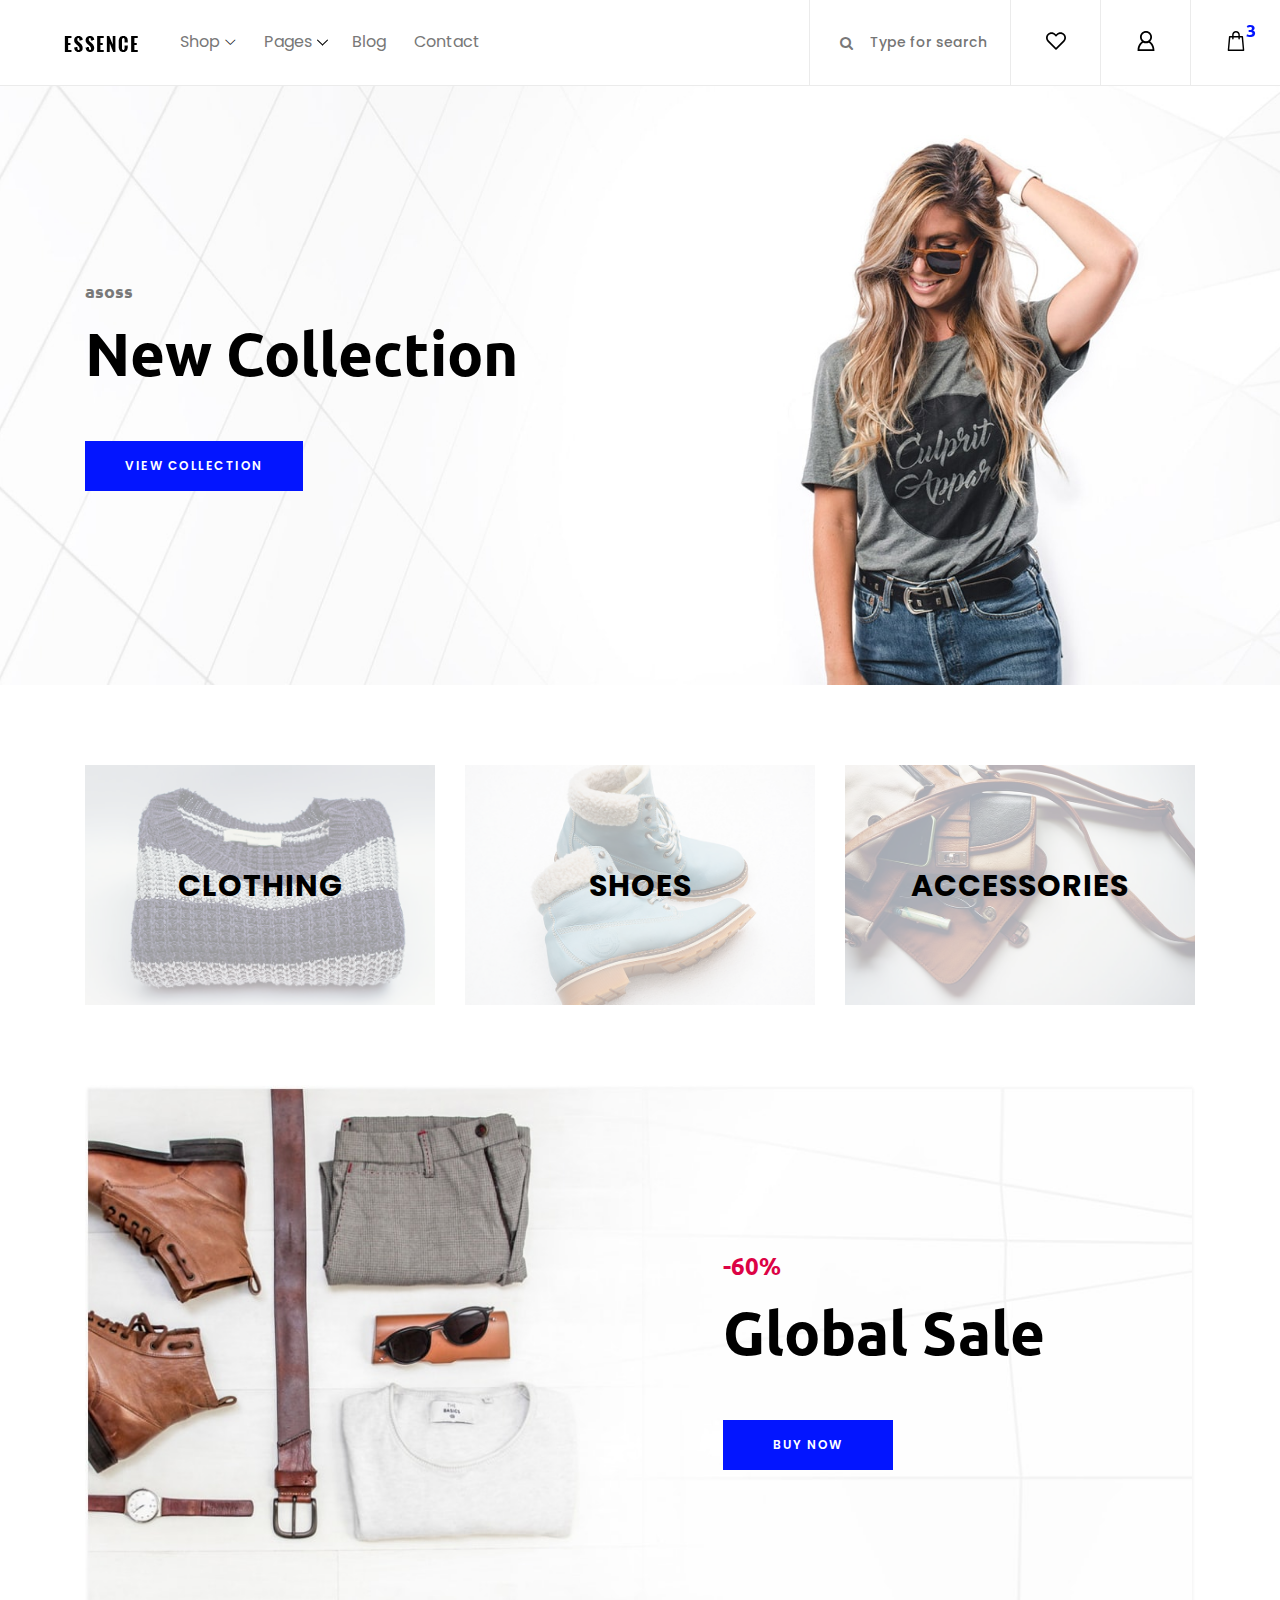
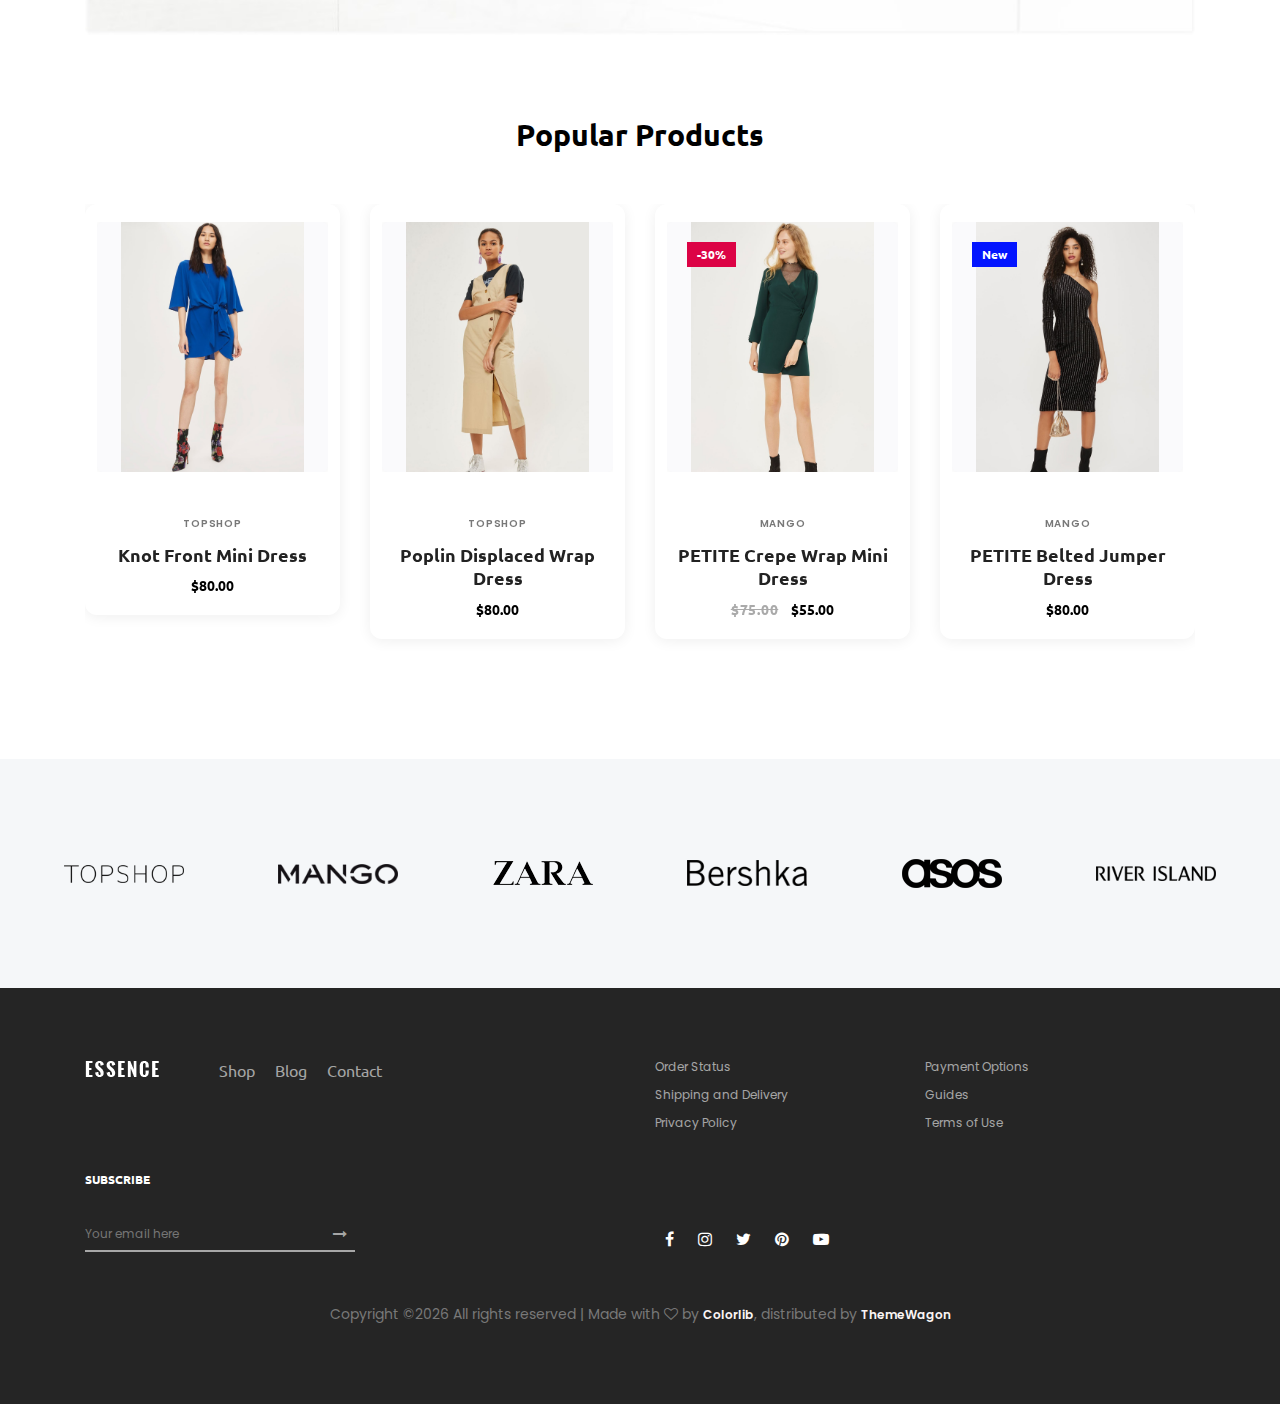
<file: index.html>
<!DOCTYPE html>
<html lang="en">

<head>
    <meta charset="UTF-8">
    <meta name="description" content="">
    <meta http-equiv="X-UA-Compatible" content="IE=edge">
    <meta name="viewport" content="width=device-width, initial-scale=1, shrink-to-fit=no">
    <!-- The above 4 meta tags *must* come first in the head; any other head content must come *after* these tags -->

    <!-- Title  -->
    <title>Essence - Fashion Ecommerce Template</title>

    <!-- Favicon  -->
    <link rel="icon" href="img/core-img/favicon.ico">

    <!-- Core Style CSS -->
    <link rel="stylesheet" href="css/core-style.css">
    <link rel="stylesheet" href="style.css">

</head>

<body>
    <!-- ##### Header Area Start ##### -->
    <header class="header_area">
        <div class="classy-nav-container breakpoint-off d-flex align-items-center justify-content-between">
            <!-- Classy Menu -->
            <nav class="classy-navbar" id="essenceNav">
                <!-- Logo -->
                <a class="nav-brand" href="index.html"><img src="img/core-img/logo.png" alt=""></a>
                <!-- Navbar Toggler -->
                <div class="classy-navbar-toggler">
                    <span class="navbarToggler"><span></span><span></span><span></span></span>
                </div>
                <!-- Menu -->
                <div class="classy-menu">
                    <!-- close btn -->
                    <div class="classycloseIcon">
                        <div class="cross-wrap"><span class="top"></span><span class="bottom"></span></div>
                    </div>
                    <!-- Nav Start -->
                    <div class="classynav">
                        <ul>
                            <li><a href="#">Shop</a>
                                <div class="megamenu">
                                    <ul class="single-mega cn-col-4">
                                        <li class="title">Women's Collection</li>
                                        <li><a href="shop.html">Dresses</a></li>
                                        <li><a href="shop.html">Blouses &amp; Shirts</a></li>
                                        <li><a href="shop.html">T-shirts</a></li>
                                        <li><a href="shop.html">Rompers</a></li>
                                        <li><a href="shop.html">Bras &amp; Panties</a></li>
                                    </ul>
                                    <ul class="single-mega cn-col-4">
                                        <li class="title">Men's Collection</li>
                                        <li><a href="shop.html">T-Shirts</a></li>
                                        <li><a href="shop.html">Polo</a></li>
                                        <li><a href="shop.html">Shirts</a></li>
                                        <li><a href="shop.html">Jackets</a></li>
                                        <li><a href="shop.html">Trench</a></li>
                                    </ul>
                                    <ul class="single-mega cn-col-4">
                                        <li class="title">Kid's Collection</li>
                                        <li><a href="shop.html">Dresses</a></li>
                                        <li><a href="shop.html">Shirts</a></li>
                                        <li><a href="shop.html">T-shirts</a></li>
                                        <li><a href="shop.html">Jackets</a></li>
                                        <li><a href="shop.html">Trench</a></li>
                                    </ul>
                                    <div class="single-mega cn-col-4">
                                        <img src="img/bg-img/bg-6.jpg" alt="">
                                    </div>
                                </div>
                            </li>
                            <li><a href="#">Pages</a>
                                <ul class="dropdown">
                                    <li><a href="index.html">Home</a></li>
                                    <li><a href="shop.html">Shop</a></li>
                                    <li><a href="single-product-details.html">Product Details</a></li>
                                    <li><a href="checkout.html">Checkout</a></li>
                                    <li><a href="blog.html">Blog</a></li>
                                    <li><a href="single-blog.html">Single Blog</a></li>
                                    <li><a href="regular-page.html">Regular Page</a></li>
                                    <li><a href="contact.html">Contact</a></li>
                                </ul>
                            </li>
                            <li><a href="blog.html">Blog</a></li>
                            <li><a href="contact.html">Contact</a></li>
                        </ul>
                    </div>
                    <!-- Nav End -->
                </div>
            </nav>

            <!-- Header Meta Data -->
            <div class="header-meta d-flex clearfix justify-content-end">
                <!-- Search Area -->
                <div class="search-area">
                    <form action="#" method="post">
                        <input type="search" name="search" id="headerSearch" placeholder="Type for search">
                        <button type="submit"><i class="fa fa-search" aria-hidden="true"></i></button>
                    </form>
                </div>
                <!-- Favourite Area -->
                <div class="favourite-area">
                    <a href="#"><img src="img/core-img/heart.svg" alt=""></a>
                </div>
                <!-- User Login Info -->
                <div class="user-login-info">
                    <a href="#"><img src="img/core-img/user.svg" alt=""></a>
                </div>
                <!-- Cart Area -->
                <div class="cart-area">
                    <a href="#" id="essenceCartBtn"><img src="img/core-img/bag.svg" alt=""> <span>3</span></a>
                </div>
            </div>

        </div>
    </header>
    <!-- ##### Header Area End ##### -->

    <!-- ##### Right Side Cart Area ##### -->
    <div class="cart-bg-overlay"></div>

    <div class="right-side-cart-area">

        <!-- Cart Button -->
        <div class="cart-button">
            <a href="#" id="rightSideCart"><img src="img/core-img/bag.svg" alt=""> <span>3</span></a>
        </div>

        <div class="cart-content d-flex">

            <!-- Cart List Area -->
            <div class="cart-list">
                <!-- Single Cart Item -->
                <div class="single-cart-item">
                    <a href="#" class="product-image">
                        <img src="img/product-img/product-1.jpg" class="cart-thumb" alt="">
                        <!-- Cart Item Desc -->
                        <div class="cart-item-desc">
                          <span class="product-remove"><i class="fa fa-close" aria-hidden="true"></i></span>
                            <span class="badge">Mango</span>
                            <h6>Button Through Strap Mini Dress</h6>
                            <p class="size">Size: S</p>
                            <p class="color">Color: Red</p>
                            <p class="price">$45.00</p>
                        </div>
                    </a>
                </div>

                <!-- Single Cart Item -->
                <div class="single-cart-item">
                    <a href="#" class="product-image">
                        <img src="img/product-img/product-2.jpg" class="cart-thumb" alt="">
                        <!-- Cart Item Desc -->
                        <div class="cart-item-desc">
                          <span class="product-remove"><i class="fa fa-close" aria-hidden="true"></i></span>
                            <span class="badge">Mango</span>
                            <h6>Button Through Strap Mini Dress</h6>
                            <p class="size">Size: S</p>
                            <p class="color">Color: Red</p>
                            <p class="price">$45.00</p>
                        </div>
                    </a>
                </div>

                <!-- Single Cart Item -->
                <div class="single-cart-item">
                    <a href="#" class="product-image">
                        <img src="img/product-img/product-3.jpg" class="cart-thumb" alt="">
                        <!-- Cart Item Desc -->
                        <div class="cart-item-desc">
                          <span class="product-remove"><i class="fa fa-close" aria-hidden="true"></i></span>
                            <span class="badge">Mango</span>
                            <h6>Button Through Strap Mini Dress</h6>
                            <p class="size">Size: S</p>
                            <p class="color">Color: Red</p>
                            <p class="price">$45.00</p>
                        </div>
                    </a>
                </div>
            </div>

            <!-- Cart Summary -->
            <div class="cart-amount-summary">

                <h2>Summary</h2>
                <ul class="summary-table">
                    <li><span>subtotal:</span> <span>$274.00</span></li>
                    <li><span>delivery:</span> <span>Free</span></li>
                    <li><span>discount:</span> <span>-15%</span></li>
                    <li><span>total:</span> <span>$232.00</span></li>
                </ul>
                <div class="checkout-btn mt-100">
                    <a href="checkout.html" class="btn essence-btn">check out</a>
                </div>
            </div>
        </div>
    </div>
    <!-- ##### Right Side Cart End ##### -->

    <!-- ##### Welcome Area Start ##### -->
    <section class="welcome_area bg-img background-overlay" style="background-image: url(img/bg-img/bg-1.jpg);">
        <div class="container h-100">
            <div class="row h-100 align-items-center">
                <div class="col-12">
                    <div class="hero-content">
                        <h6>asoss</h6>
                        <h2>New Collection</h2>
                        <a href="#" class="btn essence-btn">view collection</a>
                    </div>
                </div>
            </div>
        </div>
    </section>
    <!-- ##### Welcome Area End ##### -->

    <!-- ##### Top Catagory Area Start ##### -->
    <div class="top_catagory_area section-padding-80 clearfix">
        <div class="container">
            <div class="row justify-content-center">
                <!-- Single Catagory -->
                <div class="col-12 col-sm-6 col-md-4">
                    <div class="single_catagory_area d-flex align-items-center justify-content-center bg-img" style="background-image: url(img/bg-img/bg-2.jpg);">
                        <div class="catagory-content">
                            <a href="#">Clothing</a>
                        </div>
                    </div>
                </div>
                <!-- Single Catagory -->
                <div class="col-12 col-sm-6 col-md-4">
                    <div class="single_catagory_area d-flex align-items-center justify-content-center bg-img" style="background-image: url(img/bg-img/bg-3.jpg);">
                        <div class="catagory-content">
                            <a href="#">Shoes</a>
                        </div>
                    </div>
                </div>
                <!-- Single Catagory -->
                <div class="col-12 col-sm-6 col-md-4">
                    <div class="single_catagory_area d-flex align-items-center justify-content-center bg-img" style="background-image: url(img/bg-img/bg-4.jpg);">
                        <div class="catagory-content">
                            <a href="#">Accessories</a>
                        </div>
                    </div>
                </div>
            </div>
        </div>
    </div>
    <!-- ##### Top Catagory Area End ##### -->

    <!-- ##### CTA Area Start ##### -->
    <div class="cta-area">
        <div class="container">
            <div class="row">
                <div class="col-12">
                    <div class="cta-content bg-img background-overlay" style="background-image: url(img/bg-img/bg-5.jpg);">
                        <div class="h-100 d-flex align-items-center justify-content-end">
                            <div class="cta--text">
                                <h6>-60%</h6>
                                <h2>Global Sale</h2>
                                <a href="#" class="btn essence-btn">Buy Now</a>
                            </div>
                        </div>
                    </div>
                </div>
            </div>
        </div>
    </div>
    <!-- ##### CTA Area End ##### -->

    <!-- ##### New Arrivals Area Start ##### -->
    <section class="new_arrivals_area section-padding-80 clearfix">
        <div class="container">
            <div class="row">
                <div class="col-12">
                    <div class="section-heading text-center">
                        <h2>Popular Products</h2>
                    </div>
                </div>
            </div>
        </div>

        <div class="container">
            <div class="row">
                <div class="col-12">
                    <div class="popular-products-slides owl-carousel">

                        <!-- Single Product -->
                        <div class="single-product-wrapper">
                            <!-- Product Image -->
                            <div class="product-img">
                                <img src="img/product-img/product-1.jpg" alt="">
                                <!-- Hover Thumb -->
                                <img class="hover-img" src="img/product-img/product-2.jpg" alt="">
                                <!-- Favourite -->
                                <div class="product-favourite">
                                    <a href="#" class="favme fa fa-heart"></a>
                                </div>
                            </div>
                            <!-- Product Description -->
                            <div class="product-description">
                                <span>topshop</span>
                                <a href="single-product-details.html">
                                    <h6>Knot Front Mini Dress</h6>
                                </a>
                                <p class="product-price">$80.00</p>

                                <!-- Hover Content -->
                                <div class="hover-content">
                                    <!-- Add to Cart -->
                                    <div class="add-to-cart-btn">
                                        <a href="#" class="btn essence-btn">Add to Cart</a>
                                    </div>
                                </div>
                            </div>
                        </div>

                        <!-- Single Product -->
                        <div class="single-product-wrapper">
                            <!-- Product Image -->
                            <div class="product-img">
                                <img src="img/product-img/product-2.jpg" alt="">
                                <!-- Hover Thumb -->
                                <img class="hover-img" src="img/product-img/product-3.jpg" alt="">
                                <!-- Favourite -->
                                <div class="product-favourite">
                                    <a href="#" class="favme fa fa-heart"></a>
                                </div>
                            </div>
                            <!-- Product Description -->
                            <div class="product-description">
                                <span>topshop</span>
                                <a href="single-product-details.html">
                                    <h6>Poplin Displaced Wrap Dress</h6>
                                </a>
                                <p class="product-price">$80.00</p>

                                <!-- Hover Content -->
                                <div class="hover-content">
                                    <!-- Add to Cart -->
                                    <div class="add-to-cart-btn">
                                        <a href="#" class="btn essence-btn">Add to Cart</a>
                                    </div>
                                </div>
                            </div>
                        </div>

                        <!-- Single Product -->
                        <div class="single-product-wrapper">
                            <!-- Product Image -->
                            <div class="product-img">
                                <img src="img/product-img/product-3.jpg" alt="">
                                <!-- Hover Thumb -->
                                <img class="hover-img" src="img/product-img/product-4.jpg" alt="">

                                <!-- Product Badge -->
                                <div class="product-badge offer-badge">
                                    <span>-30%</span>
                                </div>

                                <!-- Favourite -->
                                <div class="product-favourite">
                                    <a href="#" class="favme fa fa-heart"></a>
                                </div>
                            </div>
                            <!-- Product Description -->
                            <div class="product-description">
                                <span>mango</span>
                                <a href="single-product-details.html">
                                    <h6>PETITE Crepe Wrap Mini Dress</h6>
                                </a>
                                <p class="product-price"><span class="old-price">$75.00</span> $55.00</p>

                                <!-- Hover Content -->
                                <div class="hover-content">
                                    <!-- Add to Cart -->
                                    <div class="add-to-cart-btn">
                                        <a href="#" class="btn essence-btn">Add to Cart</a>
                                    </div>
                                </div>
                            </div>
                        </div>

                        <!-- Single Product -->
                        <div class="single-product-wrapper">
                            <!-- Product Image -->
                            <div class="product-img">
                                <img src="img/product-img/product-4.jpg" alt="">
                                <!-- Hover Thumb -->
                                <img class="hover-img" src="img/product-img/product-5.jpg" alt="">

                                <!-- Product Badge -->
                                <div class="product-badge new-badge">
                                    <span>New</span>
                                </div>

                                <!-- Favourite -->
                                <div class="product-favourite">
                                    <a href="#" class="favme fa fa-heart"></a>
                                </div>
                            </div>
                            <!-- Product Description -->
                            <div class="product-description">
                                <span>mango</span>
                                <a href="single-product-details.html">
                                    <h6>PETITE Belted Jumper Dress</h6>
                                </a>
                                <p class="product-price">$80.00</p>

                                <!-- Hover Content -->
                                <div class="hover-content">
                                    <!-- Add to Cart -->
                                    <div class="add-to-cart-btn">
                                        <a href="#" class="btn essence-btn">Add to Cart</a>
                                    </div>
                                </div>
                            </div>
                        </div>
                    </div>
                </div>
            </div>
        </div>
    </section>
    <!-- ##### New Arrivals Area End ##### -->

    <!-- ##### Brands Area Start ##### -->
    <div class="brands-area d-flex align-items-center justify-content-between">
        <!-- Brand Logo -->
        <div class="single-brands-logo">
            <img src="img/core-img/brand1.png" alt="">
        </div>
        <!-- Brand Logo -->
        <div class="single-brands-logo">
            <img src="img/core-img/brand2.png" alt="">
        </div>
        <!-- Brand Logo -->
        <div class="single-brands-logo">
            <img src="img/core-img/brand3.png" alt="">
        </div>
        <!-- Brand Logo -->
        <div class="single-brands-logo">
            <img src="img/core-img/brand4.png" alt="">
        </div>
        <!-- Brand Logo -->
        <div class="single-brands-logo">
            <img src="img/core-img/brand5.png" alt="">
        </div>
        <!-- Brand Logo -->
        <div class="single-brands-logo">
            <img src="img/core-img/brand6.png" alt="">
        </div>
    </div>
    <!-- ##### Brands Area End ##### -->

    <!-- ##### Footer Area Start ##### -->
    <footer class="footer_area clearfix">
        <div class="container">
            <div class="row">
                <!-- Single Widget Area -->
                <div class="col-12 col-md-6">
                    <div class="single_widget_area d-flex mb-30">
                        <!-- Logo -->
                        <div class="footer-logo mr-50">
                            <a href="#"><img src="img/core-img/logo2.png" alt=""></a>
                        </div>
                        <!-- Footer Menu -->
                        <div class="footer_menu">
                            <ul>
                                <li><a href="shop.html">Shop</a></li>
                                <li><a href="blog.html">Blog</a></li>
                                <li><a href="contact.html">Contact</a></li>
                            </ul>
                        </div>
                    </div>
                </div>
                <!-- Single Widget Area -->
                <div class="col-12 col-md-6">
                    <div class="single_widget_area mb-30">
                        <ul class="footer_widget_menu">
                            <li><a href="#">Order Status</a></li>
                            <li><a href="#">Payment Options</a></li>
                            <li><a href="#">Shipping and Delivery</a></li>
                            <li><a href="#">Guides</a></li>
                            <li><a href="#">Privacy Policy</a></li>
                            <li><a href="#">Terms of Use</a></li>
                        </ul>
                    </div>
                </div>
            </div>

            <div class="row align-items-end">
                <!-- Single Widget Area -->
                <div class="col-12 col-md-6">
                    <div class="single_widget_area">
                        <div class="footer_heading mb-30">
                            <h6>Subscribe</h6>
                        </div>
                        <div class="subscribtion_form">
                            <form action="#" method="post">
                                <input type="email" name="mail" class="mail" placeholder="Your email here">
                                <button type="submit" class="submit"><i class="fa fa-long-arrow-right" aria-hidden="true"></i></button>
                            </form>
                        </div>
                    </div>
                </div>
                <!-- Single Widget Area -->
                <div class="col-12 col-md-6">
                    <div class="single_widget_area">
                        <div class="footer_social_area">
                            <a href="#" data-toggle="tooltip" data-placement="top" title="Facebook"><i class="fa fa-facebook" aria-hidden="true"></i></a>
                            <a href="#" data-toggle="tooltip" data-placement="top" title="Instagram"><i class="fa fa-instagram" aria-hidden="true"></i></a>
                            <a href="#" data-toggle="tooltip" data-placement="top" title="Twitter"><i class="fa fa-twitter" aria-hidden="true"></i></a>
                            <a href="#" data-toggle="tooltip" data-placement="top" title="Pinterest"><i class="fa fa-pinterest" aria-hidden="true"></i></a>
                            <a href="#" data-toggle="tooltip" data-placement="top" title="Youtube"><i class="fa fa-youtube-play" aria-hidden="true"></i></a>
                        </div>
                    </div>
                </div>
            </div>

<div class="row mt-5">
                <div class="col-md-12 text-center">
                    <p>
                        <!-- Link back to Colorlib can't be removed. Template is licensed under CC BY 3.0. -->
    Copyright &copy;<script>document.write(new Date().getFullYear());</script> All rights reserved | Made with <i class="fa fa-heart-o" aria-hidden="true"></i> by <a href="https://colorlib.com" target="_blank">Colorlib</a>, distributed by <a href="https://themewagon.com/" target="_blank">ThemeWagon</a>
    <!-- Link back to Colorlib can't be removed. Template is licensed under CC BY 3.0. -->
                    </p>
                </div>
            </div>

        </div>
    </footer>
    <!-- ##### Footer Area End ##### -->

    <!-- jQuery (Necessary for All JavaScript Plugins) -->
    <script src="js/jquery/jquery-2.2.4.min.js"></script>
    <!-- Popper js -->
    <script src="js/popper.min.js"></script>
    <!-- Bootstrap js -->
    <script src="js/bootstrap.min.js"></script>
    <!-- Plugins js -->
    <script src="js/plugins.js"></script>
    <!-- Classy Nav js -->
    <script src="js/classy-nav.min.js"></script>
    <!-- Active js -->
    <script src="js/active.js"></script>

</body>

</html>
</file>
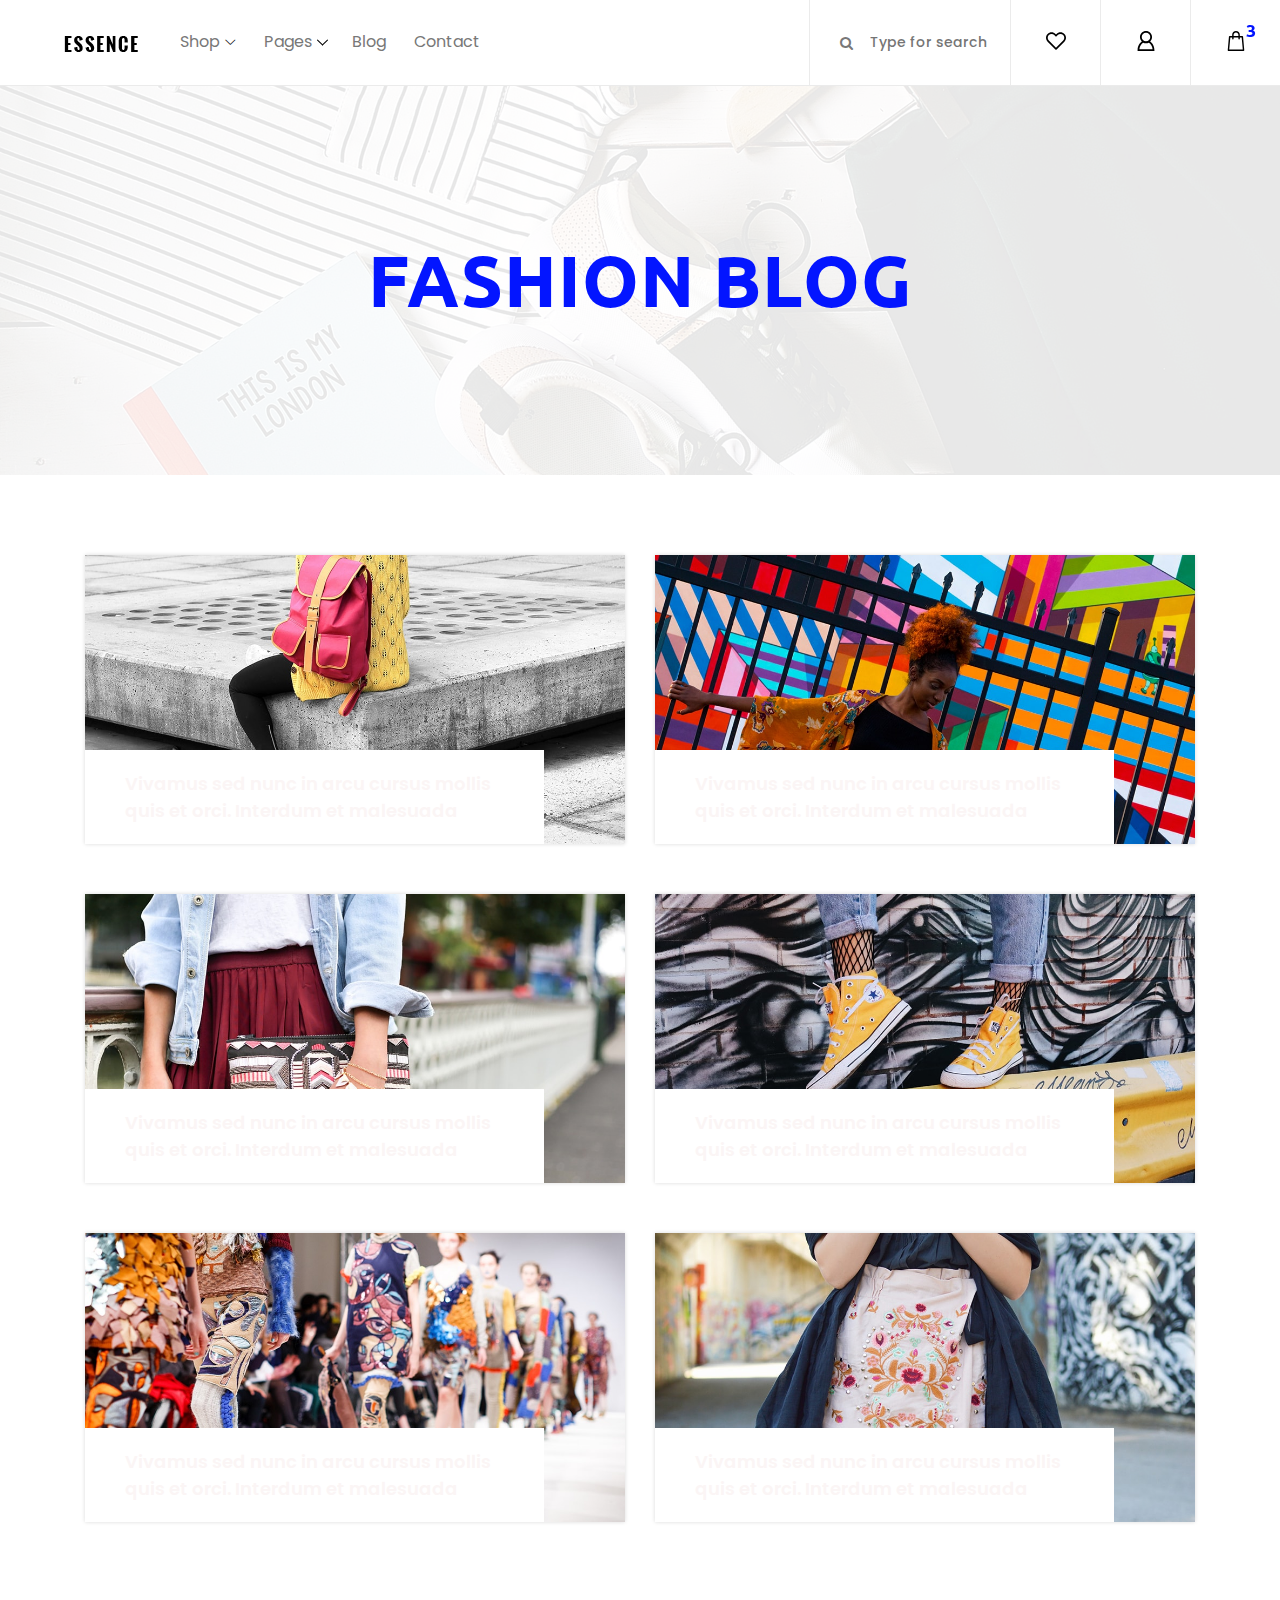
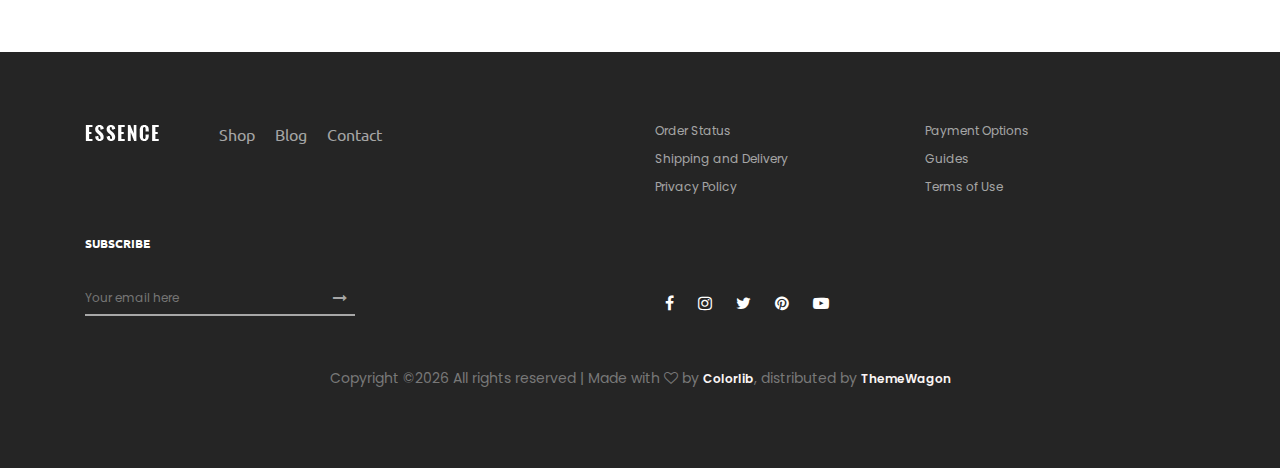
<file: blog.html>
<!DOCTYPE html>
<html lang="en">

<head>
    <meta charset="UTF-8">
    <meta name="description" content="">
    <meta http-equiv="X-UA-Compatible" content="IE=edge">
    <meta name="viewport" content="width=device-width, initial-scale=1, shrink-to-fit=no">
    <!-- The above 4 meta tags *must* come first in the head; any other head content must come *after* these tags -->

    <!-- Title  -->
    <title>Essence - Fashion Ecommerce Template</title>

    <!-- Favicon  -->
    <link rel="icon" href="img/core-img/favicon.ico">

    <!-- Core Style CSS -->
    <link rel="stylesheet" href="css/core-style.css">
    <link rel="stylesheet" href="style.css">

</head>

<body>
    <!-- ##### Header Area Start ##### -->
    <header class="header_area">
        <div class="classy-nav-container breakpoint-off d-flex align-items-center justify-content-between">
            <!-- Classy Menu -->
            <nav class="classy-navbar" id="essenceNav">
                <!-- Logo -->
                <a class="nav-brand" href="index.html"><img src="img/core-img/logo.png" alt=""></a>
                <!-- Navbar Toggler -->
                <div class="classy-navbar-toggler">
                    <span class="navbarToggler"><span></span><span></span><span></span></span>
                </div>
                <!-- Menu -->
                <div class="classy-menu">
                    <!-- close btn -->
                    <div class="classycloseIcon">
                        <div class="cross-wrap"><span class="top"></span><span class="bottom"></span></div>
                    </div>
                    <!-- Nav Start -->
                    <div class="classynav">
                        <ul>
                            <li><a href="#">Shop</a>
                                <div class="megamenu">
                                    <ul class="single-mega cn-col-4">
                                        <li class="title">Women's Collection</li>
                                        <li><a href="shop.html">Dresses</a></li>
                                        <li><a href="shop.html">Blouses &amp; Shirts</a></li>
                                        <li><a href="shop.html">T-shirts</a></li>
                                        <li><a href="shop.html">Rompers</a></li>
                                        <li><a href="shop.html">Bras &amp; Panties</a></li>
                                    </ul>
                                    <ul class="single-mega cn-col-4">
                                        <li class="title">Men's Collection</li>
                                        <li><a href="shop.html">T-Shirts</a></li>
                                        <li><a href="shop.html">Polo</a></li>
                                        <li><a href="shop.html">Shirts</a></li>
                                        <li><a href="shop.html">Jackets</a></li>
                                        <li><a href="shop.html">Trench</a></li>
                                    </ul>
                                    <ul class="single-mega cn-col-4">
                                        <li class="title">Kid's Collection</li>
                                        <li><a href="shop.html">Dresses</a></li>
                                        <li><a href="shop.html">Shirts</a></li>
                                        <li><a href="shop.html">T-shirts</a></li>
                                        <li><a href="shop.html">Jackets</a></li>
                                        <li><a href="shop.html">Trench</a></li>
                                    </ul>
                                    <div class="single-mega cn-col-4">
                                        <img src="img/bg-img/bg-6.jpg" alt="">
                                    </div>
                                </div>
                            </li>
                            <li><a href="#">Pages</a>
                                <ul class="dropdown">
                                    <li><a href="index.html">Home</a></li>
                                    <li><a href="shop.html">Shop</a></li>
                                    <li><a href="single-product-details.html">Product Details</a></li>
                                    <li><a href="checkout.html">Checkout</a></li>
                                    <li><a href="blog.html">Blog</a></li>
                                    <li><a href="single-blog.html">Single Blog</a></li>
                                    <li><a href="regular-page.html">Regular Page</a></li>
                                    <li><a href="contact.html">Contact</a></li>
                                </ul>
                            </li>
                            <li><a href="blog.html">Blog</a></li>
                            <li><a href="contact.html">Contact</a></li>
                        </ul>
                    </div>
                    <!-- Nav End -->
                </div>
            </nav>

            <!-- Header Meta Data -->
            <div class="header-meta d-flex clearfix justify-content-end">
                <!-- Search Area -->
                <div class="search-area">
                    <form action="#" method="post">
                        <input type="search" name="search" id="headerSearch" placeholder="Type for search">
                        <button type="submit"><i class="fa fa-search" aria-hidden="true"></i></button>
                    </form>
                </div>
                <!-- Favourite Area -->
                <div class="favourite-area">
                    <a href="#"><img src="img/core-img/heart.svg" alt=""></a>
                </div>
                <!-- User Login Info -->
                <div class="user-login-info">
                    <a href="#"><img src="img/core-img/user.svg" alt=""></a>
                </div>
                <!-- Cart Area -->
                <div class="cart-area">
                    <a href="#" id="essenceCartBtn"><img src="img/core-img/bag.svg" alt=""> <span>3</span></a>
                </div>
            </div>

        </div>
    </header>
    <!-- ##### Header Area End ##### -->

    <!-- ##### Right Side Cart Area ##### -->
    <div class="cart-bg-overlay"></div>

    <div class="right-side-cart-area">

        <!-- Cart Button -->
        <div class="cart-button">
            <a href="#" id="rightSideCart"><img src="img/core-img/bag.svg" alt=""> <span>3</span></a>
        </div>

        <div class="cart-content d-flex">

            <!-- Cart List Area -->
            <div class="cart-list">
                <!-- Single Cart Item -->
                <div class="single-cart-item">
                    <a href="#" class="product-image">
                        <img src="img/product-img/product-1.jpg" class="cart-thumb" alt="">
                        <!-- Cart Item Desc -->
                        <div class="cart-item-desc">
                          <span class="product-remove"><i class="fa fa-close" aria-hidden="true"></i></span>
                            <span class="badge">Mango</span>
                            <h6>Button Through Strap Mini Dress</h6>
                            <p class="size">Size: S</p>
                            <p class="color">Color: Red</p>
                            <p class="price">$45.00</p>
                        </div>
                    </a>
                </div>

                <!-- Single Cart Item -->
                <div class="single-cart-item">
                    <a href="#" class="product-image">
                        <img src="img/product-img/product-2.jpg" class="cart-thumb" alt="">
                        <!-- Cart Item Desc -->
                        <div class="cart-item-desc">
                          <span class="product-remove"><i class="fa fa-close" aria-hidden="true"></i></span>
                            <span class="badge">Mango</span>
                            <h6>Button Through Strap Mini Dress</h6>
                            <p class="size">Size: S</p>
                            <p class="color">Color: Red</p>
                            <p class="price">$45.00</p>
                        </div>
                    </a>
                </div>

                <!-- Single Cart Item -->
                <div class="single-cart-item">
                    <a href="#" class="product-image">
                        <img src="img/product-img/product-3.jpg" class="cart-thumb" alt="">
                        <!-- Cart Item Desc -->
                        <div class="cart-item-desc">
                          <span class="product-remove"><i class="fa fa-close" aria-hidden="true"></i></span>
                            <span class="badge">Mango</span>
                            <h6>Button Through Strap Mini Dress</h6>
                            <p class="size">Size: S</p>
                            <p class="color">Color: Red</p>
                            <p class="price">$45.00</p>
                        </div>
                    </a>
                </div>
            </div>

            <!-- Cart Summary -->
            <div class="cart-amount-summary">

                <h2>Summary</h2>
                <ul class="summary-table">
                    <li><span>subtotal:</span> <span>$274.00</span></li>
                    <li><span>delivery:</span> <span>Free</span></li>
                    <li><span>discount:</span> <span>-15%</span></li>
                    <li><span>total:</span> <span>$232.00</span></li>
                </ul>
                <div class="checkout-btn mt-100">
                    <a href="checkout.html" class="btn essence-btn">check out</a>
                </div>
            </div>
        </div>
    </div>
    <!-- ##### Right Side Cart End ##### -->

    <!-- ##### Breadcumb Area Start ##### -->
    <div class="breadcumb_area breadcumb-style-two bg-img" style="background-image: url(img/bg-img/breadcumb2.jpg);">
        <div class="container h-100">
            <div class="row h-100 align-items-center">
                <div class="col-12">
                    <div class="page-title text-center">
                        <h2>Fashion Blog</h2>
                    </div>
                </div>
            </div>
        </div>
    </div>
    <!-- ##### Breadcumb Area End ##### -->

    <!-- ##### Blog Wrapper Area Start ##### -->
    <div class="blog-wrapper section-padding-80">
        <div class="container">
            <div class="row">
               
                <!-- Single Blog Area -->
                <div class="col-12 col-lg-6">
                    <div class="single-blog-area mb-50">
                        <img src="img/bg-img/blog1.jpg" alt="">
                        <!-- Post Title -->
                        <div class="post-title">
                            <a href="#">Vivamus sed nunc in arcu cursus mollis quis et orci. Interdum et malesuada</a>
                        </div>
                        <!-- Hover Content -->
                        <div class="hover-content">
                            <!-- Post Title -->
                            <div class="hover-post-title">
                                <a href="#">Vivamus sed nunc in arcu cursus mollis quis et orci. Interdum et malesuada</a>
                            </div>
                            <p>Lorem ipsum dolor sit amet, consectetur adipiscing elit. Fusce enim nulla, mollis eu metus in, sagittis fringilla tortor. Phasellus purus dignissim convallis.</p>
                            <a href="#">Continue reading <i class="fa fa-angle-right"></i></a>
                        </div>
                    </div>
                </div>
               
                <!-- Single Blog Area -->
                <div class="col-12 col-lg-6">
                    <div class="single-blog-area mb-50">
                        <img src="img/bg-img/blog2.jpg" alt="">
                        <!-- Post Title -->
                        <div class="post-title">
                            <a href="#">Vivamus sed nunc in arcu cursus mollis quis et orci. Interdum et malesuada</a>
                        </div>
                        <!-- Hover Content -->
                        <div class="hover-content">
                            <!-- Post Title -->
                            <div class="hover-post-title">
                                <a href="#">Vivamus sed nunc in arcu cursus mollis quis et orci. Interdum et malesuada</a>
                            </div>
                            <p>Lorem ipsum dolor sit amet, consectetur adipiscing elit. Fusce enim nulla, mollis eu metus in, sagittis fringilla tortor. Phasellus purus dignissim convallis.</p>
                            <a href="#">Continue reading <i class="fa fa-angle-right"></i></a>
                        </div>
                    </div>
                </div>
               
                <!-- Single Blog Area -->
                <div class="col-12 col-lg-6">
                    <div class="single-blog-area mb-50">
                        <img src="img/bg-img/blog3.jpg" alt="">
                        <!-- Post Title -->
                        <div class="post-title">
                            <a href="#">Vivamus sed nunc in arcu cursus mollis quis et orci. Interdum et malesuada</a>
                        </div>
                        <!-- Hover Content -->
                        <div class="hover-content">
                            <!-- Post Title -->
                            <div class="hover-post-title">
                                <a href="#">Vivamus sed nunc in arcu cursus mollis quis et orci. Interdum et malesuada</a>
                            </div>
                            <p>Lorem ipsum dolor sit amet, consectetur adipiscing elit. Fusce enim nulla, mollis eu metus in, sagittis fringilla tortor. Phasellus purus dignissim convallis.</p>
                            <a href="#">Continue reading <i class="fa fa-angle-right"></i></a>
                        </div>
                    </div>
                </div>
               
                <!-- Single Blog Area -->
                <div class="col-12 col-lg-6">
                    <div class="single-blog-area mb-50">
                        <img src="img/bg-img/blog4.jpg" alt="">
                        <!-- Post Title -->
                        <div class="post-title">
                            <a href="#">Vivamus sed nunc in arcu cursus mollis quis et orci. Interdum et malesuada</a>
                        </div>
                        <!-- Hover Content -->
                        <div class="hover-content">
                            <!-- Post Title -->
                            <div class="hover-post-title">
                                <a href="#">Vivamus sed nunc in arcu cursus mollis quis et orci. Interdum et malesuada</a>
                            </div>
                            <p>Lorem ipsum dolor sit amet, consectetur adipiscing elit. Fusce enim nulla, mollis eu metus in, sagittis fringilla tortor. Phasellus purus dignissim convallis.</p>
                            <a href="#">Continue reading <i class="fa fa-angle-right"></i></a>
                        </div>
                    </div>
                </div>
               
                <!-- Single Blog Area -->
                <div class="col-12 col-lg-6">
                    <div class="single-blog-area mb-50">
                        <img src="img/bg-img/blog5.jpg" alt="">
                        <!-- Post Title -->
                        <div class="post-title">
                            <a href="#">Vivamus sed nunc in arcu cursus mollis quis et orci. Interdum et malesuada</a>
                        </div>
                        <!-- Hover Content -->
                        <div class="hover-content">
                            <!-- Post Title -->
                            <div class="hover-post-title">
                                <a href="#">Vivamus sed nunc in arcu cursus mollis quis et orci. Interdum et malesuada</a>
                            </div>
                            <p>Lorem ipsum dolor sit amet, consectetur adipiscing elit. Fusce enim nulla, mollis eu metus in, sagittis fringilla tortor. Phasellus purus dignissim convallis.</p>
                            <a href="#">Continue reading <i class="fa fa-angle-right"></i></a>
                        </div>
                    </div>
                </div>
               
                <!-- Single Blog Area -->
                <div class="col-12 col-lg-6">
                    <div class="single-blog-area mb-50">
                        <img src="img/bg-img/blog6.jpg" alt="">
                        <!-- Post Title -->
                        <div class="post-title">
                            <a href="#">Vivamus sed nunc in arcu cursus mollis quis et orci. Interdum et malesuada</a>
                        </div>
                        <!-- Hover Content -->
                        <div class="hover-content">
                            <!-- Post Title -->
                            <div class="hover-post-title">
                                <a href="#">Vivamus sed nunc in arcu cursus mollis quis et orci. Interdum et malesuada</a>
                            </div>
                            <p>Lorem ipsum dolor sit amet, consectetur adipiscing elit. Fusce enim nulla, mollis eu metus in, sagittis fringilla tortor. Phasellus purus dignissim convallis.</p>
                            <a href="#">Continue reading <i class="fa fa-angle-right"></i></a>
                        </div>
                    </div>
                </div>
            </div>
        </div>
    </div>
    <!-- ##### Blog Wrapper Area End ##### -->

    <!-- ##### Footer Area Start ##### -->
    <footer class="footer_area clearfix">
        <div class="container">
            <div class="row">
                <!-- Single Widget Area -->
                <div class="col-12 col-md-6">
                    <div class="single_widget_area d-flex mb-30">
                        <!-- Logo -->
                        <div class="footer-logo mr-50">
                            <a href="#"><img src="img/core-img/logo2.png" alt=""></a>
                        </div>
                        <!-- Footer Menu -->
                        <div class="footer_menu">
                            <ul>
                                <li><a href="shop.html">Shop</a></li>
                                <li><a href="blog.html">Blog</a></li>
                                <li><a href="contact.html">Contact</a></li>
                            </ul>
                        </div>
                    </div>
                </div>
                <!-- Single Widget Area -->
                <div class="col-12 col-md-6">
                    <div class="single_widget_area mb-30">
                        <ul class="footer_widget_menu">
                            <li><a href="#">Order Status</a></li>
                            <li><a href="#">Payment Options</a></li>
                            <li><a href="#">Shipping and Delivery</a></li>
                            <li><a href="#">Guides</a></li>
                            <li><a href="#">Privacy Policy</a></li>
                            <li><a href="#">Terms of Use</a></li>
                        </ul>
                    </div>
                </div>
            </div>

            <div class="row align-items-end">
                <!-- Single Widget Area -->
                <div class="col-12 col-md-6">
                    <div class="single_widget_area">
                        <div class="footer_heading mb-30">
                            <h6>Subscribe</h6>
                        </div>
                        <div class="subscribtion_form">
                            <form action="#" method="post">
                                <input type="email" name="mail" class="mail" placeholder="Your email here">
                                <button type="submit" class="submit"><i class="fa fa-long-arrow-right" aria-hidden="true"></i></button>
                            </form>
                        </div>
                    </div>
                </div>
                <!-- Single Widget Area -->
                <div class="col-12 col-md-6">
                    <div class="single_widget_area">
                        <div class="footer_social_area">
                            <a href="#" data-toggle="tooltip" data-placement="top" title="Facebook"><i class="fa fa-facebook" aria-hidden="true"></i></a>
                            <a href="#" data-toggle="tooltip" data-placement="top" title="Instagram"><i class="fa fa-instagram" aria-hidden="true"></i></a>
                            <a href="#" data-toggle="tooltip" data-placement="top" title="Twitter"><i class="fa fa-twitter" aria-hidden="true"></i></a>
                            <a href="#" data-toggle="tooltip" data-placement="top" title="Pinterest"><i class="fa fa-pinterest" aria-hidden="true"></i></a>
                            <a href="#" data-toggle="tooltip" data-placement="top" title="Youtube"><i class="fa fa-youtube-play" aria-hidden="true"></i></a>
                        </div>
                    </div>
                </div>
            </div>
            
            <div class="row mt-5">
                <div class="col-md-12 text-center">
                    <p>
                        <!-- Link back to Colorlib can't be removed. Template is licensed under CC BY 3.0. -->
    Copyright &copy;<script>document.write(new Date().getFullYear());</script> All rights reserved | Made with <i class="fa fa-heart-o" aria-hidden="true"></i> by <a href="https://colorlib.com" target="_blank">Colorlib</a>, distributed by <a href="https://themewagon.com/" target="_blank">ThemeWagon</a>
    <!-- Link back to Colorlib can't be removed. Template is licensed under CC BY 3.0. -->
                    </p>
                </div>
            </div>
            
        </div>



    </footer>
    <!-- ##### Footer Area End ##### -->

    <!-- jQuery (Necessary for All JavaScript Plugins) -->
    <script src="js/jquery/jquery-2.2.4.min.js"></script>
    <!-- Popper js -->
    <script src="js/popper.min.js"></script>
    <!-- Bootstrap js -->
    <script src="js/bootstrap.min.js"></script>
    <!-- Plugins js -->
    <script src="js/plugins.js"></script>
    <!-- Classy Nav js -->
    <script src="js/classy-nav.min.js"></script>
    <!-- Active js -->
    <script src="js/active.js"></script>

</body>

</html>
</file>
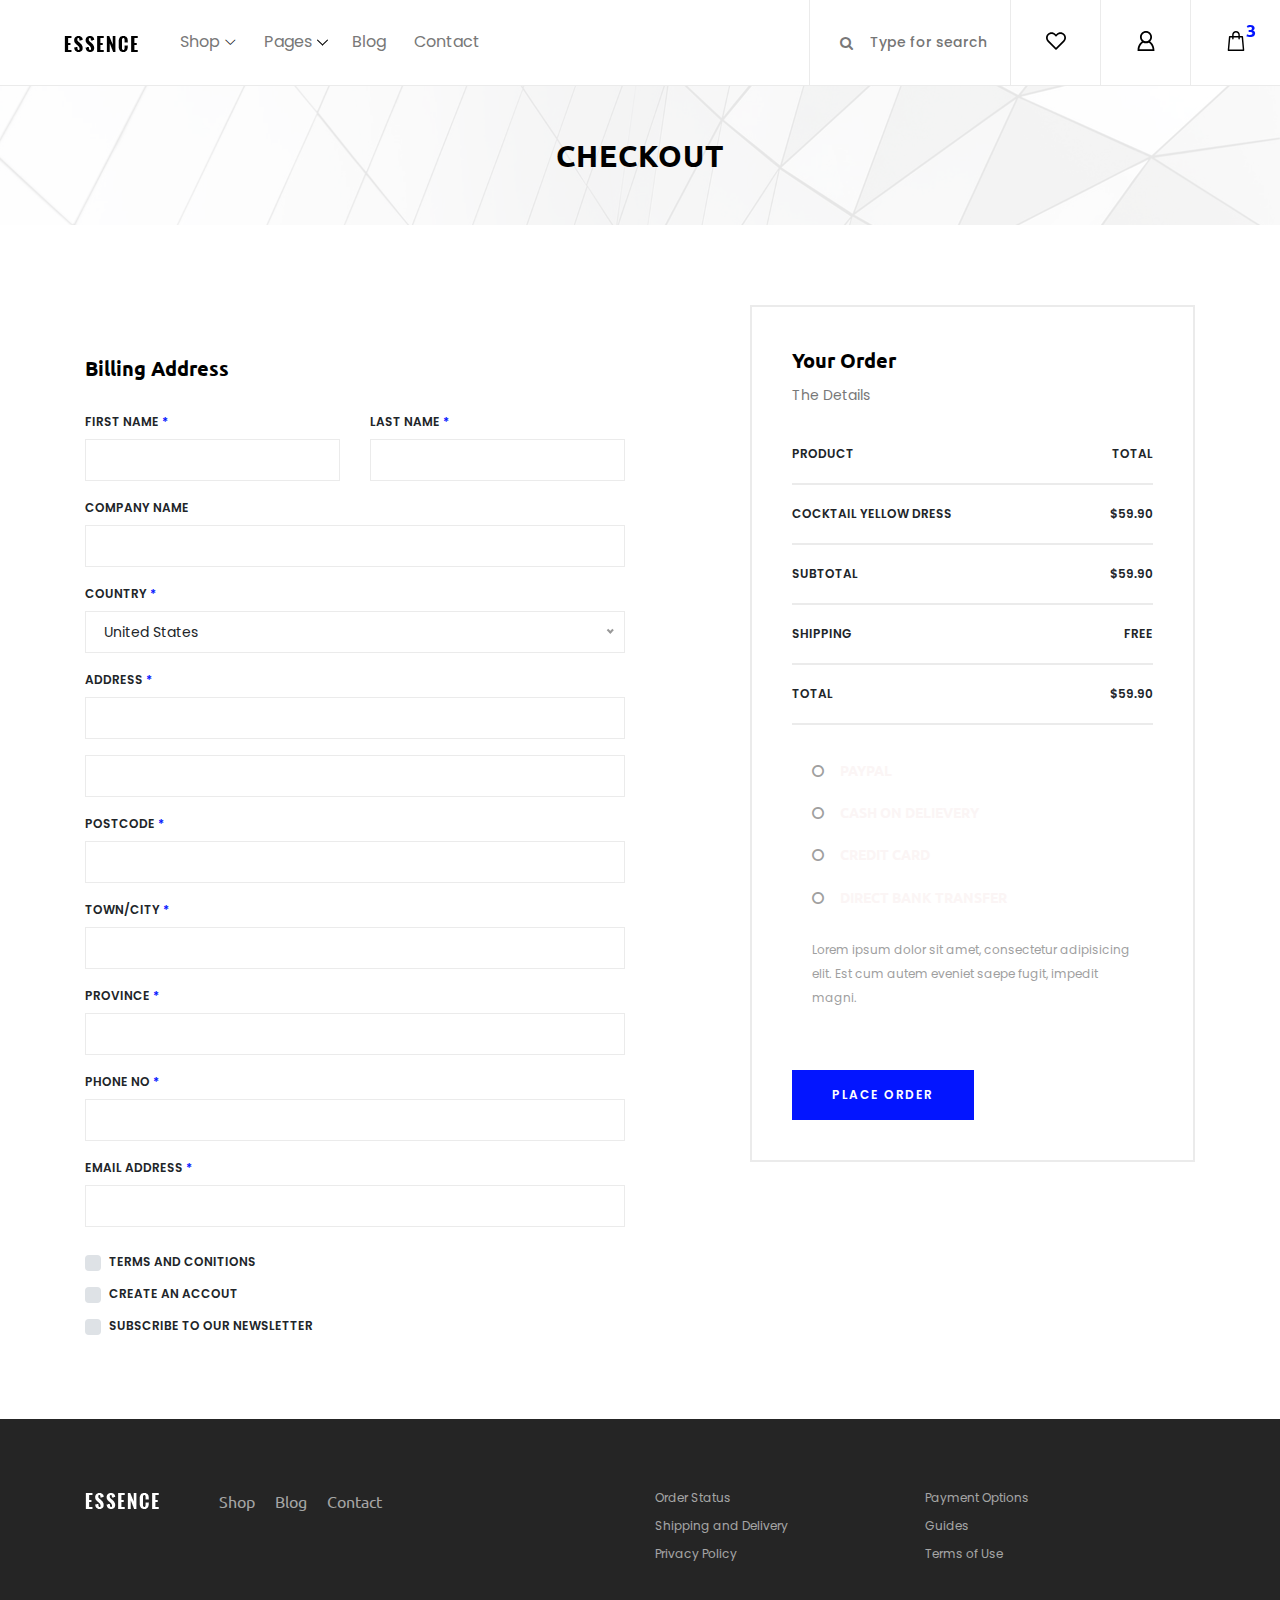
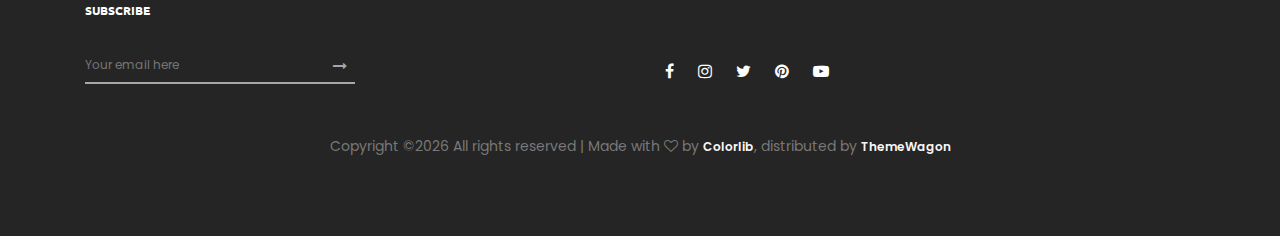
<file: checkout.html>
<!DOCTYPE html>
<html lang="en">

<head>
    <meta charset="UTF-8">
    <meta name="description" content="">
    <meta http-equiv="X-UA-Compatible" content="IE=edge">
    <meta name="viewport" content="width=device-width, initial-scale=1, shrink-to-fit=no">
    <!-- The above 4 meta tags *must* come first in the head; any other head content must come *after* these tags -->

    <!-- Title  -->
    <title>Essence - Fashion Ecommerce Template</title>

    <!-- Favicon  -->
    <link rel="icon" href="img/core-img/favicon.ico">

    <!-- Core Style CSS -->
    <link rel="stylesheet" href="css/core-style.css">
    <link rel="stylesheet" href="style.css">

</head>

<body>
    <!-- ##### Header Area Start ##### -->
    <header class="header_area">
        <div class="classy-nav-container breakpoint-off d-flex align-items-center justify-content-between">
            <!-- Classy Menu -->
            <nav class="classy-navbar" id="essenceNav">
                <!-- Logo -->
                <a class="nav-brand" href="index.html"><img src="img/core-img/logo.png" alt=""></a>
                <!-- Navbar Toggler -->
                <div class="classy-navbar-toggler">
                    <span class="navbarToggler"><span></span><span></span><span></span></span>
                </div>
                <!-- Menu -->
                <div class="classy-menu">
                    <!-- close btn -->
                    <div class="classycloseIcon">
                        <div class="cross-wrap"><span class="top"></span><span class="bottom"></span></div>
                    </div>
                    <!-- Nav Start -->
                    <div class="classynav">
                        <ul>
                            <li><a href="#">Shop</a>
                                <div class="megamenu">
                                    <ul class="single-mega cn-col-4">
                                        <li class="title">Women's Collection</li>
                                        <li><a href="shop.html">Dresses</a></li>
                                        <li><a href="shop.html">Blouses &amp; Shirts</a></li>
                                        <li><a href="shop.html">T-shirts</a></li>
                                        <li><a href="shop.html">Rompers</a></li>
                                        <li><a href="shop.html">Bras &amp; Panties</a></li>
                                    </ul>
                                    <ul class="single-mega cn-col-4">
                                        <li class="title">Men's Collection</li>
                                        <li><a href="shop.html">T-Shirts</a></li>
                                        <li><a href="shop.html">Polo</a></li>
                                        <li><a href="shop.html">Shirts</a></li>
                                        <li><a href="shop.html">Jackets</a></li>
                                        <li><a href="shop.html">Trench</a></li>
                                    </ul>
                                    <ul class="single-mega cn-col-4">
                                        <li class="title">Kid's Collection</li>
                                        <li><a href="shop.html">Dresses</a></li>
                                        <li><a href="shop.html">Shirts</a></li>
                                        <li><a href="shop.html">T-shirts</a></li>
                                        <li><a href="shop.html">Jackets</a></li>
                                        <li><a href="shop.html">Trench</a></li>
                                    </ul>
                                    <div class="single-mega cn-col-4">
                                        <img src="img/bg-img/bg-6.jpg" alt="">
                                    </div>
                                </div>
                            </li>
                            <li><a href="#">Pages</a>
                                <ul class="dropdown">
                                    <li><a href="index.html">Home</a></li>
                                    <li><a href="shop.html">Shop</a></li>
                                    <li><a href="single-product-details.html">Product Details</a></li>
                                    <li><a href="checkout.html">Checkout</a></li>
                                    <li><a href="blog.html">Blog</a></li>
                                    <li><a href="single-blog.html">Single Blog</a></li>
                                    <li><a href="regular-page.html">Regular Page</a></li>
                                    <li><a href="contact.html">Contact</a></li>
                                </ul>
                            </li>
                            <li><a href="blog.html">Blog</a></li>
                            <li><a href="contact.html">Contact</a></li>
                        </ul>
                    </div>
                    <!-- Nav End -->
                </div>
            </nav>

            <!-- Header Meta Data -->
            <div class="header-meta d-flex clearfix justify-content-end">
                <!-- Search Area -->
                <div class="search-area">
                    <form action="#" method="post">
                        <input type="search" name="search" id="headerSearch" placeholder="Type for search">
                        <button type="submit"><i class="fa fa-search" aria-hidden="true"></i></button>
                    </form>
                </div>
                <!-- Favourite Area -->
                <div class="favourite-area">
                    <a href="#"><img src="img/core-img/heart.svg" alt=""></a>
                </div>
                <!-- User Login Info -->
                <div class="user-login-info">
                    <a href="#"><img src="img/core-img/user.svg" alt=""></a>
                </div>
                <!-- Cart Area -->
                <div class="cart-area">
                    <a href="#" id="essenceCartBtn"><img src="img/core-img/bag.svg" alt=""> <span>3</span></a>
                </div>
            </div>

        </div>
    </header>
    <!-- ##### Header Area End ##### -->

    <!-- ##### Right Side Cart Area ##### -->
    <div class="cart-bg-overlay"></div>

    <div class="right-side-cart-area">

        <!-- Cart Button -->
        <div class="cart-button">
            <a href="#" id="rightSideCart"><img src="img/core-img/bag.svg" alt=""> <span>3</span></a>
        </div>

        <div class="cart-content d-flex">

            <!-- Cart List Area -->
            <div class="cart-list">
                <!-- Single Cart Item -->
                <div class="single-cart-item">
                    <a href="#" class="product-image">
                        <img src="img/product-img/product-1.jpg" class="cart-thumb" alt="">
                        <!-- Cart Item Desc -->
                        <div class="cart-item-desc">
                          <span class="product-remove"><i class="fa fa-close" aria-hidden="true"></i></span>
                            <span class="badge">Mango</span>
                            <h6>Button Through Strap Mini Dress</h6>
                            <p class="size">Size: S</p>
                            <p class="color">Color: Red</p>
                            <p class="price">$45.00</p>
                        </div>
                    </a>
                </div>

                <!-- Single Cart Item -->
                <div class="single-cart-item">
                    <a href="#" class="product-image">
                        <img src="img/product-img/product-2.jpg" class="cart-thumb" alt="">
                        <!-- Cart Item Desc -->
                        <div class="cart-item-desc">
                          <span class="product-remove"><i class="fa fa-close" aria-hidden="true"></i></span>
                            <span class="badge">Mango</span>
                            <h6>Button Through Strap Mini Dress</h6>
                            <p class="size">Size: S</p>
                            <p class="color">Color: Red</p>
                            <p class="price">$45.00</p>
                        </div>
                    </a>
                </div>

                <!-- Single Cart Item -->
                <div class="single-cart-item">
                    <a href="#" class="product-image">
                        <img src="img/product-img/product-3.jpg" class="cart-thumb" alt="">
                        <!-- Cart Item Desc -->
                        <div class="cart-item-desc">
                          <span class="product-remove"><i class="fa fa-close" aria-hidden="true"></i></span>
                            <span class="badge">Mango</span>
                            <h6>Button Through Strap Mini Dress</h6>
                            <p class="size">Size: S</p>
                            <p class="color">Color: Red</p>
                            <p class="price">$45.00</p>
                        </div>
                    </a>
                </div>
            </div>

            <!-- Cart Summary -->
            <div class="cart-amount-summary">

                <h2>Summary</h2>
                <ul class="summary-table">
                    <li><span>subtotal:</span> <span>$274.00</span></li>
                    <li><span>delivery:</span> <span>Free</span></li>
                    <li><span>discount:</span> <span>-15%</span></li>
                    <li><span>total:</span> <span>$232.00</span></li>
                </ul>
                <div class="checkout-btn mt-100">
                    <a href="checkout.html" class="btn essence-btn">check out</a>
                </div>
            </div>
        </div>
    </div>
    <!-- ##### Right Side Cart End ##### -->

    <!-- ##### Breadcumb Area Start ##### -->
    <div class="breadcumb_area bg-img" style="background-image: url(img/bg-img/breadcumb.jpg);">
        <div class="container h-100">
            <div class="row h-100 align-items-center">
                <div class="col-12">
                    <div class="page-title text-center">
                        <h2>Checkout</h2>
                    </div>
                </div>
            </div>
        </div>
    </div>
    <!-- ##### Breadcumb Area End ##### -->

    <!-- ##### Checkout Area Start ##### -->
    <div class="checkout_area section-padding-80">
        <div class="container">
            <div class="row">

                <div class="col-12 col-md-6">
                    <div class="checkout_details_area mt-50 clearfix">

                        <div class="cart-page-heading mb-30">
                            <h5>Billing Address</h5>
                        </div>

                        <form action="#" method="post">
                            <div class="row">
                                <div class="col-md-6 mb-3">
                                    <label for="first_name">First Name <span>*</span></label>
                                    <input type="text" class="form-control" id="first_name" value="" required>
                                </div>
                                <div class="col-md-6 mb-3">
                                    <label for="last_name">Last Name <span>*</span></label>
                                    <input type="text" class="form-control" id="last_name" value="" required>
                                </div>
                                <div class="col-12 mb-3">
                                    <label for="company">Company Name</label>
                                    <input type="text" class="form-control" id="company" value="">
                                </div>
                                <div class="col-12 mb-3">
                                    <label for="country">Country <span>*</span></label>
                                    <select class="w-100" id="country">
                                        <option value="usa">United States</option>
                                        <option value="uk">United Kingdom</option>
                                        <option value="ger">Germany</option>
                                        <option value="fra">France</option>
                                        <option value="ind">India</option>
                                        <option value="aus">Australia</option>
                                        <option value="bra">Brazil</option>
                                        <option value="cana">Canada</option>
                                    </select>
                                </div>
                                <div class="col-12 mb-3">
                                    <label for="street_address">Address <span>*</span></label>
                                    <input type="text" class="form-control mb-3" id="street_address" value="">
                                    <input type="text" class="form-control" id="street_address2" value="">
                                </div>
                                <div class="col-12 mb-3">
                                    <label for="postcode">Postcode <span>*</span></label>
                                    <input type="text" class="form-control" id="postcode" value="">
                                </div>
                                <div class="col-12 mb-3">
                                    <label for="city">Town/City <span>*</span></label>
                                    <input type="text" class="form-control" id="city" value="">
                                </div>
                                <div class="col-12 mb-3">
                                    <label for="state">Province <span>*</span></label>
                                    <input type="text" class="form-control" id="state" value="">
                                </div>
                                <div class="col-12 mb-3">
                                    <label for="phone_number">Phone No <span>*</span></label>
                                    <input type="number" class="form-control" id="phone_number" min="0" value="">
                                </div>
                                <div class="col-12 mb-4">
                                    <label for="email_address">Email Address <span>*</span></label>
                                    <input type="email" class="form-control" id="email_address" value="">
                                </div>

                                <div class="col-12">
                                    <div class="custom-control custom-checkbox d-block mb-2">
                                        <input type="checkbox" class="custom-control-input" id="customCheck1">
                                        <label class="custom-control-label" for="customCheck1">Terms and conitions</label>
                                    </div>
                                    <div class="custom-control custom-checkbox d-block mb-2">
                                        <input type="checkbox" class="custom-control-input" id="customCheck2">
                                        <label class="custom-control-label" for="customCheck2">Create an accout</label>
                                    </div>
                                    <div class="custom-control custom-checkbox d-block">
                                        <input type="checkbox" class="custom-control-input" id="customCheck3">
                                        <label class="custom-control-label" for="customCheck3">Subscribe to our newsletter</label>
                                    </div>
                                </div>
                            </div>
                        </form>
                    </div>
                </div>

                <div class="col-12 col-md-6 col-lg-5 ml-lg-auto">
                    <div class="order-details-confirmation">

                        <div class="cart-page-heading">
                            <h5>Your Order</h5>
                            <p>The Details</p>
                        </div>

                        <ul class="order-details-form mb-4">
                            <li><span>Product</span> <span>Total</span></li>
                            <li><span>Cocktail Yellow dress</span> <span>$59.90</span></li>
                            <li><span>Subtotal</span> <span>$59.90</span></li>
                            <li><span>Shipping</span> <span>Free</span></li>
                            <li><span>Total</span> <span>$59.90</span></li>
                        </ul>

                        <div id="accordion" role="tablist" class="mb-4">
                            <div class="card">
                                <div class="card-header" role="tab" id="headingOne">
                                    <h6 class="mb-0">
                                        <a data-toggle="collapse" href="#collapseOne" aria-expanded="false" aria-controls="collapseOne"><i class="fa fa-circle-o mr-3"></i>Paypal</a>
                                    </h6>
                                </div>

                                <div id="collapseOne" class="collapse" role="tabpanel" aria-labelledby="headingOne" data-parent="#accordion">
                                    <div class="card-body">
                                        <p>Lorem ipsum dolor sit amet, consectetur adipiscing elit. Proin pharetra tempor so dales. Phasellus sagittis auctor gravida. Integ er bibendum sodales arcu id te mpus. Ut consectetur lacus.</p>
                                    </div>
                                </div>
                            </div>
                            <div class="card">
                                <div class="card-header" role="tab" id="headingTwo">
                                    <h6 class="mb-0">
                                        <a class="collapsed" data-toggle="collapse" href="#collapseTwo" aria-expanded="false" aria-controls="collapseTwo"><i class="fa fa-circle-o mr-3"></i>cash on delievery</a>
                                    </h6>
                                </div>
                                <div id="collapseTwo" class="collapse" role="tabpanel" aria-labelledby="headingTwo" data-parent="#accordion">
                                    <div class="card-body">
                                        <p>Lorem ipsum dolor sit amet, consectetur adipisicing elit. Explicabo quis in veritatis officia inventore, tempore provident dignissimos.</p>
                                    </div>
                                </div>
                            </div>
                            <div class="card">
                                <div class="card-header" role="tab" id="headingThree">
                                    <h6 class="mb-0">
                                        <a class="collapsed" data-toggle="collapse" href="#collapseThree" aria-expanded="false" aria-controls="collapseThree"><i class="fa fa-circle-o mr-3"></i>credit card</a>
                                    </h6>
                                </div>
                                <div id="collapseThree" class="collapse" role="tabpanel" aria-labelledby="headingThree" data-parent="#accordion">
                                    <div class="card-body">
                                        <p>Lorem ipsum dolor sit amet, consectetur adipisicing elit. Esse quo sint repudiandae suscipit ab soluta delectus voluptate, vero vitae</p>
                                    </div>
                                </div>
                            </div>
                            <div class="card">
                                <div class="card-header" role="tab" id="headingFour">
                                    <h6 class="mb-0">
                                        <a class="collapsed" data-toggle="collapse" href="#collapseFour" aria-expanded="true" aria-controls="collapseFour"><i class="fa fa-circle-o mr-3"></i>direct bank transfer</a>
                                    </h6>
                                </div>
                                <div id="collapseFour" class="collapse show" role="tabpanel" aria-labelledby="headingThree" data-parent="#accordion">
                                    <div class="card-body">
                                        <p>Lorem ipsum dolor sit amet, consectetur adipisicing elit. Est cum autem eveniet saepe fugit, impedit magni.</p>
                                    </div>
                                </div>
                            </div>
                        </div>

                        <a href="#" class="btn essence-btn">Place Order</a>
                    </div>
                </div>
            </div>
        </div>
    </div>
    <!-- ##### Checkout Area End ##### -->

    <!-- ##### Footer Area Start ##### -->
    <footer class="footer_area clearfix">
        <div class="container">
            <div class="row">
                <!-- Single Widget Area -->
                <div class="col-12 col-md-6">
                    <div class="single_widget_area d-flex mb-30">
                        <!-- Logo -->
                        <div class="footer-logo mr-50">
                            <a href="#"><img src="img/core-img/logo2.png" alt=""></a>
                        </div>
                        <!-- Footer Menu -->
                        <div class="footer_menu">
                            <ul>
                                <li><a href="shop.html">Shop</a></li>
                                <li><a href="blog.html">Blog</a></li>
                                <li><a href="contact.html">Contact</a></li>
                            </ul>
                        </div>
                    </div>
                </div>
                <!-- Single Widget Area -->
                <div class="col-12 col-md-6">
                    <div class="single_widget_area mb-30">
                        <ul class="footer_widget_menu">
                            <li><a href="#">Order Status</a></li>
                            <li><a href="#">Payment Options</a></li>
                            <li><a href="#">Shipping and Delivery</a></li>
                            <li><a href="#">Guides</a></li>
                            <li><a href="#">Privacy Policy</a></li>
                            <li><a href="#">Terms of Use</a></li>
                        </ul>
                    </div>
                </div>
            </div>

            <div class="row align-items-end">
                <!-- Single Widget Area -->
                <div class="col-12 col-md-6">
                    <div class="single_widget_area">
                        <div class="footer_heading mb-30">
                            <h6>Subscribe</h6>
                        </div>
                        <div class="subscribtion_form">
                            <form action="#" method="post">
                                <input type="email" name="mail" class="mail" placeholder="Your email here">
                                <button type="submit" class="submit"><i class="fa fa-long-arrow-right" aria-hidden="true"></i></button>
                            </form>
                        </div>
                    </div>
                </div>
                <!-- Single Widget Area -->
                <div class="col-12 col-md-6">
                    <div class="single_widget_area">
                        <div class="footer_social_area">
                            <a href="#" data-toggle="tooltip" data-placement="top" title="Facebook"><i class="fa fa-facebook" aria-hidden="true"></i></a>
                            <a href="#" data-toggle="tooltip" data-placement="top" title="Instagram"><i class="fa fa-instagram" aria-hidden="true"></i></a>
                            <a href="#" data-toggle="tooltip" data-placement="top" title="Twitter"><i class="fa fa-twitter" aria-hidden="true"></i></a>
                            <a href="#" data-toggle="tooltip" data-placement="top" title="Pinterest"><i class="fa fa-pinterest" aria-hidden="true"></i></a>
                            <a href="#" data-toggle="tooltip" data-placement="top" title="Youtube"><i class="fa fa-youtube-play" aria-hidden="true"></i></a>
                        </div>
                    </div>
                </div>
            </div>

<div class="row mt-5">
                <div class="col-md-12 text-center">
                    <p>
                        <!-- Link back to Colorlib can't be removed. Template is licensed under CC BY 3.0. -->
    Copyright &copy;<script>document.write(new Date().getFullYear());</script> All rights reserved | Made with <i class="fa fa-heart-o" aria-hidden="true"></i> by <a href="https://colorlib.com" target="_blank">Colorlib</a>, distributed by <a href="https://themewagon.com/" target="_blank">ThemeWagon</a>
    <!-- Link back to Colorlib can't be removed. Template is licensed under CC BY 3.0. -->
                    </p>
                </div>
            </div>
            
        </div>


    </footer>
    <!-- ##### Footer Area End ##### -->

    <!-- jQuery (Necessary for All JavaScript Plugins) -->
    <script src="js/jquery/jquery-2.2.4.min.js"></script>
    <!-- Popper js -->
    <script src="js/popper.min.js"></script>
    <!-- Bootstrap js -->
    <script src="js/bootstrap.min.js"></script>
    <!-- Plugins js -->
    <script src="js/plugins.js"></script>
    <!-- Classy Nav js -->
    <script src="js/classy-nav.min.js"></script>
    <!-- Active js -->
    <script src="js/active.js"></script>

</body>

</html>
</file>
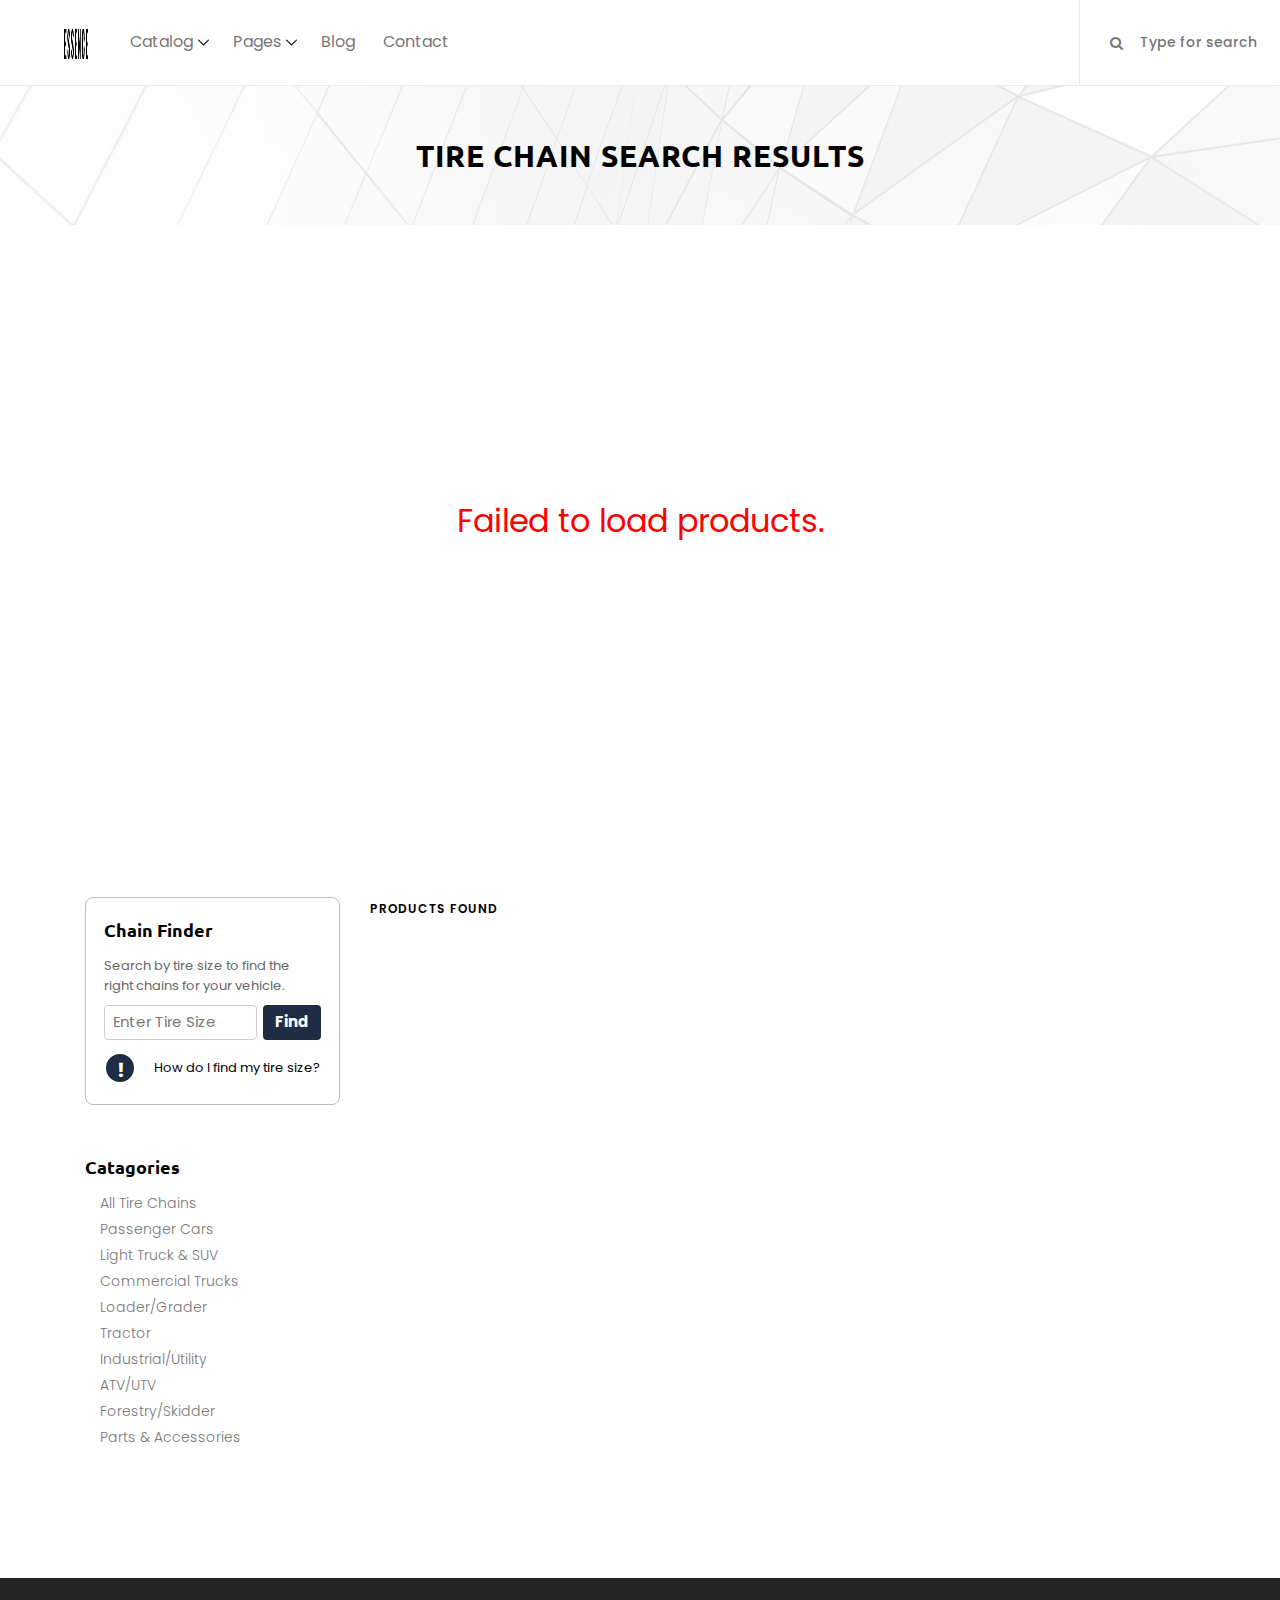
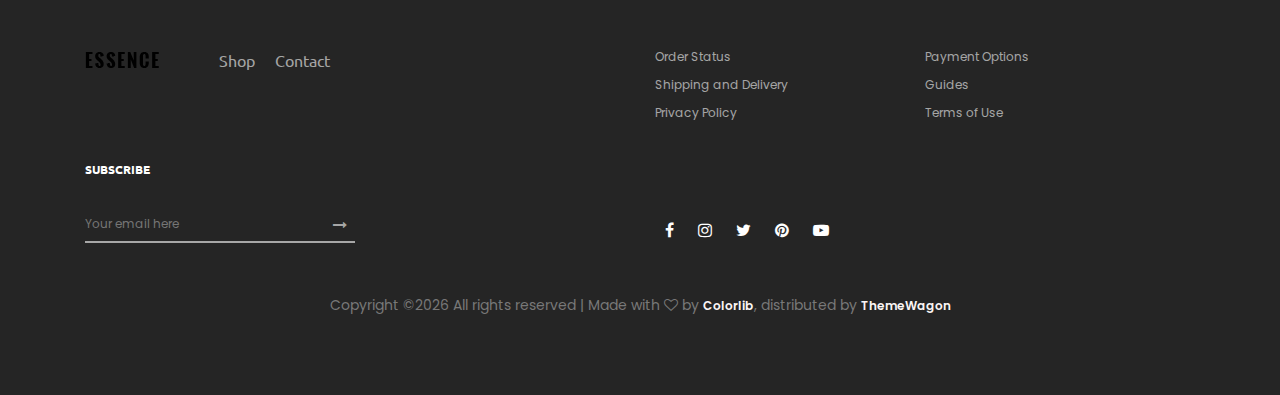
<file: filtered-shop.html>
<!DOCTYPE html>
<html lang="en">

<head>
    <meta charset="UTF-8">
    <meta name="description" content="">
    <meta http-equiv="X-UA-Compatible" content="IE=edge">
    <meta name="viewport" content="width=device-width, initial-scale=1, shrink-to-fit=no">
    <!-- The above 4 meta tags *must* come first in the head; any other head content must come *after* these tags -->

    <!-- Title  -->
    <title>Wills Chain</title>

    <!-- Favicon  -->
    <link rel="icon" href="img/core-img/favicon.ico">

    <!-- Core Style CSS -->
    <link rel="stylesheet" href="css/core-style.css">
    <link rel="stylesheet" href="style.css">

</head>

<body>
    <!-- ##### Header Area Start ##### -->
    <header class="header_area">
        <div class="classy-nav-container breakpoint-off d-flex align-items-center justify-content-between">
            <!-- Classy Menu -->
            <nav class="classy-navbar" id="essenceNav">
                <!-- Logo -->
                <a class="nav-brand" href="index.html"><img src="img/core-img/logo.png" alt="" style="width:24px; height:30px;"></a>
                <!-- Navbar Toggler -->
                <div class="classy-navbar-toggler">
                    <span class="navbarToggler"><span></span><span></span><span></span></span>
                </div>
                <!-- Menu -->
                <div class="classy-menu">
                    <!-- close btn -->
                    <div class="classycloseIcon">
                        <div class="cross-wrap"><span class="top"></span><span class="bottom"></span></div>
                    </div>
                    <!-- Nav Start -->
                    <div class="classynav">
                        <ul>
                            <li><a href="#">Catalog</a>
                                <ul class="dropdown">
                                    <li><a href="shop.html?cat=all">All Tire Chains</a></li>
                                    <li><a href="shop.html?cat=passenger">Passenger Cars</a></li>
                                    <li><a href="shop.html?cat=light_truck">Light Truck & SUV</a></li>
                                    <li><a href="shop.html?cat=commercial">Commercial Trucks</a></li>
                                    <li><a href="shop.html?cat=grader">Loader/Grader</a></li>
                                    <li><a href="shop.html?cat=tractor">Tractor</a></li>
                                    <li><a href="shop.html?cat=utility">Industrial/Utility</a></li>
                                    <li><a href="shop.html?cat=atv">ATV/UTV</a></li>
                                    <li><a href="shop.html?cat=forestry">Forestry/Skidder</a></li>
                                    <li><a href="shop.html?cat=accessories">Parts & Accessories</a></li>
                                </ul>
                            </li>  
                            <li><a href="#">Pages</a>
                                <ul class="dropdown">
                                    <li><a href="index.html">Home</a></li>
                                    <li><a href="shop.html">Shop</a></li>
                                    <li><a href="single-product-details.html">Product Details</a></li>
                                    <li><a href="checkout.html">Checkout</a></li>
                                    <li><a href="blog.html">Blog</a></li>
                                    <li><a href="single-blog.html">Single Blog</a></li>
                                    <li><a href="regular-page.html">Regular Page</a></li>
                                    <li><a href="contact.html">Contact</a></li>
                                </ul>
                            </li>
                            <li><a href="blog.html">Blog</a></li>
                            <li><a href="contact.html">Contact</a></li>
                        </ul>
                    </div>
                    <!-- Nav End -->
                </div>
            </nav>

            <!-- Header Meta Data -->
            <div class="header-meta d-flex clearfix justify-content-end">
                <!-- Search Area -->
                <div class="search-area">
                    <form action="#" method="post">
                        <input type="search" name="search" id="headerSearch" placeholder="Type for search">
                        <button type="submit"><i class="fa fa-search" aria-hidden="true"></i></button>
                    </form>
                </div>
                <!-- Favourite Area -->
                <!-- <div class="favourite-area">
                    <a href="#"><img src="img/core-img/heart.svg" alt=""></a>
                </div> -->
                <!-- User Login Info -->
                <!-- <div class="user-login-info">
                    <a href="#"><img src="img/core-img/user.svg" alt=""></a>
                </div> -->
                <!-- Cart Area -->
                <!-- <div class="cart-area">
                    <a href="#" id="essenceCartBtn"><img src="img/core-img/bag.svg" alt=""> <span>3</span></a>
                </div> -->
            </div>

        </div>
    </header>
    <!-- ##### Header Area End ##### -->

    <!-- ##### Right Side Cart Area ##### -->
    <!-- <div class="cart-bg-overlay"></div>

    <div class="right-side-cart-area"> -->

        <!-- Cart Button -->
        <!-- <div class="cart-button">
            <a href="#" id="rightSideCart"><img src="img/core-img/bag.svg" alt=""> <span>3</span></a>
        </div>

        <div class="cart-content d-flex"> -->

            <!-- Cart List Area -->
            <!-- <div class="cart-list"> -->
                <!-- Single Cart Item -->
                <!-- <div class="single-cart-item">
                    <a href="#" class="product-image"> -->
                        <!-- <img src="img/product-img/product-1.jpg" class="cart-thumb" alt=""> -->
                        <!-- Cart Item Desc -->
                        <!-- <div class="cart-item-desc">
                          <span class="product-remove"><i class="fa fa-close" aria-hidden="true"></i></span>
                            <span class="badge">Mango</span>
                            <h6>Button Through Strap Mini Dress</h6>
                            <p class="size">Size: S</p>
                            <p class="color">Color: Red</p>
                            <p class="price">$45.00</p>
                        </div>
                    </a>
                </div> -->

                <!-- Single Cart Item -->
                <!-- <div class="single-cart-item">
                    <a href="#" class="product-image">
                        <img src="img/product-img/product-2.jpg" class="cart-thumb" alt=""> -->
                        <!-- Cart Item Desc -->
                        <!-- <div class="cart-item-desc"> -->
                          <!-- <span class="product-remove"><i class="fa fa-close" aria-hidden="true"></i></span>
                            <span class="badge">Mango</span>
                            <h6>Button Through Strap Mini Dress</h6>
                            <p class="size">Size: S</p>
                            <p class="color">Color: Red</p>
                            <p class="price">$45.00</p>
                        </div>
                    </a>
                </div> -->

                <!-- Single Cart Item -->
                <!-- <div class="single-cart-item">
                    <a href="#" class="product-image">
                        <img src="img/product-img/product-3.jpg" class="cart-thumb" alt=""> -->
                        <!-- Cart Item Desc -->
                        <!-- <div class="cart-item-desc">
                          <span class="product-remove"><i class="fa fa-close" aria-hidden="true"></i></span>
                            <span class="badge">Mango</span>
                            <h6>Button Through Strap Mini Dress</h6>
                            <p class="size">Size: S</p>
                            <p class="color">Color: Red</p>
                            <p class="price">$45.00</p>
                        </div>
                    </a>
                </div>
            </div> -->

            <!-- Cart Summary -->
            <!-- <div class="cart-amount-summary">

                <h2>Summary</h2>
                <ul class="summary-table">
                    <li><span>subtotal:</span> <span>$274.00</span></li>
                    <li><span>delivery:</span> <span>Free</span></li>
                    <li><span>discount:</span> <span>-15%</span></li>
                    <li><span>total:</span> <span>$232.00</span></li>
                </ul>
                <div class="checkout-btn mt-100">
                    <a href="checkout.html" class="btn essence-btn">check out</a>
                </div>
            </div>
        </div>
    </div> -->
    <!-- ##### Right Side Cart End ##### -->

    <!-- ##### Breadcumb Area Start ##### -->
    <div class="breadcumb_area bg-img" style="background-image: url(img/bg-img/breadcumb.jpg);">
        <div class="container h-100">
            <div class="row h-100 align-items-center">
                <div class="col-12">
                    <div class="page-title text-center">
                        <h2 id="shop-title">Tire Chain Search Results</h2>
                    </div>
                </div>
            </div>
        </div>
    </div>
    <!-- ##### Breadcumb Area End ##### -->

    <div id="loading-indicator" style="text-align:center; margin:3em 0; display:none;">
        <span style="font-size:2rem;">Loading...</span>
    </div>

    <!-- ##### Shop Grid Area Start ##### -->
    <section class="shop_grid_area section-padding-80">
        <div class="container">
            <div class="row">
                <div class="col-12 col-md-4 col-lg-3">
                    <div class="shop_sidebar_area">
                        <!-- ##### Chain Finder Widget ##### -->
                        <div class="widget chain-finder-widget finder-box-bordered mb-50">
                            <h6 class="widget-title mb-15">Chain Finder</h6>
                            <div class="finder-desc" style="font-size: 13px; color: #666; margin-bottom: 10px;">
                                Search by tire size to find the right chains for your vehicle.
                            </div>
                            <form class="finder-form" style="display: flex; gap: 6px;">
                                <input type="text" placeholder="Enter Tire Size" style="flex: 2; padding: 5px 8px; border-radius: 4px; border: 1px solid #ccc; font-size: 15px;">
                                <button type="submit" style="flex: none; padding: 5px 12px; border-radius: 4px; border: none; background: #1f2d44; color: #fff; font-weight: bold; font-size: 15px; ">Find</button>
                            </form>
                            <div class="finder-help" id="finder-help" style="font-size: 15px; color: #000; margin-top: 12px; cursor: pointer; display: flex; align-items: center;">
                                <span class="info-bang-circle" style="display:inline-block; width:32px; height:32px; background:#1f2d44; color:#fff; border-radius:50%; text-align:center; line-height:32px; font-weight:bold; margin-right:8px;">!</span>
                                <span class="help-link-text" style="color:#000; font-size: 13px;">How do I find my tire size?</span>
                            </div>
                            <div class="tire-size-popup" id="tire-size-popup" style="display: none; margin-top: 6px;">
                                <img src="img/size chart.png" alt="Tire Size Guide" style="max-width: 100%;" />
                            </div>
                        </div>

                        <!-- ##### Single Widget ##### -->
                        <div class="widget catagory mb-50">
                            <!-- Widget Title -->
                            <h6 class="widget-title mb-15">Catagories</h6>

                            <!--  Catagories  -->
                            <div class="catagories-menu">
                                <ul class="sub-menu collapse show" id="clothing">
                                    <li><a href="shop.html?cat=all">All Tire Chains</a></li>
                                    <li><a href="shop.html?cat=passenger">Passenger Cars</a></li>
                                    <li><a href="shop.html?cat=light_truck">Light Truck & SUV</a></li>
                                    <li><a href="shop.html?cat=commercial">Commercial Trucks</a></li>
                                    <li><a href="shop.html?cat=grader">Loader/Grader</a></li>
                                    <li><a href="shop.html?cat=tractor">Tractor</a></li>
                                    <li><a href="shop.html?cat=utility">Industrial/Utility</a></li>
                                    <li><a href="shop.html?cat=atv">ATV/UTV</a></li>
                                    <li><a href="shop.html?cat=forestry">Forestry/Skidder</a></li>
                                    <li><a href="shop.html?cat=accessories">Parts & Accessories</a></li>
                                </ul>
                            </div>
                        </div>

                        <!-- ##### Single Widget ##### -->
                        <!-- <div class="widget price mb-50"> -->
                            <!-- Widget Title -->
                            <!-- <h6 class="widget-title mb-30">Filter by</h6> -->
                            <!-- Widget Title 2 -->
                            <!-- <p class="widget-title2 mb-30">Price</p> -->

                            <!-- <div class="widget-desc">
                                <div class="slider-range">
                                    <div data-min="49" data-max="360" data-unit="$" class="slider-range-price ui-slider ui-slider-horizontal ui-widget ui-widget-content ui-corner-all" data-value-min="49" data-value-max="360" data-label-result="Range:">
                                        <div class="ui-slider-range ui-widget-header ui-corner-all"></div>
                                        <span class="ui-slider-handle ui-state-default ui-corner-all" tabindex="0"></span>
                                        <span class="ui-slider-handle ui-state-default ui-corner-all" tabindex="0"></span>
                                    </div>
                                    <div class="range-price">Range: $49.00 - $360.00</div>
                                </div>
                            </div>
                        </div> -->


                    </div>
                </div>

                <div class="col-12 col-md-8 col-lg-9">
                    <div class="shop_grid_product_area">
                        <div class="row">
                            <div class="col-12">
                                <div class="product-topbar d-flex align-items-center justify-content-between">
                                    <!-- Total Products -->
                                    <div class="total-products">
                                        <p><span id="series-count"></span> products found</p>
                                    </div>
                                    <!-- Sorting -->
                                    <!-- <div class="product-sorting d-flex">
                                        <p>Sort by:</p>
                                        <form action="#" method="get">
                                            <select name="select" id="sortByselect">
                                                <option value="value">Highest Rated</option>
                                                <option value="value">Newest</option>
                                                <option value="value">Price: $$ - $</option>
                                                <option value="value">Price: $ - $$</option>
                                            </select>
                                            <input type="submit" class="d-none" value="">
                                        </form>
                                    </div> -->
                                </div>
                            </div>
                        </div>

                        <div class="row" id="series-grid">

                            

                            <!-- Single Product -->
                            <!-- <div class="col-12 col-sm-6 col-lg-4">
                                <div class="single-product-wrapper"> -->
                                    <!-- Product Image -->
                                    <!-- <div class="product-img">
                                        <img src="img/product-img/product-2.jpg" alt=""> -->
                                        <!-- Hover Thumb -->
                                        <!-- <img class="hover-img" src="img/product-img/product-3.jpg" alt=""> -->

                                        <!-- Favourite -->
                                        <!-- <div class="product-favourite">
                                            <a href="#" class="favme fa fa-heart"></a>
                                        </div>
                                    </div> -->

                                    <!-- Product Description -->
                                    <!-- <div class="product-description">
                                        <span>topshop</span>
                                        <a href="single-product-details.html">
                                            <h6>Knot Front Mini Dress</h6>
                                        </a>
                                        <p class="product-price">$80.00</p> -->

                                        <!-- Hover Content -->
                                        <!-- <div class="hover-content"> -->
                                            <!-- Add to Cart -->
                                            <!-- <div class="add-to-cart-btn">
                                                <a href="#" class="btn essence-btn">Add to Cart</a>
                                            </div>
                                        </div>
                                    </div>
                                </div>
                            </div> -->


                        </div>
                    </div>
                    <!-- Pagination -->
                    <nav aria-label="navigation">
                        <ul class="pagination mt-50 mb-70">
                            <!-- <li class="page-item"><a class="page-link" href="#"><i class="fa fa-angle-left"></i></a></li>
                            <li class="page-item"><a class="page-link" href="#">1</a></li>
                            <li class="page-item"><a class="page-link" href="#">2</a></li>
                            <li class="page-item"><a class="page-link" href="#">3</a></li>
                            <li class="page-item"><a class="page-link" href="#">...</a></li>
                            <li class="page-item"><a class="page-link" href="#">21</a></li>
                            <li class="page-item"><a class="page-link" href="#"><i class="fa fa-angle-right"></i></a></li> -->
                        </ul>
                    </nav>
                </div>
            </div>
        </div>
    </section>
    <!-- ##### Shop Grid Area End ##### -->

    <!-- ##### Footer Area Start ##### -->
    <footer class="footer_area clearfix">
        <div class="container">
            <div class="row">
                <!-- Single Widget Area -->
                <div class="col-12 col-md-6">
                    <div class="single_widget_area d-flex mb-30">
                        <!-- Logo -->
                        <div class="footer-logo mr-50">
                            <a href="#"><img src="img/core-img/logo.png" alt=""></a>
                        </div>
                        <!-- Footer Menu -->
                        <div class="footer_menu">
                            <ul>
                                <li><a href="shop.html">Shop</a></li>
                                <!-- <li><a href="blog.html">Blog</a></li> -->
                                <li><a href="contact.html">Contact</a></li>
                            </ul>
                        </div>
                    </div>
                </div>
                <!-- Single Widget Area -->
                <div class="col-12 col-md-6">
                    <div class="single_widget_area mb-30">
                        <ul class="footer_widget_menu">
                            <li><a href="#">Order Status</a></li>
                            <li><a href="#">Payment Options</a></li>
                            <li><a href="#">Shipping and Delivery</a></li>
                            <li><a href="#">Guides</a></li>
                            <li><a href="#">Privacy Policy</a></li>
                            <li><a href="#">Terms of Use</a></li>
                        </ul>
                    </div>
                </div>
            </div>

            <div class="row align-items-end">
                <!-- Single Widget Area -->
                <div class="col-12 col-md-6">
                    <div class="single_widget_area">
                        <div class="footer_heading mb-30">
                            <h6>Subscribe</h6>
                        </div>
                        <div class="subscribtion_form">
                            <form action="#" method="post">
                                <input type="email" name="mail" class="mail" placeholder="Your email here">
                                <button type="submit" class="submit"><i class="fa fa-long-arrow-right" aria-hidden="true"></i></button>
                            </form>
                        </div>
                    </div>
                </div>
                <!-- Single Widget Area -->
                <div class="col-12 col-md-6">
                    <div class="single_widget_area">
                        <div class="footer_social_area">
                            <a href="#" data-toggle="tooltip" data-placement="top" title="Facebook"><i class="fa fa-facebook" aria-hidden="true"></i></a>
                            <a href="#" data-toggle="tooltip" data-placement="top" title="Instagram"><i class="fa fa-instagram" aria-hidden="true"></i></a>
                            <a href="#" data-toggle="tooltip" data-placement="top" title="Twitter"><i class="fa fa-twitter" aria-hidden="true"></i></a>
                            <a href="#" data-toggle="tooltip" data-placement="top" title="Pinterest"><i class="fa fa-pinterest" aria-hidden="true"></i></a>
                            <a href="#" data-toggle="tooltip" data-placement="top" title="Youtube"><i class="fa fa-youtube-play" aria-hidden="true"></i></a>
                        </div>
                    </div>
                </div>
            </div>

<div class="row mt-5">
                <div class="col-md-12 text-center">
                    <p>
                        <!-- Link back to Colorlib can't be removed. Template is licensed under CC BY 3.0. -->
    Copyright &copy;<script>document.write(new Date().getFullYear());</script> All rights reserved | Made with <i class="fa fa-heart-o" aria-hidden="true"></i> by <a href="https://colorlib.com" target="_blank">Colorlib</a>, distributed by <a href="https://themewagon.com/" target="_blank">ThemeWagon</a>
    <!-- Link back to Colorlib can't be removed. Template is licensed under CC BY 3.0. -->
                    </p>
                </div>
            </div>

        </div>
    </footer>
    <!-- ##### Footer Area End ##### -->

    <!-- jQuery (Necessary for All JavaScript Plugins) -->
    <script src="js/jquery/jquery-2.2.4.min.js"></script>
    <!-- Popper js -->
    <script src="js/popper.min.js"></script>
    <!-- Bootstrap js -->
    <script src="js/bootstrap.min.js"></script>
    <!-- Plugins js -->
    <script src="js/plugins.js"></script>
    <!-- Classy Nav js -->
    <script src="js/classy-nav.min.js"></script>
    <!-- Active js -->
    <script src="js/active.js"></script>
    <script>
    document.addEventListener('DOMContentLoaded', function () {
        const help = document.getElementById('finder-help');
        const popup = document.getElementById('tire-size-popup');
        if (help && popup) {
            help.onclick = function () {
                popup.style.display = popup.style.display === 'none' ? 'block' : 'none';
            }
        }
    });
    </script>
    <script>
    const catMap = {
        "All Tire Chains": "all",
        "Passenger Cars": "passenger",
        "Light Truck & SUV": "light_truck",
        "Commercial Trucks": "commercial",
        "Loader/Grader": "grader",
        "Tractor": "tractor",
        "Industrial/Utility": "utility",
        "ATV/UTV": "atv",
        "Forestry/Skidder": "forestry",
        "Parts & Accessories": "accessories"
    };

    document.addEventListener('DOMContentLoaded', function () {
        // 1. 取URL参数
        const params = new URLSearchParams(window.location.search);
        const searchValueRaw = params.get('size') || "";
        const searchValueNum = searchValueRaw.replace(/\D/g, "");

        // 分页参数
        let resultProducts = [];
        const pageSize = 12;
        let currentPage = 1;

        const loadingDiv = document.getElementById('loading-indicator');
        const gridRow = document.getElementById('series-grid');

        // 页面一加载，显示loading，隐藏产品区
        loadingDiv.style.display = '';
        gridRow.style.display = 'none';
        // fetch 并过滤
        fetch('https://zt2c36v495.execute-api.us-west-1.amazonaws.com/get-filtered-data?size=' + encodeURIComponent(searchValueNum))
            .then(res => res.json())
            .then(data => {
                resultProducts = [];
                // 检查categories是否存在且有内容（没有找到对应size的产品）
                if (!data.categories || !Array.isArray(data.categories) || data.categories.length === 0) {
                    // 查无数据，也不是接口异常
                    loadingDiv.style.display = 'none';
                    gridRow.style.display = '';
                    document.getElementById("series-count").innerText = 0;
                    // 如果没有找到对应size的产品，显示提示信息
                    gridRow.innerHTML = `<div class="col-12"><p style='text-align:center; margin:2em 0;'>No products found for tire size <b>${searchValueRaw}</b>.</p></div>`;
                    renderPagination();
                    return;
                }
                data.categories.forEach(category => {
                    category.series.forEach(serie => {
                        const serieImg = (serie.series_images && serie.series_images.length) ? serie.series_images[0] : "";
                        serie.types.forEach(type => {
                            type.products.forEach(product => {
                                resultProducts.push({
                                    product_name: product.product_name,
                                    type_name: type.type_name,
                                    series_name: serie.series_name,
                                    category_name: category.category_name,
                                    image: type.type_images[0]
                                });
                            });
                        });
                    });
                });
                loadingDiv.style.display = 'none';
                gridRow.style.display = '';
                renderPage(1);
            })
            .catch(err => {
                loadingDiv.innerHTML = '<span style="color:red;">Failed to load products.</span>';
                gridRow.style.display = '';
            });

        function renderPage(page) {
            currentPage = page;
            const gridRow = document.getElementById('series-grid');
            gridRow.innerHTML = "";

            const start = (page - 1) * pageSize;
            const end = start + pageSize;
            const pageProducts = resultProducts.slice(start, end);

            if (resultProducts.length === 0) {
                document.getElementById("series-count").innerText = 0;
                gridRow.innerHTML = `<div class="col-12"><p style='text-align:center; margin:2em 0;'>No products found for tire size <b>${searchValueRaw}</b>.</p></div>`;
                renderPagination();
                return;
            } else {
                document.getElementById("series-count").innerText = resultProducts.length;
            }

            pageProducts.forEach(prod => {
                const cat = catMap[prod.category_name];
                const detailUrl = `single-product-details.html?cat=${cat}&series=${encodeURIComponent(prod.series_name)}&type=${encodeURIComponent(prod.type_name)}&product=${encodeURIComponent(prod.product_name)}`;
                gridRow.innerHTML += `
                <div class="col-12 col-sm-6 col-lg-4">
                    <div class="single-product-wrapper">
                        <a href="${detailUrl}">
                            <div class="product-img">
                                <img src="${prod.image}" alt="">
                            </div>
                            <div class="product-description">
                                <h6>${prod.product_name} - ${prod.series_name}</h6>
                                <div style="font-size:13px;">${prod.type_name}</div>
                            </div>
                        </a>
                    </div>
                </div>
                `;
            });

            renderPagination();
            // 可选：翻页回到顶部
            window.scrollTo({ top: 0, behavior: "smooth" });
        }

        function renderPagination() {
            const total = resultProducts.length;
            const totalPages = Math.ceil(total / pageSize);
            const paginationUl = document.querySelector('.pagination');
            if (!paginationUl) return;
            paginationUl.innerHTML = "";

            if (totalPages <= 1) {
                paginationUl.style.display = "none";
                return;
            }
            paginationUl.style.display = "";

            // 上一页
            paginationUl.innerHTML += `
                <li class="page-item${currentPage === 1 ? ' disabled' : ''}">
                    <a class="page-link" href="#" data-page="${currentPage - 1}"><i class="fa fa-angle-left"></i></a>
                </li>
            `;

            // 页码
            let pageButtons = [];
            if (totalPages <= 7) {
                for (let i = 1; i <= totalPages; i++) pageButtons.push(i);
            } else {
                if (currentPage <= 4) {
                    pageButtons = [1,2,3,4,5,"...",totalPages];
                } else if (currentPage >= totalPages - 3) {
                    pageButtons = [1,"...",totalPages-4,totalPages-3,totalPages-2,totalPages-1,totalPages];
                } else {
                    pageButtons = [1,"...",currentPage-1,currentPage,currentPage+1,"...",totalPages];
                }
            }
            pageButtons.forEach(num => {
                if (num === "...") {
                    paginationUl.innerHTML += `<li class="page-item disabled"><a class="page-link" href="#">...</a></li>`;
                } else {
                    paginationUl.innerHTML += `
                        <li class="page-item${currentPage === num ? ' active' : ''}">
                            <a class="page-link" href="#" data-page="${num}">${num}</a>
                        </li>
                    `;
                }
            });

            // 下一页
            paginationUl.innerHTML += `
                <li class="page-item${currentPage === totalPages ? ' disabled' : ''}">
                    <a class="page-link" href="#" data-page="${currentPage + 1}"><i class="fa fa-angle-right"></i></a>
                </li>
            `;

            // 页码点击事件
            paginationUl.querySelectorAll('a[data-page]').forEach(a => {
                a.onclick = function(e) {
                    e.preventDefault();
                    const p = Number(a.getAttribute("data-page"));
                    if (!isNaN(p) && p >= 1 && p <= totalPages && p !== currentPage) {
                        renderPage(p);
                    }
                }
            });
        }
    });
    </script>

    <script>
    document.addEventListener('DOMContentLoaded', function () {
        // 搜索功能
        const finderForm = document.querySelector('.finder-form');
        if (finderForm) {
            finderForm.addEventListener('submit', function (e) {
                e.preventDefault();
                const input = finderForm.querySelector('input[type="text"]');
                const searchValueRaw = input.value.trim();
                if (!searchValueRaw) {
                    alert("Please enter a tire size!");
                    return;
                }
                // 只保留数字，去掉非数字字符
                const searchValueNum = searchValueRaw.replace(/\D/g, "");

                if (!searchValueNum) {
                    alert("Please enter a valid tire size!");
                    return;
                }
                window.location.href = "filtered-shop.html?size=" + encodeURIComponent(searchValueRaw);
            })
        }
    })
    </script>

</body>

</html>
</file>
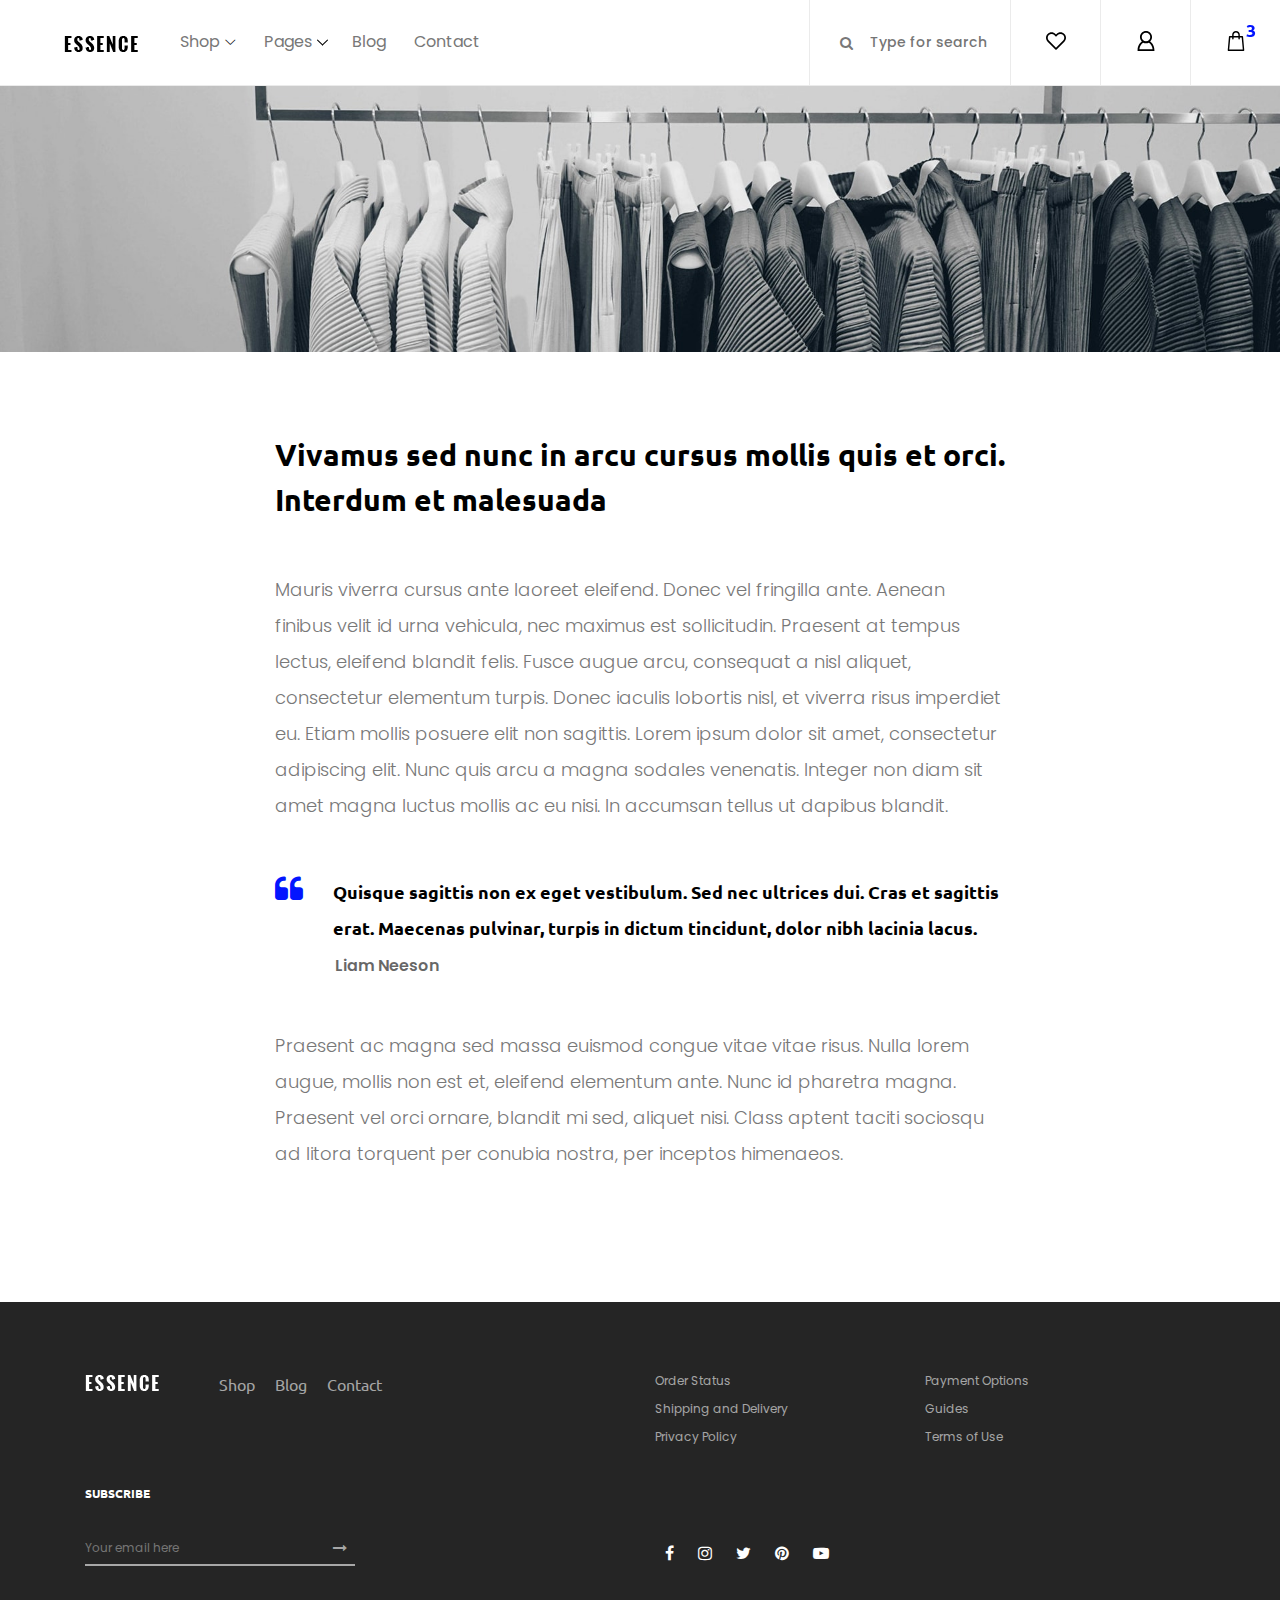
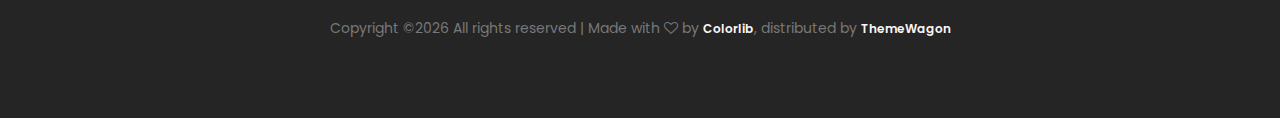
<file: regular-page.html>
<!DOCTYPE html>
<html lang="en">

<head>
    <meta charset="UTF-8">
    <meta name="description" content="">
    <meta http-equiv="X-UA-Compatible" content="IE=edge">
    <meta name="viewport" content="width=device-width, initial-scale=1, shrink-to-fit=no">
    <!-- The above 4 meta tags *must* come first in the head; any other head content must come *after* these tags -->

    <!-- Title  -->
    <title>Essence - Fashion Ecommerce Template</title>

    <!-- Favicon  -->
    <link rel="icon" href="img/core-img/favicon.ico">

    <!-- Core Style CSS -->
    <link rel="stylesheet" href="css/core-style.css">
    <link rel="stylesheet" href="style.css">

</head>

<body>
    <!-- ##### Header Area Start ##### -->
    <header class="header_area">
        <div class="classy-nav-container breakpoint-off d-flex align-items-center justify-content-between">
            <!-- Classy Menu -->
            <nav class="classy-navbar" id="essenceNav">
                <!-- Logo -->
                <a class="nav-brand" href="index.html"><img src="img/core-img/logo.png" alt=""></a>
                <!-- Navbar Toggler -->
                <div class="classy-navbar-toggler">
                    <span class="navbarToggler"><span></span><span></span><span></span></span>
                </div>
                <!-- Menu -->
                <div class="classy-menu">
                    <!-- close btn -->
                    <div class="classycloseIcon">
                        <div class="cross-wrap"><span class="top"></span><span class="bottom"></span></div>
                    </div>
                    <!-- Nav Start -->
                    <div class="classynav">
                        <ul>
                            <li><a href="#">Shop</a>
                                <div class="megamenu">
                                    <ul class="single-mega cn-col-4">
                                        <li class="title">Women's Collection</li>
                                        <li><a href="shop.html">Dresses</a></li>
                                        <li><a href="shop.html">Blouses &amp; Shirts</a></li>
                                        <li><a href="shop.html">T-shirts</a></li>
                                        <li><a href="shop.html">Rompers</a></li>
                                        <li><a href="shop.html">Bras &amp; Panties</a></li>
                                    </ul>
                                    <ul class="single-mega cn-col-4">
                                        <li class="title">Men's Collection</li>
                                        <li><a href="shop.html">T-Shirts</a></li>
                                        <li><a href="shop.html">Polo</a></li>
                                        <li><a href="shop.html">Shirts</a></li>
                                        <li><a href="shop.html">Jackets</a></li>
                                        <li><a href="shop.html">Trench</a></li>
                                    </ul>
                                    <ul class="single-mega cn-col-4">
                                        <li class="title">Kid's Collection</li>
                                        <li><a href="shop.html">Dresses</a></li>
                                        <li><a href="shop.html">Shirts</a></li>
                                        <li><a href="shop.html">T-shirts</a></li>
                                        <li><a href="shop.html">Jackets</a></li>
                                        <li><a href="shop.html">Trench</a></li>
                                    </ul>
                                    <div class="single-mega cn-col-4">
                                        <img src="img/bg-img/bg-6.jpg" alt="">
                                    </div>
                                </div>
                            </li>
                            <li><a href="#">Pages</a>
                                <ul class="dropdown">
                                    <li><a href="index.html">Home</a></li>
                                    <li><a href="shop.html">Shop</a></li>
                                    <li><a href="single-product-details.html">Product Details</a></li>
                                    <li><a href="checkout.html">Checkout</a></li>
                                    <li><a href="blog.html">Blog</a></li>
                                    <li><a href="single-blog.html">Single Blog</a></li>
                                    <li><a href="regular-page.html">Regular Page</a></li>
                                    <li><a href="contact.html">Contact</a></li>
                                </ul>
                            </li>
                            <li><a href="blog.html">Blog</a></li>
                            <li><a href="contact.html">Contact</a></li>
                        </ul>
                    </div>
                    <!-- Nav End -->
                </div>
            </nav>

            <!-- Header Meta Data -->
            <div class="header-meta d-flex clearfix justify-content-end">
                <!-- Search Area -->
                <div class="search-area">
                    <form action="#" method="post">
                        <input type="search" name="search" id="headerSearch" placeholder="Type for search">
                        <button type="submit"><i class="fa fa-search" aria-hidden="true"></i></button>
                    </form>
                </div>
                <!-- Favourite Area -->
                <div class="favourite-area">
                    <a href="#"><img src="img/core-img/heart.svg" alt=""></a>
                </div>
                <!-- User Login Info -->
                <div class="user-login-info">
                    <a href="#"><img src="img/core-img/user.svg" alt=""></a>
                </div>
                <!-- Cart Area -->
                <div class="cart-area">
                    <a href="#" id="essenceCartBtn"><img src="img/core-img/bag.svg" alt=""> <span>3</span></a>
                </div>
            </div>

        </div>
    </header>
    <!-- ##### Header Area End ##### -->

    <!-- ##### Right Side Cart Area ##### -->
    <div class="cart-bg-overlay"></div>

    <div class="right-side-cart-area">

        <!-- Cart Button -->
        <div class="cart-button">
            <a href="#" id="rightSideCart"><img src="img/core-img/bag.svg" alt=""> <span>3</span></a>
        </div>

        <div class="cart-content d-flex">

            <!-- Cart List Area -->
            <div class="cart-list">
                <!-- Single Cart Item -->
                <div class="single-cart-item">
                    <a href="#" class="product-image">
                        <img src="img/product-img/product-1.jpg" class="cart-thumb" alt="">
                        <!-- Cart Item Desc -->
                        <div class="cart-item-desc">
                          <span class="product-remove"><i class="fa fa-close" aria-hidden="true"></i></span>
                            <span class="badge">Mango</span>
                            <h6>Button Through Strap Mini Dress</h6>
                            <p class="size">Size: S</p>
                            <p class="color">Color: Red</p>
                            <p class="price">$45.00</p>
                        </div>
                    </a>
                </div>

                <!-- Single Cart Item -->
                <div class="single-cart-item">
                    <a href="#" class="product-image">
                        <img src="img/product-img/product-2.jpg" class="cart-thumb" alt="">
                        <!-- Cart Item Desc -->
                        <div class="cart-item-desc">
                          <span class="product-remove"><i class="fa fa-close" aria-hidden="true"></i></span>
                            <span class="badge">Mango</span>
                            <h6>Button Through Strap Mini Dress</h6>
                            <p class="size">Size: S</p>
                            <p class="color">Color: Red</p>
                            <p class="price">$45.00</p>
                        </div>
                    </a>
                </div>

                <!-- Single Cart Item -->
                <div class="single-cart-item">
                    <a href="#" class="product-image">
                        <img src="img/product-img/product-3.jpg" class="cart-thumb" alt="">
                        <!-- Cart Item Desc -->
                        <div class="cart-item-desc">
                          <span class="product-remove"><i class="fa fa-close" aria-hidden="true"></i></span>
                            <span class="badge">Mango</span>
                            <h6>Button Through Strap Mini Dress</h6>
                            <p class="size">Size: S</p>
                            <p class="color">Color: Red</p>
                            <p class="price">$45.00</p>
                        </div>
                    </a>
                </div>
            </div>

            <!-- Cart Summary -->
            <div class="cart-amount-summary">

                <h2>Summary</h2>
                <ul class="summary-table">
                    <li><span>subtotal:</span> <span>$274.00</span></li>
                    <li><span>delivery:</span> <span>Free</span></li>
                    <li><span>discount:</span> <span>-15%</span></li>
                    <li><span>total:</span> <span>$232.00</span></li>
                </ul>
                <div class="checkout-btn mt-100">
                    <a href="checkout.html" class="btn essence-btn">check out</a>
                </div>
            </div>
        </div>
    </div>
    <!-- ##### Right Side Cart End ##### -->

    <!-- ##### Blog Wrapper Area Start ##### -->
    <div class="single-blog-wrapper">

        <!-- Single Blog Post Thumb -->
        <div class="single-blog-post-thumb">
            <img src="img/bg-img/bg-8.jpg" alt="">
        </div>

        <div class="container">
            <div class="row justify-content-center">
                <div class="col-12 col-md-8">
                    <div class="regular-page-content-wrapper section-padding-80">
                        <div class="regular-page-text">
                            <h2>Vivamus sed nunc in arcu cursus mollis quis et orci. Interdum et malesuada</h2>
                            <p>Mauris viverra cursus ante laoreet eleifend. Donec vel fringilla ante. Aenean finibus velit id urna vehicula, nec maximus est sollicitudin. Praesent at tempus lectus, eleifend blandit felis. Fusce augue arcu, consequat a nisl aliquet, consectetur elementum turpis. Donec iaculis lobortis nisl, et viverra risus imperdiet eu. Etiam mollis posuere elit non sagittis. Lorem ipsum dolor sit amet, consectetur adipiscing elit. Nunc quis arcu a magna sodales venenatis. Integer non diam sit amet magna luctus mollis ac eu nisi. In accumsan tellus ut dapibus blandit.</p>

                            <blockquote>
                                <h6><i class="fa fa-quote-left" aria-hidden="true"></i> Quisque sagittis non ex eget vestibulum. Sed nec ultrices dui. Cras et sagittis erat. Maecenas pulvinar, turpis in dictum tincidunt, dolor nibh lacinia lacus.</h6>
                                <span>Liam Neeson</span>
                            </blockquote>

                            <p>Praesent ac magna sed massa euismod congue vitae vitae risus. Nulla lorem augue, mollis non est et, eleifend elementum ante. Nunc id pharetra magna. Praesent vel orci ornare, blandit mi sed, aliquet nisi. Class aptent taciti sociosqu ad litora torquent per conubia nostra, per inceptos himenaeos.</p>
                        </div>
                    </div>
                </div>
            </div>
        </div>
    </div>
    <!-- ##### Blog Wrapper Area End ##### -->

    <!-- ##### Footer Area Start ##### -->
    <footer class="footer_area clearfix">
        <div class="container">
            <div class="row">
                <!-- Single Widget Area -->
                <div class="col-12 col-md-6">
                    <div class="single_widget_area d-flex mb-30">
                        <!-- Logo -->
                        <div class="footer-logo mr-50">
                            <a href="#"><img src="img/core-img/logo2.png" alt=""></a>
                        </div>
                        <!-- Footer Menu -->
                        <div class="footer_menu">
                            <ul>
                                <li><a href="shop.html">Shop</a></li>
                                <li><a href="blog.html">Blog</a></li>
                                <li><a href="contact.html">Contact</a></li>
                            </ul>
                        </div>
                    </div>
                </div>
                <!-- Single Widget Area -->
                <div class="col-12 col-md-6">
                    <div class="single_widget_area mb-30">
                        <ul class="footer_widget_menu">
                            <li><a href="#">Order Status</a></li>
                            <li><a href="#">Payment Options</a></li>
                            <li><a href="#">Shipping and Delivery</a></li>
                            <li><a href="#">Guides</a></li>
                            <li><a href="#">Privacy Policy</a></li>
                            <li><a href="#">Terms of Use</a></li>
                        </ul>
                    </div>
                </div>
            </div>

            <div class="row align-items-end">
                <!-- Single Widget Area -->
                <div class="col-12 col-md-6">
                    <div class="single_widget_area">
                        <div class="footer_heading mb-30">
                            <h6>Subscribe</h6>
                        </div>
                        <div class="subscribtion_form">
                            <form action="#" method="post">
                                <input type="email" name="mail" class="mail" placeholder="Your email here">
                                <button type="submit" class="submit"><i class="fa fa-long-arrow-right" aria-hidden="true"></i></button>
                            </form>
                        </div>
                    </div>
                </div>
                <!-- Single Widget Area -->
                <div class="col-12 col-md-6">
                    <div class="single_widget_area">
                        <div class="footer_social_area">
                            <a href="#" data-toggle="tooltip" data-placement="top" title="Facebook"><i class="fa fa-facebook" aria-hidden="true"></i></a>
                            <a href="#" data-toggle="tooltip" data-placement="top" title="Instagram"><i class="fa fa-instagram" aria-hidden="true"></i></a>
                            <a href="#" data-toggle="tooltip" data-placement="top" title="Twitter"><i class="fa fa-twitter" aria-hidden="true"></i></a>
                            <a href="#" data-toggle="tooltip" data-placement="top" title="Pinterest"><i class="fa fa-pinterest" aria-hidden="true"></i></a>
                            <a href="#" data-toggle="tooltip" data-placement="top" title="Youtube"><i class="fa fa-youtube-play" aria-hidden="true"></i></a>
                        </div>
                    </div>
                </div>
            </div>
<div class="row mt-5">
                <div class="col-md-12 text-center">
                    <p>
                        <!-- Link back to Colorlib can't be removed. Template is licensed under CC BY 3.0. -->
    Copyright &copy;<script>document.write(new Date().getFullYear());</script> All rights reserved | Made with <i class="fa fa-heart-o" aria-hidden="true"></i> by <a href="https://colorlib.com" target="_blank">Colorlib</a>, distributed by <a href="https://themewagon.com/" target="_blank">ThemeWagon</a>
    <!-- Link back to Colorlib can't be removed. Template is licensed under CC BY 3.0. -->
                    </p>
                </div>
            </div>
            
        </div>
    </footer>
    <!-- ##### Footer Area End ##### -->

    <!-- jQuery (Necessary for All JavaScript Plugins) -->
    <script src="js/jquery/jquery-2.2.4.min.js"></script>
    <!-- Popper js -->
    <script src="js/popper.min.js"></script>
    <!-- Bootstrap js -->
    <script src="js/bootstrap.min.js"></script>
    <!-- Plugins js -->
    <script src="js/plugins.js"></script>
    <!-- Classy Nav js -->
    <script src="js/classy-nav.min.js"></script>
    <!-- Active js -->
    <script src="js/active.js"></script>

</body>

</html>
</file>
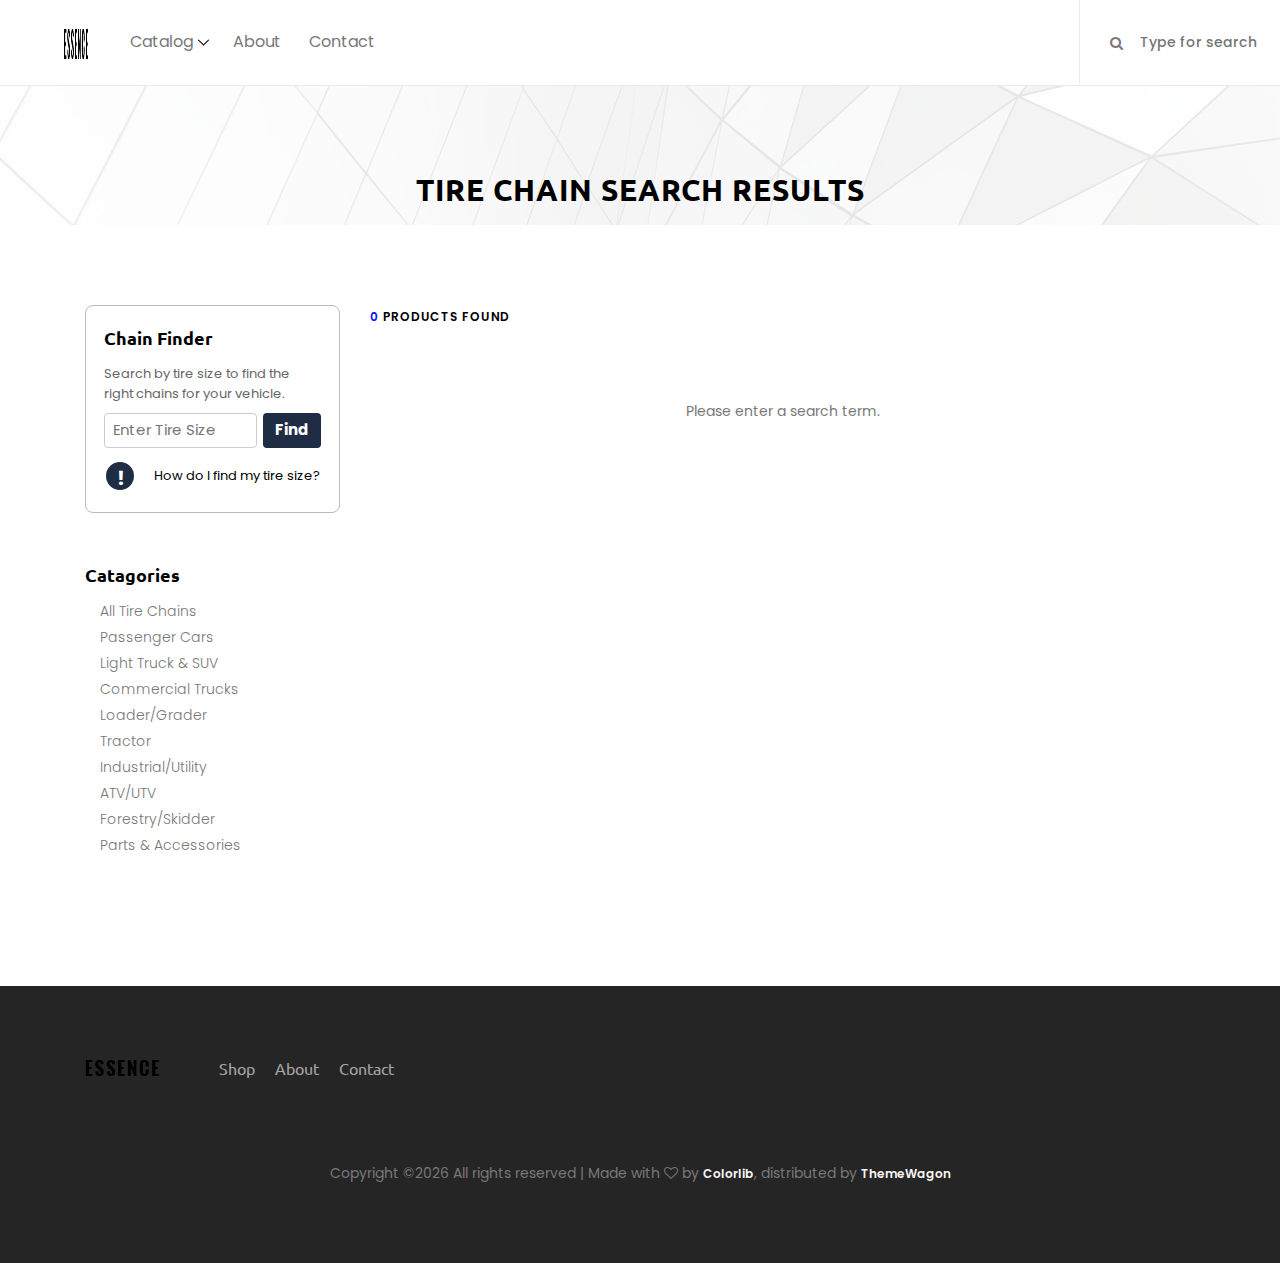
<file: search-results.html>
<!DOCTYPE html>
<html lang="en">

<head>
    <meta charset="UTF-8">
    <meta name="description" content="">
    <meta http-equiv="X-UA-Compatible" content="IE=edge">
    <meta name="viewport" content="width=device-width, initial-scale=1, shrink-to-fit=no">

    <title>Wills Chain</title>

    <link rel="icon" href="img/core-img/favicon.ico">
    <link rel="stylesheet" href="css/core-style.css">
    <link rel="stylesheet" href="style.css">
</head>

<body>
    <header class="header_area">
        <div class="classy-nav-container breakpoint-off d-flex align-items-center justify-content-between">
            <nav class="classy-navbar" id="essenceNav">
                <a class="nav-brand" href="index.html"><img src="img/core-img/logo.png" alt="" style="width:24px; height:30px;"></a>
                <div class="classy-navbar-toggler">
                    <span class="navbarToggler"><span></span><span></span><span></span></span>
                </div>
                <div class="classy-menu">
                    <div class="classycloseIcon">
                        <div class="cross-wrap"><span class="top"></span><span class="bottom"></span></div>
                    </div>
                    <div class="classynav">
                        <ul>
                            <li><a href="#">Catalog</a>
                                <ul class="dropdown">
                                    <li><a href="shop.html?cat=all">All Tire Chains</a></li>
                                    <li><a href="shop.html?cat=passenger">Passenger Cars</a></li>
                                    <li><a href="shop.html?cat=light_truck">Light Truck & SUV</a></li>
                                    <li><a href="shop.html?cat=commercial">Commercial Trucks</a></li>
                                    <li><a href="shop.html?cat=grader">Loader/Grader</a></li>
                                    <li><a href="shop.html?cat=tractor">Tractor</a></li>
                                    <li><a href="shop.html?cat=utility">Industrial/Utility</a></li>
                                    <li><a href="shop.html?cat=atv">ATV/UTV</a></li>
                                    <li><a href="shop.html?cat=forestry">Forestry/Skidder</a></li>
                                    <li><a href="shop.html?cat=accessories">Parts & Accessories</a></li>
                                </ul>
                            </li>
                            <li><a href="about.html">About</a></li>
                            <li><a href="contact.html">Contact</a></li>
                        </ul>
                    </div>
                </div>
            </nav>

            <div class="header-meta d-flex clearfix justify-content-end">
                <div class="search-area">
                    <form action="#" method="post" id="headerSearchForm">
                        <input type="search" name="search" id="headerSearch" placeholder="Type for search">
                        <button type="submit"><i class="fa fa-search" aria-hidden="true"></i></button>
                    </form>
                </div>
            </div>
        </div>
    </header>

    <div class="breadcumb_area bg-img" style="background-image: url(img/bg-img/breadcumb.jpg);">
        <div class="container h-100">
            <div class="row h-100 align-items-end">
                <div class="col-12">
                    <div class="page-title text-center">
                        <h2 id="shop-title">Tire Chain Search Results</h2>
                        <p id="searched-query" class="searched-tire-size"></p>
                    </div>
                </div>
            </div>
        </div>
    </div>

    <div id="loading-indicator" class="loading-overlay" style="display:none;">
        <div class="loading-box">
            <div class="loading-spinner"></div>
            <div class="loading-text">Loading...</div>
        </div>
    </div>

    <div id="main-content" style="display:none;">
        <section class="shop_grid_area section-padding-80">
            <div class="container">
                <div class="row">
                    <div class="col-12 col-md-4 col-lg-3">
                        <div class="shop_sidebar_area">
                            <div class="widget chain-finder-widget finder-box-bordered mb-50">
                                <h6 class="widget-title mb-15">Chain Finder</h6>
                                <div class="finder-desc" style="font-size: 13px; color: #666; margin-bottom: 10px;">
                                    Search by tire size to find the right chains for your vehicle.
                                </div>
                                <form class="finder-form" style="display: flex; gap: 6px;">
                                    <input type="text" placeholder="Enter Tire Size" style="flex: 2; padding: 5px 8px; border-radius: 4px; border: 1px solid #ccc; font-size: 15px;">
                                    <button type="submit" style="flex: none; padding: 5px 12px; border-radius: 4px; border: none; background: #1f2d44; color: #fff; font-weight: bold; font-size: 15px;">Find</button>
                                </form>
                                <div class="finder-help" id="finder-help" style="font-size: 15px; color: #000; margin-top: 12px; cursor: pointer; display: flex; align-items: center;">
                                    <span class="info-bang-circle" style="display:inline-block; width:32px; height:32px; background:#1f2d44; color:#fff; border-radius:50%; text-align:center; line-height:32px; font-weight:bold; margin-right:8px;">!</span>
                                    <span class="help-link-text" style="color:#000; font-size: 13px;">How do I find my tire size?</span>
                                </div>
                                <div class="tire-size-popup" id="tire-size-popup" style="display: none; margin-top: 6px;">
                                    <img src="img/size chart.png" alt="Tire Size Guide" style="max-width: 100%;" />
                                </div>
                            </div>

                            <div class="widget catagory mb-50">
                                <h6 class="widget-title mb-15">Catagories</h6>
                                <div class="catagories-menu">
                                    <ul class="sub-menu collapse show" id="clothing">
                                        <li><a href="shop.html?cat=all">All Tire Chains</a></li>
                                        <li><a href="shop.html?cat=passenger">Passenger Cars</a></li>
                                        <li><a href="shop.html?cat=light_truck">Light Truck & SUV</a></li>
                                        <li><a href="shop.html?cat=commercial">Commercial Trucks</a></li>
                                        <li><a href="shop.html?cat=grader">Loader/Grader</a></li>
                                        <li><a href="shop.html?cat=tractor">Tractor</a></li>
                                        <li><a href="shop.html?cat=utility">Industrial/Utility</a></li>
                                        <li><a href="shop.html?cat=atv">ATV/UTV</a></li>
                                        <li><a href="shop.html?cat=forestry">Forestry/Skidder</a></li>
                                        <li><a href="shop.html?cat=accessories">Parts & Accessories</a></li>
                                    </ul>
                                </div>
                            </div>
                        </div>
                    </div>

                    <div class="col-12 col-md-8 col-lg-9">
                        <div class="shop_grid_product_area">
                            <div class="row">
                                <div class="col-12">
                                    <div class="product-topbar d-flex align-items-center justify-content-between">
                                        <div class="total-products">
                                            <p><span id="series-count"></span> products found</p>
                                        </div>
                                    </div>
                                </div>
                            </div>

                            <div class="row" id="series-grid"></div>
                        </div>

                        <nav aria-label="navigation">
                            <ul class="pagination mt-50 mb-70" id="pagination-ul"></ul>
                        </nav>
                    </div>
                </div>
            </div>
        </section>
    </div>

    <footer class="footer_area clearfix">
        <div class="container">
            <div class="row">
                <div class="col-12 col-md-6">
                    <div class="single_widget_area d-flex mb-30">
                        <div class="footer-logo mr-50">
                            <a href="#"><img src="img/core-img/logo.png" alt=""></a>
                        </div>
                        <div class="footer_menu">
                            <ul>
                                <li><a href="shop.html">Shop</a></li>
                                <li><a href="about.html">About</a></li>
                                <li><a href="contact.html">Contact</a></li>
                            </ul>
                        </div>
                    </div>
                </div>
                <div class="col-12 col-md-6">
                    <div class="single_widget_area mb-30"></div>
                </div>
            </div>

            <div class="row align-items-end">
                <div class="col-12 col-md-6">
                    <div class="single_widget_area"></div>
                </div>
                <div class="col-12 col-md-6">
                    <div class="single_widget_area"></div>
                </div>
            </div>

            <div class="row mt-5">
                <div class="col-md-12 text-center">
                    <p>
                        Copyright &copy;<script>document.write(new Date().getFullYear());</script> All rights reserved | Made with <i class="fa fa-heart-o" aria-hidden="true"></i> by <a href="https://colorlib.com" target="_blank">Colorlib</a>, distributed by <a href="https://themewagon.com/" target="_blank">ThemeWagon</a>
                    </p>
                </div>
            </div>
        </div>
    </footer>

    <script src="js/jquery/jquery-2.2.4.min.js"></script>
    <script src="js/popper.min.js"></script>
    <script src="js/bootstrap.min.js"></script>
    <script src="js/plugins.js"></script>
    <script src="js/classy-nav.min.js"></script>
    <script src="js/active.js"></script>

    <script>
    const SEARCH_API_URL = "https://uni9gr2s8g.execute-api.us-west-1.amazonaws.com/default/search-products";

    const catMap = {
        "All Tire Chains": "all",
        "Passenger Cars": "passenger",
        "Light Truck & SUV": "light_truck",
        "Commercial Trucks": "commercial",
        "Loader/Grader": "grader",
        "Tractor": "tractor",
        "Industrial/Utility": "utility",
        "ATV/UTV": "atv",
        "Forestry/Skidder": "forestry",
        "Parts & Accessories": "accessories"
    };

    function getCategorySlug(categoryName) {
        return catMap[categoryName] || "all";
    }

    function sortSearchResults(results) {
        return [...results].sort((a, b) => {
            const a1 = (a.series || "").toLowerCase();
            const b1 = (b.series || "").toLowerCase();
            if (a1 !== b1) return a1.localeCompare(b1);

            const a2 = (a.type || "").toLowerCase();
            const b2 = (b.type || "").toLowerCase();
            if (a2 !== b2) return a2.localeCompare(b2);

            const a3 = (a.product || "").toLowerCase();
            const b3 = (b.product || "").toLowerCase();
            return a3.localeCompare(b3);
        });
    }

    document.addEventListener('DOMContentLoaded', function () {
        const help = document.getElementById('finder-help');
        const popup = document.getElementById('tire-size-popup');
        if (help && popup) {
            help.onclick = function () {
                popup.style.display = popup.style.display === 'none' ? 'block' : 'none';
            };
        }
    });

    document.addEventListener('DOMContentLoaded', function () {
        const params = new URLSearchParams(window.location.search);
        const query = (params.get('q') || "").trim();

        const queryText = document.getElementById('searched-query');
        const headerSearchInput = document.getElementById('headerSearch');
        const headerSearchForm = document.getElementById('headerSearchForm');

        if (headerSearchInput && query) {
            headerSearchInput.value = query;
        }

        if (queryText) {
            queryText.textContent = query ? "Keyword: " + query : "";
        }

        if (headerSearchForm) {
            headerSearchForm.addEventListener('submit', function (e) {
                e.preventDefault();
                const value = (headerSearchInput.value || "").trim();
                if (!value) return;
                window.location.href = "search-results.html?q=" + encodeURIComponent(value);
            });
        }

        let resultProducts = [];
        const pageSize = 12;
        let currentPage = 1;

        const loadingDiv = document.getElementById('loading-indicator');
        const mainContent = document.getElementById('main-content');
        const footer = document.querySelector('.footer_area');

        loadingDiv.style.display = 'flex';
        mainContent.style.display = 'none';
        document.body.classList.add('loading');
        if (footer) footer.style.display = 'none';

        if (!query) {
            loadingDiv.style.display = 'none';
            mainContent.style.display = '';
            document.body.classList.remove('loading');
            if (footer) footer.style.display = '';
            document.getElementById("series-count").innerText = 0;
            document.getElementById('series-grid').innerHTML = `<div class="col-12"><p style='text-align:center; margin:2em 0;'>Please enter a search term.</p></div>`;
            return;
        }

        fetch(SEARCH_API_URL + "?q=" + encodeURIComponent(query))
            .then(res => {
                if (!res.ok) throw new Error(`search-products HTTP ${res.status}`);
                return res.json();
            })
            .then(searchData => {
                resultProducts = sortSearchResults((searchData.results || []).map(item => {
                    return {
                        ...item,
                        image: item.type_image || ""
                    };
                }));

                loadingDiv.style.display = 'none';
                mainContent.style.display = '';
                document.body.classList.remove('loading');
                if (footer) footer.style.display = '';

                renderPage(1);
            })
            .catch(err => {
                console.error("search-results page error:", err);
                loadingDiv.style.display = 'flex';
                loadingDiv.innerHTML = '<span style="color:red;">Failed to load search results.</span>';
                mainContent.style.display = 'none';
                document.body.classList.add('loading');
                if (footer) footer.style.display = 'none';
            });

        function renderPage(page) {
            currentPage = page;
            const gridRow = document.getElementById('series-grid');
            gridRow.innerHTML = "";

            const start = (page - 1) * pageSize;
            const end = start + pageSize;
            const pageProducts = resultProducts.slice(start, end);

            if (resultProducts.length === 0) {
                document.getElementById("series-count").innerText = 0;
                gridRow.innerHTML = `<div class="col-12"><p style='text-align:center; margin:2em 0;'>No products found for "<b>${query}</b>".</p></div>`;
                renderPagination();
                return;
            } else {
                document.getElementById("series-count").innerText = resultProducts.length;
            }

            pageProducts.forEach(prod => {
                const cat = getCategorySlug(prod.category);
                const detailUrl = `single-product-details.html?cat=${cat}&series=${encodeURIComponent(prod.series)}&type=${encodeURIComponent(prod.type || "")}&product=${encodeURIComponent(prod.product || "")}`;

                gridRow.innerHTML += `
                <div class="col-12 col-sm-6 col-lg-4">
                    <div class="single-product-wrapper">
                        <a href="${detailUrl}">
                            <div class="product-img">
                                ${prod.image
                                    ? `<img src="${prod.image}" alt="">`
                                    : `<div style="width:100%; height:100%; min-height:220px; display:flex; align-items:center; justify-content:center; background:#f8f8f8; color:#666;">No Image</div>`
                                }
                            </div>
                            <div class="product-description">
                                <h6>${prod.product || ""} - ${prod.series}</h6>
                                <div style="font-size:13px;">${prod.type || ""}</div>
                            </div>
                        </a>
                    </div>
                </div>
                `;
            });

            renderPagination();
            window.scrollTo({ top: 0, behavior: "smooth" });
        }

        function renderPagination() {
            const total = resultProducts.length;
            const totalPages = Math.ceil(total / pageSize);
            const paginationUl = document.querySelector('.pagination');
            if (!paginationUl) return;
            paginationUl.innerHTML = "";

            if (totalPages <= 1) {
                paginationUl.style.display = "none";
                return;
            }
            paginationUl.style.display = "";

            paginationUl.innerHTML += `
                <li class="page-item${currentPage === 1 ? ' disabled' : ''}">
                    <a class="page-link" href="#" data-page="${currentPage - 1}"><i class="fa fa-angle-left"></i></a>
                </li>
            `;

            let pageButtons = [];
            if (totalPages <= 7) {
                for (let i = 1; i <= totalPages; i++) pageButtons.push(i);
            } else {
                if (currentPage <= 4) {
                    pageButtons = [1, 2, 3, 4, 5, "...", totalPages];
                } else if (currentPage >= totalPages - 3) {
                    pageButtons = [1, "...", totalPages - 4, totalPages - 3, totalPages - 2, totalPages - 1, totalPages];
                } else {
                    pageButtons = [1, "...", currentPage - 1, currentPage, currentPage + 1, "...", totalPages];
                }
            }

            pageButtons.forEach(num => {
                if (num === "...") {
                    paginationUl.innerHTML += `<li class="page-item disabled"><a class="page-link" href="#">...</a></li>`;
                } else {
                    paginationUl.innerHTML += `
                        <li class="page-item${currentPage === num ? ' active' : ''}">
                            <a class="page-link" href="#" data-page="${num}">${num}</a>
                        </li>
                    `;
                }
            });

            paginationUl.innerHTML += `
                <li class="page-item${currentPage === totalPages ? ' disabled' : ''}">
                    <a class="page-link" href="#" data-page="${currentPage + 1}"><i class="fa fa-angle-right"></i></a>
                </li>
            `;

            paginationUl.querySelectorAll('a[data-page]').forEach(a => {
                a.onclick = function(e) {
                    e.preventDefault();
                    const p = Number(a.getAttribute("data-page"));
                    if (!isNaN(p) && p >= 1 && p <= totalPages && p !== currentPage) {
                        renderPage(p);
                    }
                };
            });
        }
    });
    </script>

    <script>
    document.addEventListener('DOMContentLoaded', function () {
        // 搜索功能
        const finderForm = document.querySelector('.finder-form');
        if (finderForm) {
            finderForm.addEventListener('submit', function (e) {
                e.preventDefault();
                const input = finderForm.querySelector('input[type="text"]');
                const searchValueRaw = input.value.trim();
                if (!searchValueRaw) {
                    alert("Please enter a tire size!");
                    return;
                }
                // 只保留数字，去掉非数字字符
                const searchValueNum = searchValueRaw.replace(/\D/g, "");

                if (!searchValueNum) {
                    alert("Please enter a valid tire size!");
                    return;
                }
                window.location.href = "filtered-shop.html?size=" + encodeURIComponent(searchValueRaw);
            })
        }
    })
    </script>
</body>
</html>
</file>
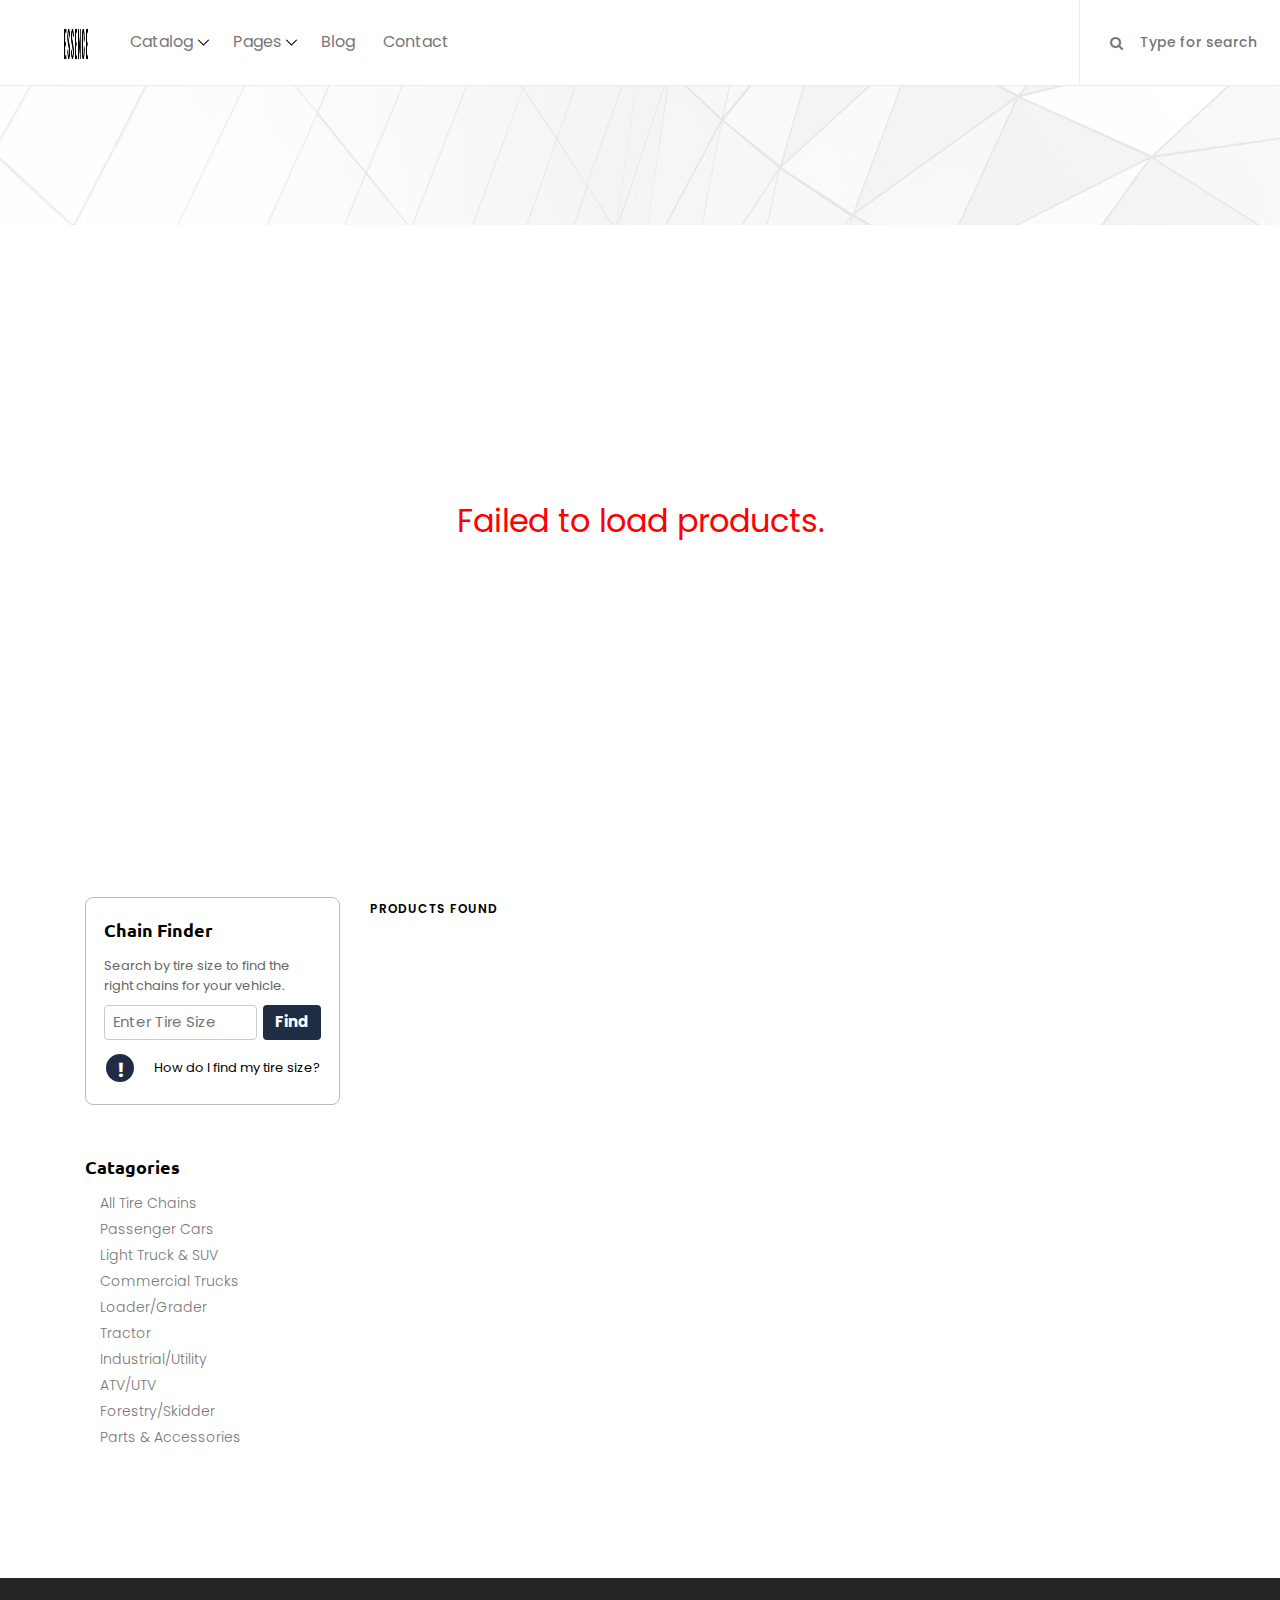
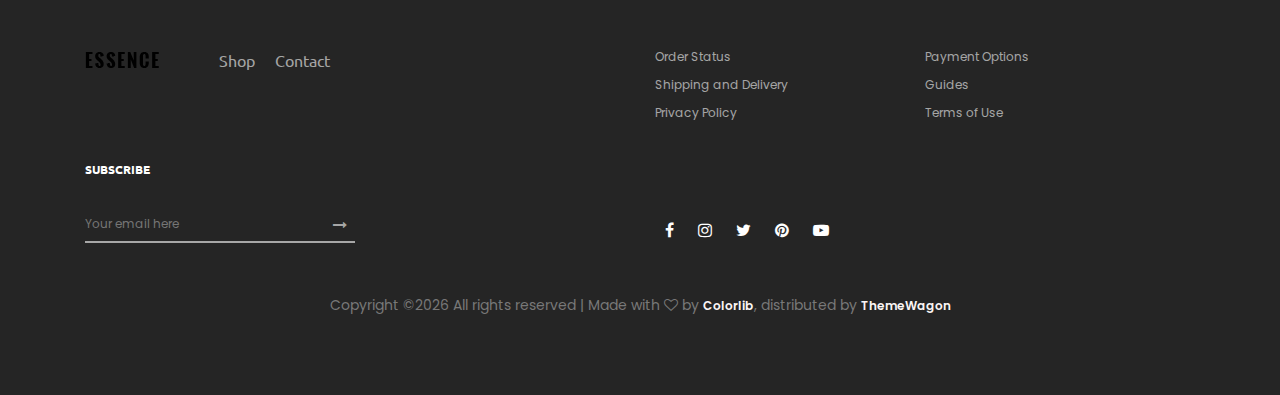
<file: shop.html>
<!DOCTYPE html>
<html lang="en">

<head>
    <meta charset="UTF-8">
    <meta name="description" content="">
    <meta http-equiv="X-UA-Compatible" content="IE=edge">
    <meta name="viewport" content="width=device-width, initial-scale=1, shrink-to-fit=no">
    <!-- The above 4 meta tags *must* come first in the head; any other head content must come *after* these tags -->

    <!-- Title  -->
    <title>Wills Chain</title>

    <!-- Favicon  -->
    <link rel="icon" href="img/core-img/favicon.ico">

    <!-- Core Style CSS -->
    <link rel="stylesheet" href="css/core-style.css">
    <link rel="stylesheet" href="style.css">

</head>

<body>
    <!-- ##### Header Area Start ##### -->
    <header class="header_area">
        <div class="classy-nav-container breakpoint-off d-flex align-items-center justify-content-between">
            <!-- Classy Menu -->
            <nav class="classy-navbar" id="essenceNav">
                <!-- Logo -->
                <a class="nav-brand" href="index.html"><img src="img/core-img/logo.png" alt="" style="width:24px; height:30px;"></a>
                <!-- Navbar Toggler -->
                <div class="classy-navbar-toggler">
                    <span class="navbarToggler"><span></span><span></span><span></span></span>
                </div>
                <!-- Menu -->
                <div class="classy-menu">
                    <!-- close btn -->
                    <div class="classycloseIcon">
                        <div class="cross-wrap"><span class="top"></span><span class="bottom"></span></div>
                    </div>
                    <!-- Nav Start -->
                    <div class="classynav">
                        <ul>
                            <li><a href="#">Catalog</a>
                                <ul class="dropdown">
                                    <li><a href="shop.html?cat=all">All Tire Chains</a></li>
                                    <li><a href="shop.html?cat=passenger">Passenger Cars</a></li>
                                    <li><a href="shop.html?cat=light_truck">Light Truck & SUV</a></li>
                                    <li><a href="shop.html?cat=commercial">Commercial Trucks</a></li>
                                    <li><a href="shop.html?cat=grader">Loader/Grader</a></li>
                                    <li><a href="shop.html?cat=tractor">Tractor</a></li>
                                    <li><a href="shop.html?cat=utility">Industrial/Utility</a></li>
                                    <li><a href="shop.html?cat=atv">ATV/UTV</a></li>
                                    <li><a href="shop.html?cat=forestry">Forestry/Skidder</a></li>
                                    <li><a href="shop.html?cat=accessories">Parts & Accessories</a></li>
                                </ul>
                            </li>  
                            <li><a href="#">Pages</a>
                                <ul class="dropdown">
                                    <li><a href="index.html">Home</a></li>
                                    <li><a href="shop.html">Shop</a></li>
                                    <li><a href="single-product-details.html">Product Details</a></li>
                                    <li><a href="checkout.html">Checkout</a></li>
                                    <li><a href="blog.html">Blog</a></li>
                                    <li><a href="single-blog.html">Single Blog</a></li>
                                    <li><a href="regular-page.html">Regular Page</a></li>
                                    <li><a href="contact.html">Contact</a></li>
                                </ul>
                            </li>
                            <li><a href="blog.html">Blog</a></li>
                            <li><a href="contact.html">Contact</a></li>
                        </ul>
                    </div>
                    <!-- Nav End -->
                </div>
            </nav>

            <!-- Header Meta Data -->
            <div class="header-meta d-flex clearfix justify-content-end">
                <!-- Search Area -->
                <div class="search-area">
                    <form action="#" method="post">
                        <input type="search" name="search" id="headerSearch" placeholder="Type for search">
                        <button type="submit"><i class="fa fa-search" aria-hidden="true"></i></button>
                    </form>
                </div>
                <!-- Favourite Area -->
                <!-- <div class="favourite-area">
                    <a href="#"><img src="img/core-img/heart.svg" alt=""></a>
                </div> -->
                <!-- User Login Info -->
                <!-- <div class="user-login-info">
                    <a href="#"><img src="img/core-img/user.svg" alt=""></a>
                </div> -->
                <!-- Cart Area -->
                <!-- <div class="cart-area">
                    <a href="#" id="essenceCartBtn"><img src="img/core-img/bag.svg" alt=""> <span>3</span></a>
                </div> -->
            </div>

        </div>
    </header>
    <!-- ##### Header Area End ##### -->

    <!-- ##### Right Side Cart Area ##### -->
    <!-- <div class="cart-bg-overlay"></div>

    <div class="right-side-cart-area"> -->

        <!-- Cart Button -->
        <!-- <div class="cart-button">
            <a href="#" id="rightSideCart"><img src="img/core-img/bag.svg" alt=""> <span>3</span></a>
        </div>

        <div class="cart-content d-flex"> -->

            <!-- Cart List Area -->
            <!-- <div class="cart-list"> -->
                <!-- Single Cart Item -->
                <!-- <div class="single-cart-item">
                    <a href="#" class="product-image"> -->
                        <!-- <img src="img/product-img/product-1.jpg" class="cart-thumb" alt=""> -->
                        <!-- Cart Item Desc -->
                        <!-- <div class="cart-item-desc">
                          <span class="product-remove"><i class="fa fa-close" aria-hidden="true"></i></span>
                            <span class="badge">Mango</span>
                            <h6>Button Through Strap Mini Dress</h6>
                            <p class="size">Size: S</p>
                            <p class="color">Color: Red</p>
                            <p class="price">$45.00</p>
                        </div>
                    </a>
                </div> -->

                <!-- Single Cart Item -->
                <!-- <div class="single-cart-item">
                    <a href="#" class="product-image">
                        <img src="img/product-img/product-2.jpg" class="cart-thumb" alt=""> -->
                        <!-- Cart Item Desc -->
                        <!-- <div class="cart-item-desc"> -->
                          <!-- <span class="product-remove"><i class="fa fa-close" aria-hidden="true"></i></span>
                            <span class="badge">Mango</span>
                            <h6>Button Through Strap Mini Dress</h6>
                            <p class="size">Size: S</p>
                            <p class="color">Color: Red</p>
                            <p class="price">$45.00</p>
                        </div>
                    </a>
                </div> -->

                <!-- Single Cart Item -->
                <!-- <div class="single-cart-item">
                    <a href="#" class="product-image">
                        <img src="img/product-img/product-3.jpg" class="cart-thumb" alt=""> -->
                        <!-- Cart Item Desc -->
                        <!-- <div class="cart-item-desc">
                          <span class="product-remove"><i class="fa fa-close" aria-hidden="true"></i></span>
                            <span class="badge">Mango</span>
                            <h6>Button Through Strap Mini Dress</h6>
                            <p class="size">Size: S</p>
                            <p class="color">Color: Red</p>
                            <p class="price">$45.00</p>
                        </div>
                    </a>
                </div>
            </div> -->

            <!-- Cart Summary -->
            <!-- <div class="cart-amount-summary">

                <h2>Summary</h2>
                <ul class="summary-table">
                    <li><span>subtotal:</span> <span>$274.00</span></li>
                    <li><span>delivery:</span> <span>Free</span></li>
                    <li><span>discount:</span> <span>-15%</span></li>
                    <li><span>total:</span> <span>$232.00</span></li>
                </ul>
                <div class="checkout-btn mt-100">
                    <a href="checkout.html" class="btn essence-btn">check out</a>
                </div>
            </div>
        </div>
    </div> -->
    <!-- ##### Right Side Cart End ##### -->

    <!-- ##### Breadcumb Area Start ##### -->
    <div class="breadcumb_area bg-img" style="background-image: url(img/bg-img/breadcumb.jpg);">
        <div class="container h-100">
            <div class="row h-100 align-items-center">
                <div class="col-12">
                    <div class="page-title text-center">
                        <h2 id="shop-title">All Tire Chains</h2>
                    </div>
                </div>
            </div>
        </div>
    </div>
    <!-- ##### Breadcumb Area End ##### -->

    <div id="loading-indicator" style="text-align:center; margin:3em 0; display:none;">
        <span style="font-size:2rem;">Loading...</span>
    </div>
    <!-- ##### Shop Grid Area Start ##### -->
    <section class="shop_grid_area section-padding-80">
        <div class="container">
            <div class="row">
                <div class="col-12 col-md-4 col-lg-3">
                    <div class="shop_sidebar_area">
                        <!-- ##### Chain Finder Widget ##### -->
                        <div class="widget chain-finder-widget finder-box-bordered mb-50">
                            <h6 class="widget-title mb-15">Chain Finder</h6>
                            <div class="finder-desc" style="font-size: 13px; color: #666; margin-bottom: 10px;">
                                Search by tire size to find the right chains for your vehicle.
                            </div>
                            <form class="finder-form" style="display: flex; gap: 6px;">
                                <input type="text" placeholder="Enter Tire Size" style="flex: 2; padding: 5px 8px; border-radius: 4px; border: 1px solid #ccc; font-size: 15px;">
                                <button type="submit" style="flex: none; padding: 5px 12px; border-radius: 4px; border: none; background: #1f2d44; color: #fff; font-weight: bold; font-size: 15px; ">Find</button>
                            </form>
                            <div class="finder-help" id="finder-help" style="font-size: 15px; color: #000; margin-top: 12px; cursor: pointer; display: flex; align-items: center;">
                                <span class="info-bang-circle" style="display:inline-block; width:32px; height:32px; background:#1f2d44; color:#fff; border-radius:50%; text-align:center; line-height:32px; font-weight:bold; margin-right:8px;">!</span>
                                <span class="help-link-text" style="color:#000; font-size: 13px;">How do I find my tire size?</span>
                            </div>
                            <div class="tire-size-popup" id="tire-size-popup" style="display: none; margin-top: 6px;">
                                <img src="img/size chart.png" alt="Tire Size Guide" style="max-width: 100%;" />
                            </div>
                        </div>

                        <!-- ##### Single Widget ##### -->
                        <div class="widget catagory mb-50">
                            <!-- Widget Title -->
                            <h6 class="widget-title mb-15">Catagories</h6>

                            <!--  Catagories  -->
                            <div class="catagories-menu">
                                <ul class="sub-menu collapse show" id="clothing">
                                    <li><a href="shop.html?cat=all">All Tire Chains</a></li>
                                    <li><a href="shop.html?cat=passenger">Passenger Cars</a></li>
                                    <li><a href="shop.html?cat=light_truck">Light Truck & SUV</a></li>
                                    <li><a href="shop.html?cat=commercial">Commercial Trucks</a></li>
                                    <li><a href="shop.html?cat=grader">Loader/Grader</a></li>
                                    <li><a href="shop.html?cat=tractor">Tractor</a></li>
                                    <li><a href="shop.html?cat=utility">Industrial/Utility</a></li>
                                    <li><a href="shop.html?cat=atv">ATV/UTV</a></li>
                                    <li><a href="shop.html?cat=forestry">Forestry/Skidder</a></li>
                                    <li><a href="shop.html?cat=accessories">Parts & Accessories</a></li>
                                </ul>
                            </div>
                        </div>

                        <!-- ##### Single Widget ##### -->
                        <!-- <div class="widget price mb-50"> -->
                            <!-- Widget Title -->
                            <!-- <h6 class="widget-title mb-30">Filter by</h6> -->
                            <!-- Widget Title 2 -->
                            <!-- <p class="widget-title2 mb-30">Price</p> -->

                            <!-- <div class="widget-desc">
                                <div class="slider-range">
                                    <div data-min="49" data-max="360" data-unit="$" class="slider-range-price ui-slider ui-slider-horizontal ui-widget ui-widget-content ui-corner-all" data-value-min="49" data-value-max="360" data-label-result="Range:">
                                        <div class="ui-slider-range ui-widget-header ui-corner-all"></div>
                                        <span class="ui-slider-handle ui-state-default ui-corner-all" tabindex="0"></span>
                                        <span class="ui-slider-handle ui-state-default ui-corner-all" tabindex="0"></span>
                                    </div>
                                    <div class="range-price">Range: $49.00 - $360.00</div>
                                </div>
                            </div>
                        </div> -->


                    </div>
                </div>

                <div class="col-12 col-md-8 col-lg-9">
                    <div class="shop_grid_product_area">
                        <div class="row">
                            <div class="col-12">
                                <div class="product-topbar d-flex align-items-center justify-content-between">
                                    <!-- Total Products -->
                                    <div class="total-products">
                                        <p><span id="series-count"></span> products found</p>
                                    </div>
                                    <!-- Sorting -->
                                    <!-- <div class="product-sorting d-flex">
                                        <p>Sort by:</p>
                                        <form action="#" method="get">
                                            <select name="select" id="sortByselect">
                                                <option value="value">Highest Rated</option>
                                                <option value="value">Newest</option>
                                                <option value="value">Price: $$ - $</option>
                                                <option value="value">Price: $ - $$</option>
                                            </select>
                                            <input type="submit" class="d-none" value="">
                                        </form>
                                    </div> -->
                                </div>
                            </div>
                        </div>

                        <div class="row" id="series-grid">

                            

                            <!-- Single Product -->
                            <!-- <div class="col-12 col-sm-6 col-lg-4">
                                <div class="single-product-wrapper"> -->
                                    <!-- Product Image -->
                                    <!-- <div class="product-img">
                                        <img src="img/product-img/product-2.jpg" alt=""> -->
                                        <!-- Hover Thumb -->
                                        <!-- <img class="hover-img" src="img/product-img/product-3.jpg" alt=""> -->

                                        <!-- Favourite -->
                                        <!-- <div class="product-favourite">
                                            <a href="#" class="favme fa fa-heart"></a>
                                        </div>
                                    </div> -->

                                    <!-- Product Description -->
                                    <!-- <div class="product-description">
                                        <span>topshop</span>
                                        <a href="single-product-details.html">
                                            <h6>Knot Front Mini Dress</h6>
                                        </a>
                                        <p class="product-price">$80.00</p> -->

                                        <!-- Hover Content -->
                                        <!-- <div class="hover-content"> -->
                                            <!-- Add to Cart -->
                                            <!-- <div class="add-to-cart-btn">
                                                <a href="#" class="btn essence-btn">Add to Cart</a>
                                            </div>
                                        </div>
                                    </div>
                                </div>
                            </div> -->


                        </div>
                    </div>
                    <!-- Pagination -->
                    <nav aria-label="navigation">
                        <ul class="pagination mt-50 mb-70">
                            <!-- <li class="page-item"><a class="page-link" href="#"><i class="fa fa-angle-left"></i></a></li>
                            <li class="page-item"><a class="page-link" href="#">1</a></li>
                            <li class="page-item"><a class="page-link" href="#">2</a></li>
                            <li class="page-item"><a class="page-link" href="#">3</a></li>
                            <li class="page-item"><a class="page-link" href="#">...</a></li>
                            <li class="page-item"><a class="page-link" href="#">21</a></li>
                            <li class="page-item"><a class="page-link" href="#"><i class="fa fa-angle-right"></i></a></li> -->
                        </ul>
                    </nav>
                </div>
            </div>
        </div>
    </section>
    <!-- ##### Shop Grid Area End ##### -->

    <!-- ##### Footer Area Start ##### -->
    <footer class="footer_area clearfix">
        <div class="container">
            <div class="row">
                <!-- Single Widget Area -->
                <div class="col-12 col-md-6">
                    <div class="single_widget_area d-flex mb-30">
                        <!-- Logo -->
                        <div class="footer-logo mr-50">
                            <a href="#"><img src="img/core-img/logo.png" alt=""></a>
                        </div>
                        <!-- Footer Menu -->
                        <div class="footer_menu">
                            <ul>
                                <li><a href="shop.html">Shop</a></li>
                                <!-- <li><a href="blog.html">Blog</a></li> -->
                                <li><a href="contact.html">Contact</a></li>
                            </ul>
                        </div>
                    </div>
                </div>
                <!-- Single Widget Area -->
                <div class="col-12 col-md-6">
                    <div class="single_widget_area mb-30">
                        <ul class="footer_widget_menu">
                            <li><a href="#">Order Status</a></li>
                            <li><a href="#">Payment Options</a></li>
                            <li><a href="#">Shipping and Delivery</a></li>
                            <li><a href="#">Guides</a></li>
                            <li><a href="#">Privacy Policy</a></li>
                            <li><a href="#">Terms of Use</a></li>
                        </ul>
                    </div>
                </div>
            </div>

            <div class="row align-items-end">
                <!-- Single Widget Area -->
                <div class="col-12 col-md-6">
                    <div class="single_widget_area">
                        <div class="footer_heading mb-30">
                            <h6>Subscribe</h6>
                        </div>
                        <div class="subscribtion_form">
                            <form action="#" method="post">
                                <input type="email" name="mail" class="mail" placeholder="Your email here">
                                <button type="submit" class="submit"><i class="fa fa-long-arrow-right" aria-hidden="true"></i></button>
                            </form>
                        </div>
                    </div>
                </div>
                <!-- Single Widget Area -->
                <div class="col-12 col-md-6">
                    <div class="single_widget_area">
                        <div class="footer_social_area">
                            <a href="#" data-toggle="tooltip" data-placement="top" title="Facebook"><i class="fa fa-facebook" aria-hidden="true"></i></a>
                            <a href="#" data-toggle="tooltip" data-placement="top" title="Instagram"><i class="fa fa-instagram" aria-hidden="true"></i></a>
                            <a href="#" data-toggle="tooltip" data-placement="top" title="Twitter"><i class="fa fa-twitter" aria-hidden="true"></i></a>
                            <a href="#" data-toggle="tooltip" data-placement="top" title="Pinterest"><i class="fa fa-pinterest" aria-hidden="true"></i></a>
                            <a href="#" data-toggle="tooltip" data-placement="top" title="Youtube"><i class="fa fa-youtube-play" aria-hidden="true"></i></a>
                        </div>
                    </div>
                </div>
            </div>

<div class="row mt-5">
                <div class="col-md-12 text-center">
                    <p>
                        <!-- Link back to Colorlib can't be removed. Template is licensed under CC BY 3.0. -->
    Copyright &copy;<script>document.write(new Date().getFullYear());</script> All rights reserved | Made with <i class="fa fa-heart-o" aria-hidden="true"></i> by <a href="https://colorlib.com" target="_blank">Colorlib</a>, distributed by <a href="https://themewagon.com/" target="_blank">ThemeWagon</a>
    <!-- Link back to Colorlib can't be removed. Template is licensed under CC BY 3.0. -->
                    </p>
                </div>
            </div>

        </div>
    </footer>
    <!-- ##### Footer Area End ##### -->

    <!-- jQuery (Necessary for All JavaScript Plugins) -->
    <script src="js/jquery/jquery-2.2.4.min.js"></script>
    <!-- Popper js -->
    <script src="js/popper.min.js"></script>
    <!-- Bootstrap js -->
    <script src="js/bootstrap.min.js"></script>
    <!-- Plugins js -->
    <script src="js/plugins.js"></script>
    <!-- Classy Nav js -->
    <script src="js/classy-nav.min.js"></script>
    <!-- Active js -->
    <script src="js/active.js"></script>
    <script>
    document.addEventListener('DOMContentLoaded', function () {
        const help = document.getElementById('finder-help');
        const popup = document.getElementById('tire-size-popup');
        if (help && popup) {
            help.onclick = function () {
                popup.style.display = popup.style.display === 'none' ? 'block' : 'none';
            }
        }
    });
    </script>
    <script>
    document.addEventListener('DOMContentLoaded', function () {
        // 分类代码和中文对照表
        const catMap = {
            "all": "All Tire Chains",
            "passenger": "Passenger Cars",
            "light_truck": "Light Truck & SUV",
            "commercial": "Commercial Trucks",
            "grader": "Loader/Grader",
            "tractor": "Tractor",
            "utility": "Industrial/Utility",
            "atv": "ATV/UTV",
            "forestry": "Forestry/Skidder",
            "accessories": "Parts & Accessories"
        };
        function getCategoryFromUrl() {
            const params = new URLSearchParams(window.location.search);
            return params.get("cat") || "";
        }
        // 1. 获取cat参数
        const cat = getCategoryFromUrl();
        const catName = catMap[cat] || "";

        // 分页变量
        let allSeries = [];
        const pageSize = 12;
        let currentPage = 1;

        // 2. 设置标题
        document.getElementById("shop-title").innerText = catName;

        const loadingDiv = document.getElementById('loading-indicator');
        const gridRow = document.getElementById('series-grid');

        // 页面一加载，显示loading，隐藏产品区
        loadingDiv.style.display = '';
        gridRow.style.display = 'none';
        // 3. 获取数据
        fetch('https://zt2c36v495.execute-api.us-west-1.amazonaws.com/get-products?category=' + encodeURIComponent(catName))
            .then(res => res.json())
            .then(data => {
                loadingDiv.style.display = 'none';
                gridRow.style.display = '';
                let series = [];
                if (data.categories && Array.isArray(data.categories)) {
                    data.categories.forEach(category => {
                        category.series.forEach(serie => {
                            series.push({
                                ...serie,
                                category: category.category_name,
                                series: serie.series_name,
                                description: serie.description || '',
                                image: serie.series_images[0]
                            });
                        });
                    });
                }
                allSeries = series;

                // 4. 渲染第一页
                renderPage(1);
                // 5. 渲染分页按钮
                renderPagination();
            })
            .catch(e => {
                loadingDiv.innerHTML = '<span style="color:red;">Failed to load products.</span>';
                gridRow.style.display = '';
            });

        function renderPage(page) {
            currentPage = page;
            const gridRow = document.getElementById('series-grid');
            gridRow.innerHTML = "";

            const start = (page - 1) * pageSize;
            const end = start + pageSize;
            const pageSeries = allSeries.slice(start, end);

            if (allSeries.length === 0) {
                document.getElementById("series-count").innerText = "No";
                return;
            } else {
                document.getElementById("series-count").innerText = allSeries.length;
            }

            pageSeries.forEach(serie => {
                const detailUrl = `single-product-details.html?cat=${cat}&series=${encodeURIComponent(serie.series)}`;
                gridRow.innerHTML += `
                    <div class="col-12 col-sm-6 col-lg-4">
                        <div class="single-product-wrapper">
                            <a href=${detailUrl}>
                                <div class="product-img">
                                    <img src=${serie.image} alt="">
                                </div>
                                <div class="product-description">
                                    <h6>${serie.series}</h6>
                                </div>
                            </a>
                        </div>
                    </div>
                `;
            });

            renderPagination();
            // 滚回顶部（可选）
            window.scrollTo({ top: 0, behavior: "smooth" });
        }

        function renderPagination() {
            const total = allSeries.length;
            const totalPages = Math.ceil(total / pageSize);
            const paginationUl = document.getElementById('pagination-ul');
            if (!paginationUl) return;
            paginationUl.innerHTML = "";

            if (totalPages <= 1) {
                paginationUl.style.display = "none";
                return;
            }
            paginationUl.style.display = "";

            // 上一页
            paginationUl.innerHTML += `
                <li class="page-item${currentPage === 1 ? ' disabled' : ''}">
                    <a class="page-link" href="#" data-page="${currentPage - 1}"><i class="fa fa-angle-left"></i></a>
                </li>
            `;

            // 页码（最多显示7个按钮，更多用 ... 省略）
            let pageButtons = [];
            if (totalPages <= 7) {
                for (let i = 1; i <= totalPages; i++) pageButtons.push(i);
            } else {
                if (currentPage <= 4) {
                    pageButtons = [1, 2, 3, 4, 5, "...", totalPages];
                } else if (currentPage >= totalPages - 3) {
                    pageButtons = [1, "...", totalPages-4, totalPages-3, totalPages-2, totalPages-1, totalPages];
                } else {
                    pageButtons = [1, "...", currentPage-1, currentPage, currentPage+1, "...", totalPages];
                }
            }
            pageButtons.forEach(num => {
                if (num === "...") {
                    paginationUl.innerHTML += `<li class="page-item disabled"><a class="page-link" href="#">...</a></li>`;
                } else {
                    paginationUl.innerHTML += `
                        <li class="page-item${currentPage === num ? ' active' : ''}">
                            <a class="page-link" href="#" data-page="${num}">${num}</a>
                        </li>
                    `;
                }
            });

            // 下一页
            paginationUl.innerHTML += `
                <li class="page-item${currentPage === totalPages ? ' disabled' : ''}">
                    <a class="page-link" href="#" data-page="${currentPage + 1}"><i class="fa fa-angle-right"></i></a>
                </li>
            `;

            // 页码点击事件
            paginationUl.querySelectorAll('a[data-page]').forEach(a => {
                a.onclick = function(e) {
                    e.preventDefault();
                    const p = Number(a.getAttribute("data-page"));
                    if (!isNaN(p) && p >= 1 && p <= totalPages && p !== currentPage) {
                        renderPage(p);
                    }
                }
            });
        }
    });
    </script>

    <script>
    document.addEventListener('DOMContentLoaded', function () {
        // 搜索功能
        const finderForm = document.querySelector('.finder-form');
        if (finderForm) {
            finderForm.addEventListener('submit', function (e) {
                e.preventDefault();
                const input = finderForm.querySelector('input[type="text"]');
                const searchValueRaw = input.value.trim();
                if (!searchValueRaw) {
                    alert("Please enter a tire size!");
                    return;
                }
                // 只保留数字，去掉非数字字符
                const searchValueNum = searchValueRaw.replace(/\D/g, "");

                if (!searchValueNum) {
                    alert("Please enter a valid tire size!");
                    return;
                }
                window.location.href = "filtered-shop.html?size=" + encodeURIComponent(searchValueRaw);
            })
        }
    })
    </script>


</body>

</html>
</file>
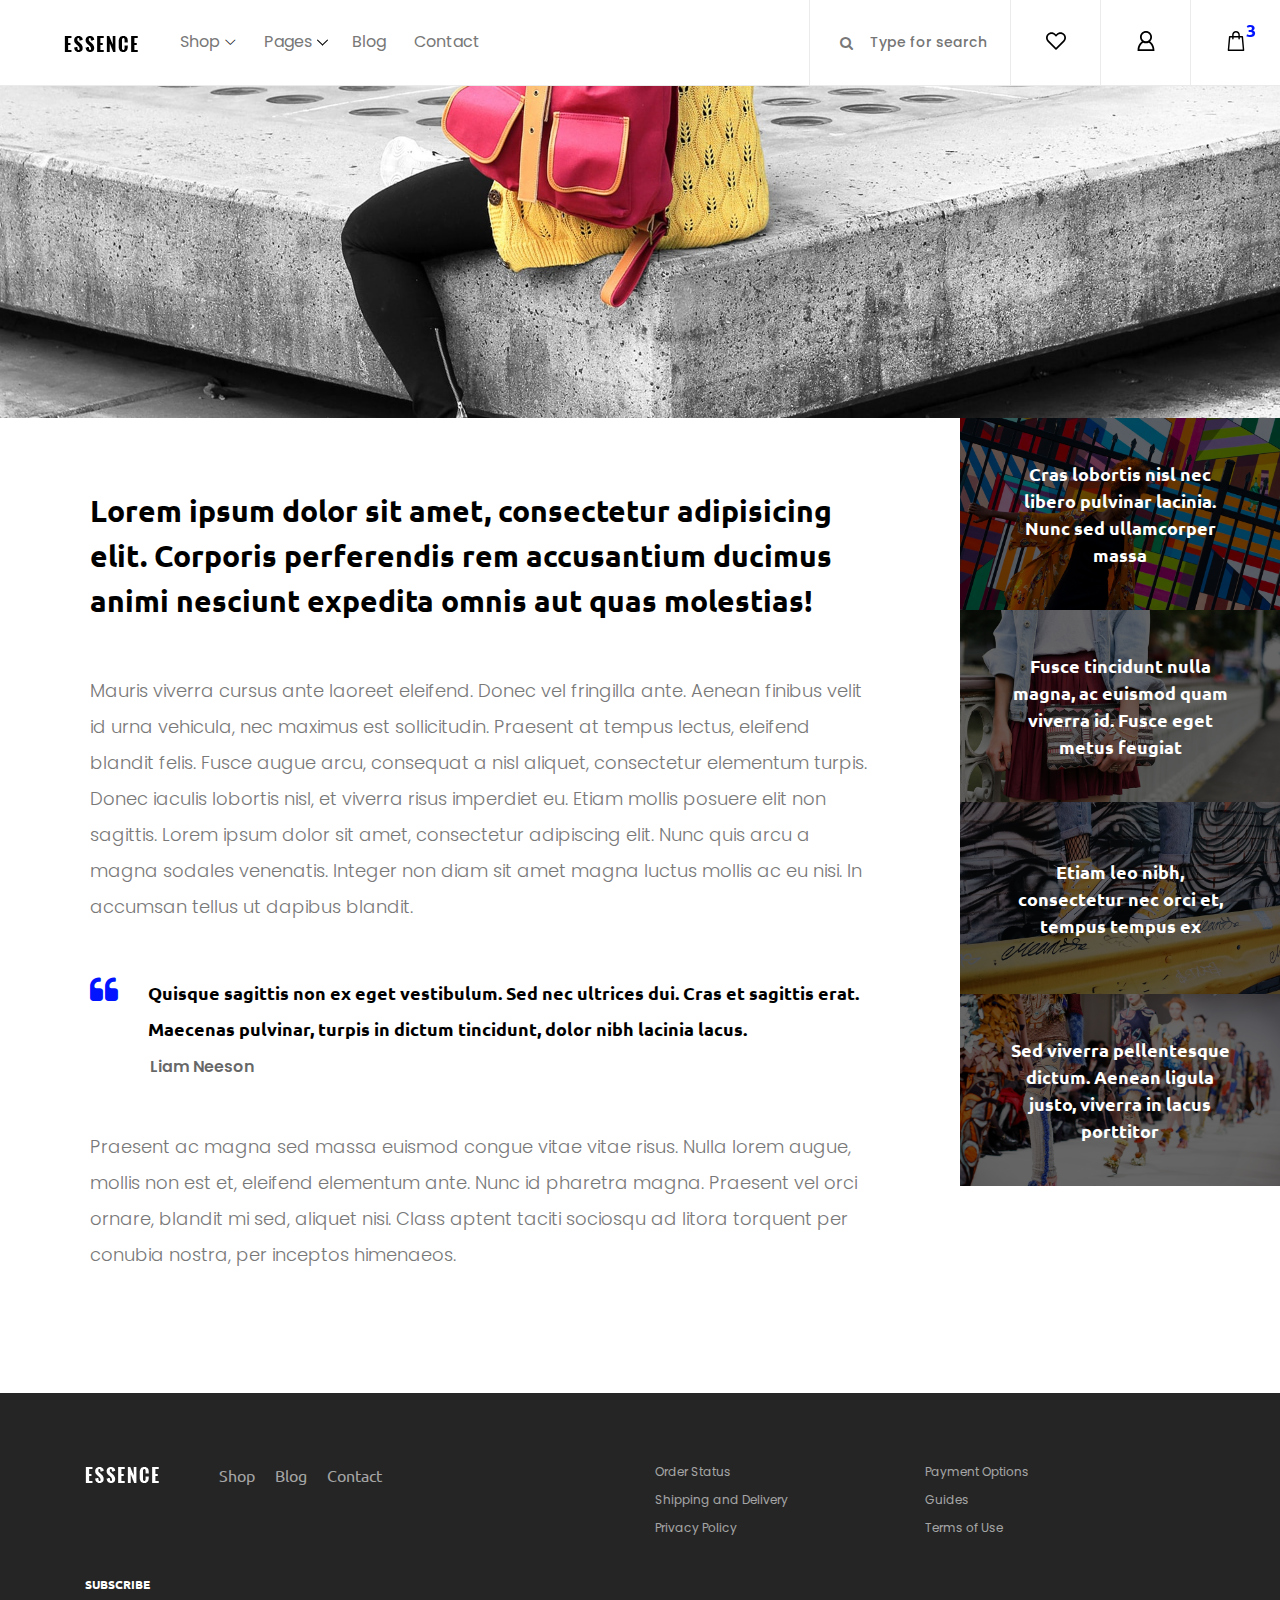
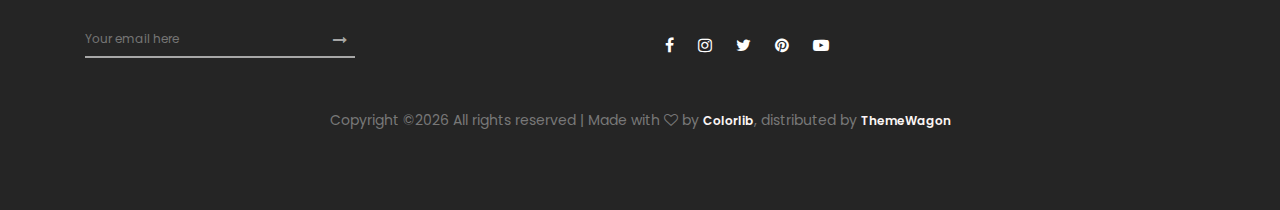
<file: single-blog.html>
<!DOCTYPE html>
<html lang="en">

<head>
    <meta charset="UTF-8">
    <meta name="description" content="">
    <meta http-equiv="X-UA-Compatible" content="IE=edge">
    <meta name="viewport" content="width=device-width, initial-scale=1, shrink-to-fit=no">
    <!-- The above 4 meta tags *must* come first in the head; any other head content must come *after* these tags -->

    <!-- Title  -->
    <title>Essence - Fashion Ecommerce Template</title>

    <!-- Favicon  -->
    <link rel="icon" href="img/core-img/favicon.ico">

    <!-- Core Style CSS -->
    <link rel="stylesheet" href="css/core-style.css">
    <link rel="stylesheet" href="style.css">

</head>

<body>
    <!-- ##### Header Area Start ##### -->
    <header class="header_area">
        <div class="classy-nav-container breakpoint-off d-flex align-items-center justify-content-between">
            <!-- Classy Menu -->
            <nav class="classy-navbar" id="essenceNav">
                <!-- Logo -->
                <a class="nav-brand" href="index.html"><img src="img/core-img/logo.png" alt=""></a>
                <!-- Navbar Toggler -->
                <div class="classy-navbar-toggler">
                    <span class="navbarToggler"><span></span><span></span><span></span></span>
                </div>
                <!-- Menu -->
                <div class="classy-menu">
                    <!-- close btn -->
                    <div class="classycloseIcon">
                        <div class="cross-wrap"><span class="top"></span><span class="bottom"></span></div>
                    </div>
                    <!-- Nav Start -->
                    <div class="classynav">
                        <ul>
                            <li><a href="#">Shop</a>
                                <div class="megamenu">
                                    <ul class="single-mega cn-col-4">
                                        <li class="title">Women's Collection</li>
                                        <li><a href="shop.html">Dresses</a></li>
                                        <li><a href="shop.html">Blouses &amp; Shirts</a></li>
                                        <li><a href="shop.html">T-shirts</a></li>
                                        <li><a href="shop.html">Rompers</a></li>
                                        <li><a href="shop.html">Bras &amp; Panties</a></li>
                                    </ul>
                                    <ul class="single-mega cn-col-4">
                                        <li class="title">Men's Collection</li>
                                        <li><a href="shop.html">T-Shirts</a></li>
                                        <li><a href="shop.html">Polo</a></li>
                                        <li><a href="shop.html">Shirts</a></li>
                                        <li><a href="shop.html">Jackets</a></li>
                                        <li><a href="shop.html">Trench</a></li>
                                    </ul>
                                    <ul class="single-mega cn-col-4">
                                        <li class="title">Kid's Collection</li>
                                        <li><a href="shop.html">Dresses</a></li>
                                        <li><a href="shop.html">Shirts</a></li>
                                        <li><a href="shop.html">T-shirts</a></li>
                                        <li><a href="shop.html">Jackets</a></li>
                                        <li><a href="shop.html">Trench</a></li>
                                    </ul>
                                    <div class="single-mega cn-col-4">
                                        <img src="img/bg-img/bg-6.jpg" alt="">
                                    </div>
                                </div>
                            </li>
                            <li><a href="#">Pages</a>
                                <ul class="dropdown">
                                    <li><a href="index.html">Home</a></li>
                                    <li><a href="shop.html">Shop</a></li>
                                    <li><a href="single-product-details.html">Product Details</a></li>
                                    <li><a href="checkout.html">Checkout</a></li>
                                    <li><a href="blog.html">Blog</a></li>
                                    <li><a href="single-blog.html">Single Blog</a></li>
                                    <li><a href="regular-page.html">Regular Page</a></li>
                                    <li><a href="contact.html">Contact</a></li>
                                </ul>
                            </li>
                            <li><a href="blog.html">Blog</a></li>
                            <li><a href="contact.html">Contact</a></li>
                        </ul>
                    </div>
                    <!-- Nav End -->
                </div>
            </nav>

            <!-- Header Meta Data -->
            <div class="header-meta d-flex clearfix justify-content-end">
                <!-- Search Area -->
                <div class="search-area">
                    <form action="#" method="post">
                        <input type="search" name="search" id="headerSearch" placeholder="Type for search">
                        <button type="submit"><i class="fa fa-search" aria-hidden="true"></i></button>
                    </form>
                </div>
                <!-- Favourite Area -->
                <div class="favourite-area">
                    <a href="#"><img src="img/core-img/heart.svg" alt=""></a>
                </div>
                <!-- User Login Info -->
                <div class="user-login-info">
                    <a href="#"><img src="img/core-img/user.svg" alt=""></a>
                </div>
                <!-- Cart Area -->
                <div class="cart-area">
                    <a href="#" id="essenceCartBtn"><img src="img/core-img/bag.svg" alt=""> <span>3</span></a>
                </div>
            </div>

        </div>
    </header>
    <!-- ##### Header Area End ##### -->

    <!-- ##### Right Side Cart Area ##### -->
    <div class="cart-bg-overlay"></div>

    <div class="right-side-cart-area">

        <!-- Cart Button -->
        <div class="cart-button">
            <a href="#" id="rightSideCart"><img src="img/core-img/bag.svg" alt=""> <span>3</span></a>
        </div>

        <div class="cart-content d-flex">

            <!-- Cart List Area -->
            <div class="cart-list">
                <!-- Single Cart Item -->
                <div class="single-cart-item">
                    <a href="#" class="product-image">
                        <img src="img/product-img/product-1.jpg" class="cart-thumb" alt="">
                        <!-- Cart Item Desc -->
                        <div class="cart-item-desc">
                          <span class="product-remove"><i class="fa fa-close" aria-hidden="true"></i></span>
                            <span class="badge">Mango</span>
                            <h6>Button Through Strap Mini Dress</h6>
                            <p class="size">Size: S</p>
                            <p class="color">Color: Red</p>
                            <p class="price">$45.00</p>
                        </div>
                    </a>
                </div>

                <!-- Single Cart Item -->
                <div class="single-cart-item">
                    <a href="#" class="product-image">
                        <img src="img/product-img/product-2.jpg" class="cart-thumb" alt="">
                        <!-- Cart Item Desc -->
                        <div class="cart-item-desc">
                          <span class="product-remove"><i class="fa fa-close" aria-hidden="true"></i></span>
                            <span class="badge">Mango</span>
                            <h6>Button Through Strap Mini Dress</h6>
                            <p class="size">Size: S</p>
                            <p class="color">Color: Red</p>
                            <p class="price">$45.00</p>
                        </div>
                    </a>
                </div>

                <!-- Single Cart Item -->
                <div class="single-cart-item">
                    <a href="#" class="product-image">
                        <img src="img/product-img/product-3.jpg" class="cart-thumb" alt="">
                        <!-- Cart Item Desc -->
                        <div class="cart-item-desc">
                          <span class="product-remove"><i class="fa fa-close" aria-hidden="true"></i></span>
                            <span class="badge">Mango</span>
                            <h6>Button Through Strap Mini Dress</h6>
                            <p class="size">Size: S</p>
                            <p class="color">Color: Red</p>
                            <p class="price">$45.00</p>
                        </div>
                    </a>
                </div>
            </div>

            <!-- Cart Summary -->
            <div class="cart-amount-summary">

                <h2>Summary</h2>
                <ul class="summary-table">
                    <li><span>subtotal:</span> <span>$274.00</span></li>
                    <li><span>delivery:</span> <span>Free</span></li>
                    <li><span>discount:</span> <span>-15%</span></li>
                    <li><span>total:</span> <span>$232.00</span></li>
                </ul>
                <div class="checkout-btn mt-100">
                    <a href="checkout.html" class="btn essence-btn">check out</a>
                </div>
            </div>
        </div>
    </div>
    <!-- ##### Right Side Cart End ##### -->

    <!-- ##### Blog Wrapper Area Start ##### -->
    <div class="single-blog-wrapper">

        <!-- Single Blog Post Thumb -->
        <div class="single-blog-post-thumb">
            <img src="img/bg-img/bg-7.jpg" alt="">
        </div>

        <!-- Single Blog Content Wrap -->
        <div class="single-blog-content-wrapper d-flex">

            <!-- Blog Content -->
            <div class="single-blog--text">
                <h2>Lorem ipsum dolor sit amet, consectetur adipisicing elit. Corporis perferendis rem accusantium ducimus animi nesciunt expedita omnis aut quas molestias!</h2>
                <p>Mauris viverra cursus ante laoreet eleifend. Donec vel fringilla ante. Aenean finibus velit id urna vehicula, nec maximus est sollicitudin. Praesent at tempus lectus, eleifend blandit felis. Fusce augue arcu, consequat a nisl aliquet, consectetur elementum turpis. Donec iaculis lobortis nisl, et viverra risus imperdiet eu. Etiam mollis posuere elit non sagittis. Lorem ipsum dolor sit amet, consectetur adipiscing elit. Nunc quis arcu a magna sodales venenatis. Integer non diam sit amet magna luctus mollis ac eu nisi. In accumsan tellus ut dapibus blandit.</p>

                <blockquote>
                    <h6><i class="fa fa-quote-left" aria-hidden="true"></i> Quisque sagittis non ex eget vestibulum. Sed nec ultrices dui. Cras et sagittis erat. Maecenas pulvinar, turpis in dictum tincidunt, dolor nibh lacinia lacus.</h6>
                    <span>Liam Neeson</span>
                </blockquote>

                <p>Praesent ac magna sed massa euismod congue vitae vitae risus. Nulla lorem augue, mollis non est et, eleifend elementum ante. Nunc id pharetra magna. Praesent vel orci ornare, blandit mi sed, aliquet nisi. Class aptent taciti sociosqu ad litora torquent per conubia nostra, per inceptos himenaeos.</p>
            </div>

            <!-- Related Blog Post -->
            <div class="related-blog-post">
                <!-- Single Related Blog Post -->
                <div class="single-related-blog-post">
                    <img src="img/bg-img/rp1.jpg" alt="">
                    <a href="#">
                        <h5>Cras lobortis nisl nec libero pulvinar lacinia. Nunc sed ullamcorper massa</h5>
                    </a>
                </div>
                <!-- Single Related Blog Post -->
                <div class="single-related-blog-post">
                    <img src="img/bg-img/rp2.jpg" alt="">
                    <a href="#">
                        <h5>Fusce tincidunt nulla magna, ac euismod quam viverra id. Fusce eget metus feugiat</h5>
                    </a>
                </div>
                <!-- Single Related Blog Post -->
                <div class="single-related-blog-post">
                    <img src="img/bg-img/rp3.jpg" alt="">
                    <a href="#">
                        <h5>Etiam leo nibh, consectetur nec orci et, tempus tempus ex</h5>
                    </a>
                </div>
                <!-- Single Related Blog Post -->
                <div class="single-related-blog-post">
                    <img src="img/bg-img/rp4.jpg" alt="">
                    <a href="#">
                        <h5>Sed viverra pellentesque dictum. Aenean ligula justo, viverra in lacus porttitor</h5>
                    </a>
                </div>
            </div>

        </div>
    </div>
    <!-- ##### Blog Wrapper Area End ##### -->

    <!-- ##### Footer Area Start ##### -->
    <footer class="footer_area clearfix">
        <div class="container">
            <div class="row">
                <!-- Single Widget Area -->
                <div class="col-12 col-md-6">
                    <div class="single_widget_area d-flex mb-30">
                        <!-- Logo -->
                        <div class="footer-logo mr-50">
                            <a href="#"><img src="img/core-img/logo2.png" alt=""></a>
                        </div>
                        <!-- Footer Menu -->
                        <div class="footer_menu">
                            <ul>
                                <li><a href="shop.html">Shop</a></li>
                                <li><a href="blog.html">Blog</a></li>
                                <li><a href="contact.html">Contact</a></li>
                            </ul>
                        </div>
                    </div>
                </div>
                <!-- Single Widget Area -->
                <div class="col-12 col-md-6">
                    <div class="single_widget_area mb-30">
                        <ul class="footer_widget_menu">
                            <li><a href="#">Order Status</a></li>
                            <li><a href="#">Payment Options</a></li>
                            <li><a href="#">Shipping and Delivery</a></li>
                            <li><a href="#">Guides</a></li>
                            <li><a href="#">Privacy Policy</a></li>
                            <li><a href="#">Terms of Use</a></li>
                        </ul>
                    </div>
                </div>
            </div>

            <div class="row align-items-end">
                <!-- Single Widget Area -->
                <div class="col-12 col-md-6">
                    <div class="single_widget_area">
                        <div class="footer_heading mb-30">
                            <h6>Subscribe</h6>
                        </div>
                        <div class="subscribtion_form">
                            <form action="#" method="post">
                                <input type="email" name="mail" class="mail" placeholder="Your email here">
                                <button type="submit" class="submit"><i class="fa fa-long-arrow-right" aria-hidden="true"></i></button>
                            </form>
                        </div>
                    </div>
                </div>
                <!-- Single Widget Area -->
                <div class="col-12 col-md-6">
                    <div class="single_widget_area">
                        <div class="footer_social_area">
                            <a href="#" data-toggle="tooltip" data-placement="top" title="Facebook"><i class="fa fa-facebook" aria-hidden="true"></i></a>
                            <a href="#" data-toggle="tooltip" data-placement="top" title="Instagram"><i class="fa fa-instagram" aria-hidden="true"></i></a>
                            <a href="#" data-toggle="tooltip" data-placement="top" title="Twitter"><i class="fa fa-twitter" aria-hidden="true"></i></a>
                            <a href="#" data-toggle="tooltip" data-placement="top" title="Pinterest"><i class="fa fa-pinterest" aria-hidden="true"></i></a>
                            <a href="#" data-toggle="tooltip" data-placement="top" title="Youtube"><i class="fa fa-youtube-play" aria-hidden="true"></i></a>
                        </div>
                    </div>
                </div>
            </div>

<div class="row mt-5">
                <div class="col-md-12 text-center">
                    <p>
                        <!-- Link back to Colorlib can't be removed. Template is licensed under CC BY 3.0. -->
    Copyright &copy;<script>document.write(new Date().getFullYear());</script> All rights reserved | Made with <i class="fa fa-heart-o" aria-hidden="true"></i> by <a href="https://colorlib.com" target="_blank">Colorlib</a>, distributed by <a href="https://themewagon.com/" target="_blank">ThemeWagon</a>
    <!-- Link back to Colorlib can't be removed. Template is licensed under CC BY 3.0. -->
                    </p>
                </div>
            </div>

        </div>
    </footer>
    <!-- ##### Footer Area End ##### -->

    <!-- jQuery (Necessary for All JavaScript Plugins) -->
    <script src="js/jquery/jquery-2.2.4.min.js"></script>
    <!-- Popper js -->
    <script src="js/popper.min.js"></script>
    <!-- Bootstrap js -->
    <script src="js/bootstrap.min.js"></script>
    <!-- Plugins js -->
    <script src="js/plugins.js"></script>
    <!-- Classy Nav js -->
    <script src="js/classy-nav.min.js"></script>
    <!-- Active js -->
    <script src="js/active.js"></script>

</body>

</html>
</file>
<file: css/core-style.css>
/* [Master Stylesheet v-1.0.0] */
/* :: 1.0 Import Web Fonts */
@import url("https://fonts.googleapis.com/css?family=Poppins:300,400,500,600,700|Ubuntu:300,400,500,700");
/* :: 2.0 Import All CSS */
@import url(../css/bootstrap.min.css);
@import url(../css/classy-nav.min.css);
@import url(../css/owl.carousel.css);
@import url(../css/animate.css);
@import url(../css/magnific-popup.css);
@import url(../css/jquery-ui.min.css);
@import url(../css/nice-select.css);
@import url(../css/font-awesome.min.css);
/* :: 3.0 Common/Base CSS */
* {
  margin: 0;
  padding: 0; }

body {
  font-family: "Poppins", sans-serif;
  font-size: 14px;
  background-color: #ffffff;
  margin-top: 85px; }
  @media only screen and (max-width: 767px) {
    body {
      margin-top: 80px; } }

h1,
h2,
h3,
h4,
h5,
h6 {
  color: #000000;
  line-height: 1.3;
  font-weight: 700;
  font-family: "Ubuntu", sans-serif; }

p {
  color: #787878;
  font-size: 14px;
  line-height: 2;
  font-weight: 400; }

a {
  -webkit-transition: all 500ms ease 0s;
  transition: all 500ms ease 0s;
  text-decoration: none;
  outline: 0 solid transparent;
  color: #fbf5f5;
  font-weight: 600;
  font-size: 12px; }
  a:hover, a:focus {
    -webkit-transition: all 500ms ease 0s;
    transition: all 500ms ease 0s;
    text-decoration: none;
    outline: 0 solid transparent;
    color: #000000;
    font-weight: 600;
    font-size: 12px; }

ul,
ol {
  margin: 0; }
  ul li,
  ol li {
    list-style: none; }

img {
  height: auto;
  max-width: 100%; }

/* Spacing */
.mt-15 {
  margin-top: 15px !important; }

.mt-30 {
  margin-top: 30px !important; }

.mt-50 {
  margin-top: 50px !important; }

.mt-70 {
  margin-top: 70px !important; }

.mt-100 {
  margin-top: 100px !important; }

.mb-15 {
  margin-bottom: 15px !important; }

.mb-30 {
  margin-bottom: 30px !important; }

.mb-50 {
  margin-bottom: 50px !important; }

.mb-70 {
  margin-bottom: 70px !important; }

.mb-100 {
  margin-bottom: 100px !important; }

.ml-15 {
  margin-left: 15px !important; }

.ml-30 {
  margin-left: 30px !important; }

.ml-50 {
  margin-left: 50px !important; }

.mr-15 {
  margin-right: 15px !important; }

.mr-30 {
  margin-right: 30px !important; }

.mr-50 {
  margin-right: 50px !important; }

/* Height */
.height-400 {
  height: 400px !important; }

.height-500 {
  height: 500px !important; }

.height-600 {
  height: 600px !important; }

.height-700 {
  height: 700px !important; }

.height-800 {
  height: 800px !important; }

/* Section Padding */
.section-padding-80 {
  padding-top: 80px;
  padding-bottom: 80px; }

.section-padding-80-0 {
  padding-top: 80px;
  padding-bottom: 0; }

.section-padding-0-80 {
  padding-top: 0;
  padding-bottom: 80px; }

/* Section Heading */
.section-heading {
  margin-bottom: 50px;
  position: relative;
  z-index: 1; }
  .section-heading h2 {
    font-size: 30px;
    margin-bottom: 0;
    text-transform: capitalize;
    font-weight: 600; }
  .section-heading.text-left {
    text-align: left !important; }

/* Miscellaneous */
.bg-img {
  background-position: center center;
  background-size: cover;
  background-repeat: no-repeat; }

.bg-white {
  background-color: #ffffff !important; }

.bg-dark {
  background-color: #000000 !important; }

.bg-transparent {
  background-color: transparent !important; }

.font-bold {
  font-weight: 700; }

.font-light {
  font-weight: 300; }

.bg-overlay,
.bg-overlay-white {
  position: relative;
  z-index: 2;
  background-position: center center;
  background-size: cover; }
  .bg-overlay:hover,
  .bg-overlay-white:hover {
    position: absolute;
    z-index: -1;
    top: 0;
    left: 0;
    width: 100%;
    height: 100%;
    content: ""; }

.bg-overlay:hover {
  background-color: rgba(0, 0, 0, 0.5); }

.bg-overlay-white:hover {
  background-color: rgba(255, 255, 255, 0.9); }

/* ScrollUp */
#scrollUp {
  background-color: #ff084e;
  border-radius: 0;
  bottom: 60px;
  box-shadow: 0 2px 6px 0 rgba(0, 0, 0, 0.3);
  color: #ffffff;
  font-size: 24px;
  height: 40px;
  line-height: 40px;
  right: 60px;
  text-align: center;
  width: 40px; }
  @media only screen and (max-width: 767px) {
    #scrollUp {
      bottom: 30px;
      right: 30px; } }

/* Essence Button */
.essence-btn {
  display: inline-block;
  min-width: 170px;
  height: 50px;
  color: #ffffff;
  border: none;
  border-radius: 0;
  padding: 0 40px;
  text-transform: uppercase;
  font-size: 12px;
  line-height: 50px;
  background-color: #0315ff;
  letter-spacing: 1.5px;
  font-weight: 600; }
  .essence-btn:hover, .essence-btn:focus {
    color: #ffffff;
    background-color: #dc0345; }

/* :: 4.0 Header Area CSS */
.header_area {
  position: fixed;
  z-index: 900;
  top: 0;
  left: 0;
  width: 100%;
  border-bottom: 1px solid #ebebeb;
  -webkit-transition-duration: 500ms;
  transition-duration: 500ms; }
  @media only screen and (max-width: 767px) {
    .header_area .classy-nav-container {
      -ms-flex-wrap: wrap;
      flex-wrap: wrap; } }
  @media only screen and (max-width: 767px) {
    .header_area .classy-nav-container .classy-navbar-toggler {
      margin-left: auto;
      margin-right: 15px; } }
  .header_area .classy-navbar,
  .header_area .header-meta {
    -webkit-box-flex: 0;
    -ms-flex: 0 0 50%;
    flex: 0 0 50%;
    min-width: 50%;
    width: 50%; }
    @media only screen and (max-width: 767px) {
      .header_area .classy-navbar,
      .header_area .header-meta {
        -webkit-box-flex: 0;
        -ms-flex: 0 0 100%;
        flex: 0 0 100%;
        min-width: 100%;
        width: 100%; } }
  .header_area .classy-navbar {
    height: 85px;
    padding: 5px 0 5px 5%; }
    @media only screen and (max-width: 767px) {
      .header_area .classy-navbar {
        height: 40px;
        border-bottom: 1px solid #ebebeb; } }
  .header_area .header-meta {
    height: 85px;
    position: relative;
    z-index: 1; }
    @media only screen and (max-width: 767px) {
      .header_area .header-meta {
        height: 40px; } }
  .header_area .classynav ul li a {
    font-size: 16px;
    color: #787878; }
    .header_area .classynav ul li a:hover {
      color: #000000; }
  .header_area .classynav ul li .megamenu li a,
  .header_area .classynav ul li .dropdown li a {
    font-size: 14px;
    color: #787878; }
    .header_area .classynav ul li .megamenu li a:hover,
    .header_area .classynav ul li .dropdown li a:hover {
      color: #000000; }
  .header_area .search-area form {
    position: relative;
    z-index: 1;
    height: 85px;
    border-left: 1px solid #ebebeb; }
    @media only screen and (max-width: 767px) {
      .header_area .search-area form {
        height: 40px;
        border-left: none; } }
    .header_area .search-area form input {
      border: none;
      background-color: #ffffff;
      width: 200px;
      height: 85px;
      padding: 0 15px 0 60px;
      color: #787878;
      font-size: 14px;
      font-weight: 500;
      -webkit-transition-duration: 500ms;
      transition-duration: 500ms; }
      @media only screen and (max-width: 767px) {
        .header_area .search-area form input {
          width: 170px;
          height: 40px;
          padding: 0 10px 0 30px; } }
      .header_area .search-area form input:focus {
        outline: none !important;
        width: 350px; }
        @media only screen and (min-width: 768px) and (max-width: 991px) {
          .header_area .search-area form input:focus {
            width: 300px; } }
        @media only screen and (max-width: 767px) {
          .header_area .search-area form input:focus {
            width: 170px; } }
        @media only screen and (min-width: 480px) and (max-width: 767px) {
          .header_area .search-area form input:focus {
            width: 270px; } }
        @media only screen and (min-width: 576px) and (max-width: 767px) {
          .header_area .search-area form input:focus {
            width: 300px; } }
    .header_area .search-area form button {
      position: absolute;
      z-index: 10;
      top: 50%;
      -webkit-transform: translateY(-50%);
      transform: translateY(-50%);
      left: 30px;
      background-color: transparent;
      border: none;
      color: #787878;
      font-size: 14px; }
      @media only screen and (max-width: 767px) {
        .header_area .search-area form button {
          left: 10px;
          height: 40px; } }
  .header_area .favourite-area a,
  .header_area .user-login-info a,
  .header_area .cart-area a {
    position: relative;
    z-index: 1;
    -webkit-box-flex: 0;
    -ms-flex: 0 0 90px;
    flex: 0 0 90px;
    width: 90px;
    display: block;
    text-align: center;
    border-left: 1px solid #ebebeb;
    height: 100%;
    line-height: 80px; }
    @media only screen and (max-width: 767px) {
      .header_area .favourite-area a,
      .header_area .user-login-info a,
      .header_area .cart-area a {
        -webkit-box-flex: 0;
        -ms-flex: 0 0 50px;
        flex: 0 0 50px;
        width: 50px;
        line-height: 40px; } }
    .header_area .favourite-area a img,
    .header_area .user-login-info a img,
    .header_area .cart-area a img {
      max-width: 20px; }
    .header_area .favourite-area a span,
    .header_area .user-login-info a span,
    .header_area .cart-area a span {
      font-family: "Ubuntu", sans-serif;
      font-size: 18px;
      color: #0315ff;
      font-weight: 700;
      position: absolute;
      top: -10px; }
      @media only screen and (max-width: 767px) {
        .header_area .favourite-area a span,
        .header_area .user-login-info a span,
        .header_area .cart-area a span {
          font-size: 14px; } }
  .header_area.sticky {
    position: fixed;
    z-index: 900;
    top: 0;
    left: 0;
    width: 100%;
    box-shadow: 0 5px 30px rgba(0, 0, 0, 0.15); }

.cart-bg-overlay.cart-bg-overlay-on {
  -webkit-transition-duration: 1000ms;
  transition-duration: 1000ms;
  position: fixed;
  width: 100%;
  height: 100%;
  top: 0;
  left: 0;
  background-color: rgba(0, 0, 0, 0.4);
  z-index: 1050; }

/* Cart Area CSS */
.right-side-cart-area {
  position: fixed;
  width: 670px;
  height: 100%;
  top: 0;
  right: -800px;
  background-color: #ffffff;
  z-index: 1100;
  box-shadow: 0 0 30px 0 rgba(0, 0, 0, 0.1);
  -webkit-transition-duration: 800ms;
  transition-duration: 800ms; }
  @media only screen and (min-width: 768px) and (max-width: 991px) {
    .right-side-cart-area {
      width: 500px;
      right: -600px; } }
  @media only screen and (max-width: 767px) {
    .right-side-cart-area {
      width: 270px;
      right: -400px; } }
  @media only screen and (min-width: 576px) and (max-width: 767px) {
    .right-side-cart-area {
      width: 400px;
      right: -550px; } }
  .right-side-cart-area.cart-on {
    right: 0; }
  .right-side-cart-area .cart-button a {
    position: absolute;
    top: 0;
    right: 100%;
    z-index: 100;
    width: 90px;
    display: block;
    text-align: center;
    border-left: 1px solid #ebebeb;
    height: 85px;
    line-height: 80px;
    background-color: #f5f7f9; }
    @media only screen and (max-width: 767px) {
      .right-side-cart-area .cart-button a {
        width: 50px;
        height: 50px;
        line-height: 50px; } }
    .right-side-cart-area .cart-button a img {
      max-width: 20px; }
    .right-side-cart-area .cart-button a span {
      font-family: "Ubuntu", sans-serif;
      font-size: 18px;
      color: #0315ff;
      font-weight: 700;
      position: absolute;
      top: -10px; }
  .right-side-cart-area .cart-content {
    position: relative;
    z-index: 1;
    width: 100%;
    overflow-x: hidden;
    overflow-y: scroll;
    height: 100%; }
    .right-side-cart-area .cart-content .cart-list {
      position: relative;
      z-index: 10;
      -webkit-box-flex: 0;
      -ms-flex: 0 0 190px;
      flex: 0 0 190px;
      width: 190px; }
      @media only screen and (max-width: 767px) {
        .right-side-cart-area .cart-content .cart-list {
          -webkit-box-flex: 0;
          -ms-flex: 0 0 100px;
          flex: 0 0 100px;
          width: 100px; } }
      @media only screen and (min-width: 576px) and (max-width: 767px) {
        .right-side-cart-area .cart-content .cart-list {
          -webkit-box-flex: 0;
          -ms-flex: 0 0 150px;
          flex: 0 0 150px;
          width: 150px; } }
      .right-side-cart-area .cart-content .cart-list .single-cart-item {
        position: relative;
        z-index: 1;
        -webkit-transition-duration: 500ms;
        transition-duration: 500ms; }
        .right-side-cart-area .cart-content .cart-list .single-cart-item .product-image {
          position: relative;
          z-index: 1;
          display: block; }
          .right-side-cart-area .cart-content .cart-list .single-cart-item .product-image .cart-item-desc {
            position: absolute;
            top: 0;
            left: 0;
            width: 100%;
            height: 100%;
            background-color: rgba(0, 0, 0, 0.6);
            padding: 50px 15px 15px;
            -webkit-transition-duration: 500ms;
            transition-duration: 500ms; }
            @media only screen and (max-width: 767px) {
              .right-side-cart-area .cart-content .cart-list .single-cart-item .product-image .cart-item-desc {
                padding: 5px; } }
            @media only screen and (min-width: 576px) and (max-width: 767px) {
              .right-side-cart-area .cart-content .cart-list .single-cart-item .product-image .cart-item-desc {
                padding: 30px 20px; } }
            .right-side-cart-area .cart-content .cart-list .single-cart-item .product-image .cart-item-desc .product-remove {
              position: absolute;
              top: 15px;
              right: 15px;
              color: #ffffff;
              font-size: 12px;
              padding: 5px; }
              @media only screen and (max-width: 767px) {
                .right-side-cart-area .cart-content .cart-list .single-cart-item .product-image .cart-item-desc .product-remove {
                  top: 5px;
                  right: 5px; } }
            .right-side-cart-area .cart-content .cart-list .single-cart-item .product-image .cart-item-desc .badge {
              display: block;
              font-weight: 600;
              font-size: 10px;
              color: rgba(255, 255, 255, 0.5);
              text-transform: uppercase;
              margin-bottom: 5px;
              text-align: left;
              padding: 0; }
            .right-side-cart-area .cart-content .cart-list .single-cart-item .product-image .cart-item-desc h6 {
              font-size: 12px;
              color: #ffffff;
              text-transform: capitalize;
              margin-bottom: 30px; }
              @media only screen and (max-width: 767px) {
                .right-side-cart-area .cart-content .cart-list .single-cart-item .product-image .cart-item-desc h6 {
                  margin-bottom: 10px; } }
            .right-side-cart-area .cart-content .cart-list .single-cart-item .product-image .cart-item-desc .size,
            .right-side-cart-area .cart-content .cart-list .single-cart-item .product-image .cart-item-desc .color {
              display: block;
              font-weight: 600;
              font-size: 10px;
              color: rgba(255, 255, 255, 0.5);
              text-transform: uppercase;
              margin-bottom: 5px;
              line-height: 1; }
            .right-side-cart-area .cart-content .cart-list .single-cart-item .product-image .cart-item-desc .price {
              font-family: "Ubuntu", sans-serif;
              font-size: 16px;
              font-weight: 700;
              margin-bottom: 0;
              margin-top: 30px;
              color: #ffffff; }
              @media only screen and (max-width: 767px) {
                .right-side-cart-area .cart-content .cart-list .single-cart-item .product-image .cart-item-desc .price {
                  margin-top: 10px;
                  font-size: 12px; } }
        .right-side-cart-area .cart-content .cart-list .single-cart-item:hover .product-image .cart-item-desc {
          background-color: rgba(0, 0, 0, 0.8); }
    .right-side-cart-area .cart-content .cart-amount-summary {
      padding: 100px 10%;
      position: relative;
      z-index: 10;
      -webkit-box-flex: 0;
      -ms-flex: 0 0 calc(100% - 190px);
      flex: 0 0 calc(100% - 190px);
      width: calc(100% - 190px); }
      @media only screen and (max-width: 767px) {
        .right-side-cart-area .cart-content .cart-amount-summary {
          -webkit-box-flex: 0;
          -ms-flex: 0 0 calc(100% - 100px);
          flex: 0 0 calc(100% - 100px);
          width: calc(100% - 100px);
          padding: 50px 15px; } }
      @media only screen and (min-width: 576px) and (max-width: 767px) {
        .right-side-cart-area .cart-content .cart-amount-summary {
          -webkit-box-flex: 0;
          -ms-flex: 0 0 calc(100% - 150px);
          flex: 0 0 calc(100% - 150px);
          width: calc(100% - 150px);
          padding: 50px 30px; } }
      .right-side-cart-area .cart-content .cart-amount-summary h2 {
        font-size: 30px;
        margin-bottom: 100px; }
        @media only screen and (max-width: 767px) {
          .right-side-cart-area .cart-content .cart-amount-summary h2 {
            font-size: 24px;
            margin-bottom: 30px; } }
        @media only screen and (max-width: 767px) {
          .right-side-cart-area .cart-content .cart-amount-summary h2 {
            font-size: 30px;
            margin-bottom: 50px; } }
      .right-side-cart-area .cart-content .cart-amount-summary .summary-table li {
        margin-bottom: 20px;
        color: #000000;
        font-size: 14px;
        letter-spacing: 0.75px;
        text-transform: uppercase;
        font-weight: 600;
        display: -webkit-box;
        display: -ms-flexbox;
        display: flex;
        -webkit-box-pack: justify;
        -ms-flex-pack: justify;
        justify-content: space-between; }
        @media only screen and (max-width: 767px) {
          .right-side-cart-area .cart-content .cart-amount-summary .summary-table li {
            font-size: 12px;
            margin-bottom: 10px; } }
        @media only screen and (min-width: 576px) and (max-width: 767px) {
          .right-side-cart-area .cart-content .cart-amount-summary .summary-table li {
            font-size: 14px;
            margin-bottom: 15px; } }
        .right-side-cart-area .cart-content .cart-amount-summary .summary-table li span:last-child {
          font-weight: 700;
          font-family: "Ubuntu", sans-serif; }
      @media only screen and (max-width: 767px) {
        .right-side-cart-area .cart-content .cart-amount-summary .essence-btn {
          min-width: 140px;
          width: 140px;
          padding: 0 15px; } }

/* :: 5.0 Welcome Area CSS */
.welcome_area {
  position: relative;
  z-index: 1;
  width: 100%;
  height: 600px; }
  @media only screen and (min-width: 768px) and (max-width: 991px) {
    .welcome_area {
      height: 450px; } }
  @media only screen and (max-width: 767px) {
    .welcome_area {
      height: 350px; } }
  .welcome_area .hero-content h6 {
    font-size: 18px;
    color: #787878;
    margin-bottom: 10px; }
  .welcome_area .hero-content h2 {
    font-size: 60px;
    color: #000000;
    margin-bottom: 50px; }
    @media only screen and (min-width: 768px) and (max-width: 991px) {
      .welcome_area .hero-content h2 {
        font-size: 48px; } }
    @media only screen and (max-width: 767px) {
      .welcome_area .hero-content h2 {
        font-size: 30px; } }

/* :: 6.0 Top Catagory Area CSS */
.single_catagory_area {
  position: relative;
  z-index: 1;
  width: 100%;
  height: 240px;
  -webkit-transition-duration: 500ms;
  transition-duration: 500ms; }
  @media only screen and (min-width: 768px) and (max-width: 991px) {
    .single_catagory_area {
      height: 180px; } }
  @media only screen and (max-width: 767px) {
    .single_catagory_area {
      height: 180px; } }
  @media only screen and (min-width: 576px) and (max-width: 767px) {
    .single_catagory_area {
      margin-bottom: 30px; } }
  .single_catagory_area:after {
    -webkit-transition-duration: 500ms;
    transition-duration: 500ms;
    content: "";
    width: 100%;
    height: 100%;
    background-color: rgba(255, 255, 255, 0.6);
    position: absolute;
    top: 0;
    left: 0;
    z-index: -10; }
  .single_catagory_area .catagory-content a {
    display: block;
    font-size: 30px;
    font-weight: 700;
    color: #000000;
    letter-spacing: 1px;
    text-transform: uppercase; }
    @media only screen and (min-width: 768px) and (max-width: 991px) {
      .single_catagory_area .catagory-content a {
        font-size: 20px; } }
    @media only screen and (max-width: 767px) {
      .single_catagory_area .catagory-content a {
        font-size: 18px; } }
  .single_catagory_area:hover .catagory-content a {
    color: #0315ff; }

/* :: 7.0 CTA Area CSS */
.cta-area {
  position: relative;
  z-index: 1; }
  .cta-area .cta-content {
    width: 100%;
    height: 550px; }
    @media only screen and (max-width: 767px) {
      .cta-area .cta-content {
        height: 400px; } }
    .cta-area .cta-content h6 {
      font-size: 24px;
      color: #dc0345;
      margin-bottom: 10px; }
    .cta-area .cta-content h2 {
      font-size: 60px;
      color: #000000;
      margin-bottom: 50px; }
      @media only screen and (min-width: 768px) and (max-width: 991px) {
        .cta-area .cta-content h2 {
          font-size: 48px; } }
      @media only screen and (max-width: 767px) {
        .cta-area .cta-content h2 {
          font-size: 30px; } }
    .cta-area .cta-content .cta--text {
      padding-right: 150px; }
      @media only screen and (min-width: 768px) and (max-width: 991px) {
        .cta-area .cta-content .cta--text {
          padding-right: 50px; } }
      @media only screen and (max-width: 767px) {
        .cta-area .cta-content .cta--text {
          padding-right: 0; } }

/* :: 8.0 Popular Products Area CSS */
.single-product-wrapper {
  position: relative;
  z-index: 1;
  margin-bottom: 50px;
  overflow: hidden;
  background-color: #ffffff; }
  .single-product-wrapper .product-img {
    position: relative;
    z-index: 1;
    overflow: hidden; }
    .single-product-wrapper .product-img img {
      width: 100%;
      -webkit-transition-duration: 500ms;
      transition-duration: 500ms; }
    .single-product-wrapper .product-img .hover-img {
      -webkit-transition-duration: 500ms;
      transition-duration: 500ms;
      position: absolute;
      top: 0;
      left: 0;
      width: 100%;
      z-index: 10;
      opacity: 0;
      visibility: hidden; }
    .single-product-wrapper .product-img .product-badge {
      height: 25px;
      background-color: #000000;
      color: #ffffff;
      font-family: "Ubuntu", sans-serif;
      font-weight: 700;
      font-size: 12px;
      padding: 0 10px;
      display: inline-block;
      line-height: 25px;
      position: absolute;
      top: 20px;
      left: 20px;
      z-index: 10; }
      .single-product-wrapper .product-img .product-badge.offer-badge {
        background-color: #dc0345; }
      .single-product-wrapper .product-img .product-badge.new-badge {
        background-color: #0315ff; }
    .single-product-wrapper .product-img .product-favourite a {
      position: absolute;
      height: 25px;
      width: 45px;
      font-size: 14px;
      color: #ccc;
      top: 20px;
      right: 20px;
      z-index: 10;
      line-height: 25px;
      background-color: #ffffff;
      box-shadow: 0 0 3px rgba(0, 0, 0, 0.15);
      text-align: center;
      opacity: 0;
      visibility: hidden; }
      .single-product-wrapper .product-img .product-favourite a.active {
        opacity: 1;
        visibility: visible; }
  .single-product-wrapper .product-description {
    position: relative;
    z-index: 1;
    padding-top: 25px; }
    .single-product-wrapper .product-description span {
      font-size: 10px;
      text-transform: uppercase;
      color: #787878;
      margin-bottom: 15px;
      letter-spacing: 0.75px;
      font-weight: 600; }
    .single-product-wrapper .product-description h6 {
      color: #222222;
      margin-bottom: 5px; }
    .single-product-wrapper .product-description p {
      margin-bottom: 0;
      font-size: 14px;
      font-family: "Ubuntu", sans-serif;
      font-weight: 700;
      color: #000000; }
      .single-product-wrapper .product-description p span {
        font-size: 14px;
        font-family: "Ubuntu", sans-serif;
        font-weight: 700;
        color: #aaaaaa;
        margin-right: 10px;
        text-decoration: line-through; }
    .single-product-wrapper .product-description .hover-content {
      position: absolute;
      width: calc(100% - 40px);
      top: -70px;
      left: 20px;
      right: 20px;
      opacity: 0;
      visibility: hidden;
      -webkit-transition-duration: 500ms;
      transition-duration: 500ms; }
      .single-product-wrapper .product-description .hover-content .essence-btn {
        width: 100%; }
  .single-product-wrapper .favme {
    cursor: pointer;
    color: #ccc; }
    .single-product-wrapper .favme.active {
      color: #dc0345 !important; }
    .single-product-wrapper .favme.is_animating {
      animation: favme-anime .5s; }
  .single-product-wrapper:hover .product-img .hover-img {
    opacity: 1;
    visibility: visible; }
  .single-product-wrapper:hover .product-img .product-favourite a {
    opacity: 1;
    visibility: visible; }
  .single-product-wrapper:hover .hover-content {
    opacity: 1;
    visibility: visible; }

@keyframes favme-anime {
  0% {
    opacity: 1;
    font-size: 14px;
    -webkit-text-stroke-color: transparent; }
  25% {
    opacity: .6;
    color: #ffffff;
    font-size: 15px;
    -webkit-text-stroke-width: 1px;
    -webkit-text-stroke-color: #dc0345; }
  75% {
    opacity: .6;
    color: #ffffff;
    font-size: 15px;
    -webkit-text-stroke-width: 1px;
    -webkit-text-stroke-color: #dc0345; }
  100% {
    opacity: 1;
    font-size: 14px;
    -webkit-text-stroke-color: transparent; } }
.pagination {
  position: relative;
  z-index: 1; }
  .pagination .page-item .page-link {
    width: 40px;
    height: 40px;
    border: 1px solid #ebebeb;
    font-size: 12px;
    font-weight: 600;
    line-height: 38px;
    padding: 0;
    text-align: center;
    color: #787878; }
    .pagination .page-item .page-link:hover, .pagination .page-item .page-link:focus {
      color: #0315ff;
      box-shadow: none; }
  .pagination .page-item:first-child {
    margin-right: 15px; }
    .pagination .page-item:first-child .page-link {
      margin-left: 0;
      border-top-left-radius: 0;
      border-bottom-left-radius: 0; }
  .pagination .page-item:last-child {
    margin-left: 15px; }
    .pagination .page-item:last-child .page-link {
      margin-left: 0;
      border-top-right-radius: 0;
      border-bottom-right-radius: 0; }

/* :: 9.0 Brands Area CSS */
.brands-area {
  position: relative;
  z-index: 1;
  background-color: #f5f7f9;
  padding: 100px 5%; }
  @media only screen and (max-width: 767px) {
    .brands-area {
      -ms-flex-wrap: wrap;
      flex-wrap: wrap;
      padding: 100px 5% 70px; } }
  @media only screen and (max-width: 767px) {
    .brands-area .single-brands-logo {
      -webkit-box-flex: 0;
      -ms-flex: 0 0 33.33333%;
      flex: 0 0 33.33333%;
      width: 33.33333%;
      max-width: 33.33333%; } }
  .brands-area .single-brands-logo img {
    max-width: 120px; }
    @media only screen and (min-width: 768px) and (max-width: 991px) {
      .brands-area .single-brands-logo img {
        max-width: 90px; } }
    @media only screen and (max-width: 767px) {
      .brands-area .single-brands-logo img {
        max-width: 80px;
        margin-bottom: 30px; } }

/* :: 10.0 Single Product Details Area CSS */
.single_product_details_area {
  position: relative;
  z-index: 100;
  -ms-flex-wrap: wrap;
  flex-wrap: wrap; }
  .single_product_details_area .single_product_thumb,
  .single_product_details_area .single_product_desc {
    -webkit-box-flex: 0;
    -ms-flex: 0 0 50%;
    flex: 0 0 50%;
    max-width: 50%;
    width: 50%;
    position: relative;
    z-index: 1; }
    @media only screen and (max-width: 767px) {
      .single_product_details_area .single_product_thumb,
      .single_product_details_area .single_product_desc {
        -webkit-box-flex: 0;
        -ms-flex: 0 0 100%;
        flex: 0 0 100%;
        max-width: 100%;
        width: 100%; } }
  .single_product_details_area .product_thumbnail_slides {
    position: relative;
    z-index: 1; }
    .single_product_details_area .product_thumbnail_slides .owl-prev,
    .single_product_details_area .product_thumbnail_slides .owl-next {
      -webkit-transition-duration: 500ms;
      transition-duration: 500ms;
      position: absolute;
      top: 50%;
      z-index: 20;
      left: 30px;
      width: 40px;
      height: 40px;
      margin-top: -20px;
      padding: 5px;
      opacity: 0.4; }
      .single_product_details_area .product_thumbnail_slides .owl-prev:hover,
      .single_product_details_area .product_thumbnail_slides .owl-next:hover {
        opacity: 1; }
    .single_product_details_area .product_thumbnail_slides .owl-next {
      left: auto;
      right: 30px; }
  .single_product_details_area .single_product_desc {
    position: relative;
    z-index: 1;
    padding: 50px 5%; }
    @media only screen and (min-width: 992px) and (max-width: 1199px) {
      .single_product_details_area .single_product_desc {
        padding: 30px 4%; } }
    @media only screen and (min-width: 768px) and (max-width: 991px) {
      .single_product_details_area .single_product_desc {
        padding: 30px 3%; } }
    .single_product_details_area .single_product_desc span {
      font-size: 14px;
      text-transform: uppercase;
      font-weight: 600;
      color: #787878;
      margin-bottom: 10px;
      display: block; }
    .single_product_details_area .single_product_desc a > h2 {
      font-size: 30px;
      display: block;
      margin-bottom: 10px; }
      @media only screen and (min-width: 992px) and (max-width: 1199px) {
        .single_product_details_area .single_product_desc a > h2 {
          font-size: 24px; } }
      @media only screen and (min-width: 768px) and (max-width: 991px) {
        .single_product_details_area .single_product_desc a > h2 {
          font-size: 20px; } }
    .single_product_details_area .single_product_desc .product-price {
      margin-bottom: 0;
      font-family: "Ubuntu", sans-serif;
      font-size: 24px;
      color: #dc0345;
      font-weight: 700; }
      @media only screen and (min-width: 768px) and (max-width: 991px) {
        .single_product_details_area .single_product_desc .product-price {
          font-size: 20px; } }
      .single_product_details_area .single_product_desc .product-price span {
        display: inline-block;
        font-family: "Ubuntu", sans-serif;
        font-size: 24px;
        color: #787878;
        font-weight: 700;
        text-decoration: line-through;
        margin-right: 15px; }
    .single_product_details_area .single_product_desc .product-desc {
      font-size: 16px; }
      @media only screen and (min-width: 768px) and (max-width: 991px) {
        .single_product_details_area .single_product_desc .product-desc {
          font-size: 14px; } }
    .single_product_details_area .single_product_desc .nice-select {
      position: relative;
      z-index: 100;
      border: 1px solid #ebebeb;
      border-radius: 0;
      font-size: 14px;
      font-weight: 500;
      height: 60px;
      line-height: 60;
      margin: 0;
      text-transform: uppercase;
      width: 220px; }
      .single_product_details_area .single_product_desc .nice-select .current {
        line-height: 60px; }
      .single_product_details_area .single_product_desc .nice-select .list {
        background-color: #f6f6f6;
        border-radius: 0;
        border: none;
        width: 100%; }
        .single_product_details_area .single_product_desc .nice-select .list .option.selected {
          color: #0315ff; }
    .single_product_details_area .single_product_desc .cart-fav-box .favme {
      cursor: pointer;
      color: #ccc;
      font-size: 24px; }
      .single_product_details_area .single_product_desc .cart-fav-box .favme.active {
        color: #dc0345 !important; }

/* :: 11.0 Footer Area CSS */
.footer_area {
  position: relative;
  z-index: 1;
  background-color: #252525;
  padding: 70px 0 60px; }
  .footer_area .single_widget_area .footer_menu ul {
    display: -webkit-box;
    display: -ms-flexbox;
    display: flex; }
    .footer_area .single_widget_area .footer_menu ul li a {
      font-size: 16px;
      color: rgba(255, 255, 255, 0.6);
      display: block;
      font-weight: 400;
      font-family: "Ubuntu", sans-serif;
      padding: 0 10px;
      text-transform: capitalize; }
      .footer_area .single_widget_area .footer_menu ul li a:hover, .footer_area .single_widget_area .footer_menu ul li a:focus {
        color: #ffffff; }
  .footer_area .single_widget_area .footer_widget_menu {
    display: -webkit-box;
    display: -ms-flexbox;
    display: flex;
    -ms-flex-wrap: wrap;
    flex-wrap: wrap; }
    .footer_area .single_widget_area .footer_widget_menu li {
      -webkit-box-flex: 0;
      -ms-flex: 0 0 50%;
      flex: 0 0 50%;
      width: 50%; }
      .footer_area .single_widget_area .footer_widget_menu li a {
        display: block;
        font-size: 12px;
        color: rgba(255, 255, 255, 0.6);
        display: block;
        font-weight: 400;
        margin-bottom: 10px; }
        .footer_area .single_widget_area .footer_widget_menu li a:hover, .footer_area .single_widget_area .footer_widget_menu li a:focus {
          color: #ffffff; }
  .footer_area .single_widget_area .footer_heading h6 {
    color: #ffffff;
    font-size: 12px;
    text-transform: uppercase;
    margin-bottom: 0; }
  .footer_area .single_widget_area .subscribtion_form form {
    position: relative;
    z-index: 1;
    width: 270px; }
    @media only screen and (max-width: 767px) {
      .footer_area .single_widget_area .subscribtion_form form {
        margin-bottom: 50px; } }
    .footer_area .single_widget_area .subscribtion_form form input {
      width: 100%;
      border: none;
      border-bottom: 2px solid rgba(255, 255, 255, 0.6);
      color: rgba(255, 255, 255, 0.6);
      font-size: 12px;
      height: 35px;
      background-color: transparent; }
      .footer_area .single_widget_area .subscribtion_form form input:focus {
        border-bottom-color: #ffffff;
        color: #ffffff; }
    .footer_area .single_widget_area .subscribtion_form form button {
      width: 30px;
      height: 35px;
      border: none;
      background-color: transparent;
      color: rgba(255, 255, 255, 0.6);
      position: absolute;
      top: 0;
      right: 0;
      text-align: center;
      z-index: 10; }
  .footer_area .single_widget_area .footer_social_area a {
    color: #ffffff;
    display: inline-block;
    padding: 0 10px;
    font-size: 16px; }

/* :: 12.0 Breadcumb Area CSS */
.breadcumb_area {
  position: relative;
  z-index: 1;
  width: 100%;
  height: 140px; }
  .breadcumb_area:after {
    background-color: rgba(255, 255, 255, 0.9);
    position: absolute;
    width: 100%;
    height: 100%;
    left: 0;
    top: 0;
    z-index: -5;
    content: ''; }
  .breadcumb_area .page-title h2 {
    font-size: 30px;
    text-transform: uppercase;
    font-weight: 700;
    font-family: "Ubuntu", sans-serif;
    letter-spacing: 1px;
    margin-bottom: 0; }
  .breadcumb_area.breadcumb-style-two {
    width: 100%;
    height: 390px; }
    @media only screen and (min-width: 768px) and (max-width: 991px) {
      .breadcumb_area.breadcumb-style-two {
        height: 300px; } }
    @media only screen and (max-width: 767px) {
      .breadcumb_area.breadcumb-style-two {
        height: 250px; } }
    .breadcumb_area.breadcumb-style-two .page-title h2 {
      font-size: 72px;
      text-transform: uppercase;
      font-weight: 700;
      font-family: "Ubuntu", sans-serif;
      letter-spacing: 1px;
      margin-bottom: 0;
      color: #0315ff; }
      @media only screen and (min-width: 768px) and (max-width: 991px) {
        .breadcumb_area.breadcumb-style-two .page-title h2 {
          font-size: 48px; } }
      @media only screen and (max-width: 767px) {
        .breadcumb_area.breadcumb-style-two .page-title h2 {
          font-size: 30px; } }

/* :: 13.0 Product Sidebar Area CSS */
.widget {
  position: relative;
  z-index: 1; }
  .widget .widget-title {
    font-size: 18px;
    text-transform: capitalize;
    font-weight: 600; }
  .widget .widget-title2 {
    text-transform: uppercase;
    font-size: 12px;
    margin-bottom: 15px;
    display: block;
    margin-bottom: 0;
    color: #000000;
    font-weight: 600; }
  .widget .catagories-menu li > a {
    text-transform: uppercase;
    font-size: 12px;
    margin-bottom: 15px;
    display: block; }
  .widget .catagories-menu .sub-menu {
    margin-left: 15px;
    margin-bottom: 15px; }
    .widget .catagories-menu .sub-menu li > a {
      text-transform: capitalize;
      font-size: 14px;
      margin-bottom: 5px;
      display: block;
      font-weight: 300;
      color: #787878; }
      .widget .catagories-menu .sub-menu li > a:hover {
        color: #0315ff; }
  .widget.price .ui-slider-handle {
    background-color: #000000;
    border: none;
    border-radius: 0;
    top: -6px;
    width: 4px;
    height: 15px;
    margin: 0; }
  .widget.price .ui-slider-range.ui-corner-all.ui-widget-header {
    background-color: #0315ff; }
  .widget.price .ui-slider-horizontal {
    height: 5px; }
  .widget.price .range-price {
    font-size: 12px;
    font-weight: 600;
    margin-top: 15px;
    text-transform: uppercase; }
  .widget.color .widget-desc ul {
    -ms-flex-wrap: wrap;
    flex-wrap: wrap; }
    .widget.color .widget-desc ul li {
      -webkit-box-flex: 0;
      -ms-flex: 0 0 20%;
      flex: 0 0 20%;
      width: 20%;
      margin-bottom: 15px; }
      .widget.color .widget-desc ul li a {
        width: 30px;
        height: 30px;
        display: block;
        background-color: #ffffff;
        position: relative;
        z-index: 1;
        box-shadow: 0 0 3px rgba(0, 0, 0, 0.15); }
        .widget.color .widget-desc ul li a.color1 {
          background-color: #ffffff; }
        .widget.color .widget-desc ul li a.color2 {
          background-color: #969696; }
        .widget.color .widget-desc ul li a.color3 {
          background-color: #030303; }
        .widget.color .widget-desc ul li a.color4 {
          background-color: #0315ff; }
        .widget.color .widget-desc ul li a.color5 {
          background-color: #dc0647; }
        .widget.color .widget-desc ul li a.color6 {
          background-color: #fff56a; }
        .widget.color .widget-desc ul li a.color7 {
          background-color: #f26e51; }
        .widget.color .widget-desc ul li a.color8 {
          background-color: #9a8777; }
        .widget.color .widget-desc ul li a.color9 {
          background-color: #5b862a; }
        .widget.color .widget-desc ul li a.color10 {
          background-color: #8662a9; }
  .widget.brands ul li {
    display: block; }
    .widget.brands ul li a {
      display: block;
      margin-bottom: 5px;
      font-size: 14px;
      color: #787878;
      font-weight: 300;
      text-transform: capitalize; }
      .widget.brands ul li a:hover {
        color: #0315ff; }

.product-topbar {
  position: relative;
  z-index: 100;
  margin-bottom: 40px; }
  .product-topbar .total-products p {
    margin-bottom: 0;
    font-size: 12px;
    font-weight: 600;
    color: #000000;
    text-transform: uppercase;
    letter-spacing: 0.75px; }
    .product-topbar .total-products p span {
      color: #0315ff; }
  .product-topbar .product-sorting p {
    margin-bottom: 0;
    font-size: 12px;
    font-weight: 600;
    color: #000000;
    text-transform: uppercase;
    letter-spacing: 0.75px;
    margin-right: 15px; }
  .product-topbar .product-sorting form select {
    background-color: transparent;
    border: none; }
    .product-topbar .product-sorting form select option {
      font-size: 12px;
      font-weight: 600;
      color: #000000;
      text-transform: uppercase;
      letter-spacing: 0.75px; }
  .product-topbar .nice-select {
    border: none;
    font-size: 14px;
    font-weight: 500;
    height: auto;
    line-height: 1.5;
    padding-left: 0;
    margin: 0;
    text-transform: uppercase; }
    .product-topbar .nice-select .list {
      background-color: #f6f6f6;
      border-radius: 0;
      border: none; }
      .product-topbar .nice-select .list .option.selected {
        color: #0315ff; }

/* :: 14.0 Checkout Area CSS */
.checkout_details_area form label {
  font-size: 12px;
  text-transform: uppercase;
  font-weight: 600; }
  .checkout_details_area form label span {
    color: #0315ff; }
.checkout_details_area form .form-control {
  height: 42px;
  border: 1px solid #ebebeb;
  background-color: transparent;
  border-radius: 0; }
.checkout_details_area form .nice-select {
  border-radius: 0;
  border: 1px solid #ebebeb; }
  .checkout_details_area form .nice-select .list {
    width: 100%;
    border-radius: 0; }

.order-details-confirmation {
  width: 100%;
  border: 2px solid #ebebeb;
  padding: 40px; }
  @media only screen and (max-width: 767px) {
    .order-details-confirmation {
      margin-top: 100px;
      padding: 20px; } }
  .order-details-confirmation .order-details-form li {
    display: -webkit-box;
    display: -ms-flexbox;
    display: flex;
    -webkit-box-align: center;
    -ms-flex-align: center;
    -ms-grid-row-align: center;
    align-items: center;
    -webkit-box-pack: justify;
    -ms-flex-pack: justify;
    justify-content: space-between;
    margin-bottom: 0;
    font-size: 12px;
    text-transform: uppercase;
    padding: 20px 0;
    border-bottom: 2px solid #ebebeb;
    font-weight: 600; }
  .order-details-confirmation .card-header h6 a {
    display: block;
    font-size: 14px;
    text-transform: uppercase; }
    .order-details-confirmation .card-header h6 a i {
      color: #9f9f9f; }
  .order-details-confirmation .card {
    border: none; }
  .order-details-confirmation .card-header {
    background-color: transparent;
    border-bottom: none; }
  .order-details-confirmation .card-body p {
    font-size: 12px;
    line-height: 2;
    color: #9f9f9f; }

/* :: 15.0 Blog Area CSS */
.blog-wrapper {
  position: relative;
  z-index: 1; }
  .blog-wrapper .single-blog-area {
    position: relative;
    z-index: 1;
    box-shadow: 0 0 4px rgba(0, 0, 0, 0.15);
    -webkit-transition-duration: 500ms;
    transition-duration: 500ms;
    overflow: hidden; }
    .blog-wrapper .single-blog-area img {
      width: 100%;
      -webkit-transition-duration: 500ms;
      transition-duration: 500ms; }
    .blog-wrapper .single-blog-area .post-title {
      -webkit-transition-duration: 500ms;
      transition-duration: 500ms;
      background-color: #ffffff;
      padding: 20px 40px;
      position: absolute;
      bottom: 0;
      left: 0;
      width: 85%;
      height: auto;
      z-index: 10; }
      @media only screen and (max-width: 767px) {
        .blog-wrapper .single-blog-area .post-title {
          padding: 20px; } }
      .blog-wrapper .single-blog-area .post-title a {
        display: block;
        font-size: 18px;
        font-weight: 600;
        line-height: 1.5; }
        @media only screen and (max-width: 767px) {
          .blog-wrapper .single-blog-area .post-title a {
            font-size: 14px; } }
        @media only screen and (min-width: 576px) and (max-width: 767px) {
          .blog-wrapper .single-blog-area .post-title a {
            font-size: 18px; } }
    .blog-wrapper .single-blog-area .hover-content {
      -webkit-transition-duration: 500ms;
      transition-duration: 500ms;
      background-color: #ffffff;
      background-color: #ffffff;
      padding: 20px 40px;
      position: absolute;
      width: 85%;
      height: 100%;
      z-index: 100;
      top: 0;
      left: 0;
      opacity: 0;
      visibility: hidden; }
      @media only screen and (min-width: 992px) and (max-width: 1199px) {
        .blog-wrapper .single-blog-area .hover-content {
          padding: 20px; } }
      @media only screen and (max-width: 767px) {
        .blog-wrapper .single-blog-area .hover-content {
          padding: 20px; } }
      .blog-wrapper .single-blog-area .hover-content .hover-post-title a {
        display: block;
        font-size: 18px;
        font-weight: 600;
        line-height: 1.5;
        margin-bottom: 20px; }
        @media only screen and (min-width: 992px) and (max-width: 1199px) {
          .blog-wrapper .single-blog-area .hover-content .hover-post-title a {
            font-size: 16px;
            margin-bottom: 10px; } }
        @media only screen and (max-width: 767px) {
          .blog-wrapper .single-blog-area .hover-content .hover-post-title a {
            font-size: 14px;
            margin-bottom: 10px; } }
        @media only screen and (min-width: 576px) and (max-width: 767px) {
          .blog-wrapper .single-blog-area .hover-content .hover-post-title a {
            font-size: 18px;
            margin-bottom: 20px; } }
        .blog-wrapper .single-blog-area .hover-content .hover-post-title a:hover {
          color: #0315ff; }
      @media only screen and (max-width: 767px) {
        .blog-wrapper .single-blog-area .hover-content p {
          display: none; } }
      @media only screen and (min-width: 480px) and (max-width: 767px) {
        .blog-wrapper .single-blog-area .hover-content p {
          display: block;
          font-size: 14px;
          line-height: 1.7; } }
      .blog-wrapper .single-blog-area .hover-content > a {
        display: block;
        font-size: 12px;
        font-weight: 600;
        margin-bottom: 0;
        color: #0315ff;
        letter-spacing: 1.5px;
        text-transform: uppercase;
        margin-top: 50px; }
        @media only screen and (min-width: 992px) and (max-width: 1199px) {
          .blog-wrapper .single-blog-area .hover-content > a {
            margin-top: 15px; } }
        @media only screen and (max-width: 767px) {
          .blog-wrapper .single-blog-area .hover-content > a {
            margin-top: 30px; } }
    .blog-wrapper .single-blog-area:hover .hover-content, .blog-wrapper .single-blog-area:focus .hover-content {
      opacity: 1;
      visibility: visible; }
    .blog-wrapper .single-blog-area:hover img, .blog-wrapper .single-blog-area:focus img {
      -webkit-transform: scale(1.1);
      transform: scale(1.1); }

.single-blog-wrapper {
  position: relative;
  z-index: 1; }
  .single-blog-wrapper .single-blog-content-wrapper {
    position: relative;
    z-index: 1;
    -ms-flex-wrap: wrap;
    flex-wrap: wrap; }
    .single-blog-wrapper .single-blog-content-wrapper .single-blog--text {
      -webkit-box-flex: 0;
      -ms-flex: 0 0 75%;
      flex: 0 0 75%;
      max-width: 75%;
      width: 75%;
      padding: 70px 7%; }
      @media only screen and (min-width: 992px) and (max-width: 1199px) {
        .single-blog-wrapper .single-blog-content-wrapper .single-blog--text {
          -webkit-box-flex: 0;
          -ms-flex: 0 0 65%;
          flex: 0 0 65%;
          max-width: 65%;
          width: 65%; } }
      @media only screen and (min-width: 768px) and (max-width: 991px) {
        .single-blog-wrapper .single-blog-content-wrapper .single-blog--text {
          -webkit-box-flex: 0;
          -ms-flex: 0 0 60%;
          flex: 0 0 60%;
          max-width: 60%;
          width: 60%; } }
      @media only screen and (max-width: 767px) {
        .single-blog-wrapper .single-blog-content-wrapper .single-blog--text {
          -webkit-box-flex: 0;
          -ms-flex: 0 0 100%;
          flex: 0 0 100%;
          max-width: 100%;
          width: 100%; } }
      .single-blog-wrapper .single-blog-content-wrapper .single-blog--text h2 {
        font-size: 30px;
        line-height: 1.5;
        margin-bottom: 50px; }
        @media only screen and (min-width: 992px) and (max-width: 1199px) {
          .single-blog-wrapper .single-blog-content-wrapper .single-blog--text h2 {
            font-size: 24px;
            margin-bottom: 30px; } }
        @media only screen and (min-width: 768px) and (max-width: 991px) {
          .single-blog-wrapper .single-blog-content-wrapper .single-blog--text h2 {
            font-size: 20px;
            margin-bottom: 20px; } }
        @media only screen and (max-width: 767px) {
          .single-blog-wrapper .single-blog-content-wrapper .single-blog--text h2 {
            font-size: 18px;
            margin-bottom: 20px; } }
        @media only screen and (min-width: 576px) and (max-width: 767px) {
          .single-blog-wrapper .single-blog-content-wrapper .single-blog--text h2 {
            font-size: 24px; } }
      .single-blog-wrapper .single-blog-content-wrapper .single-blog--text p {
        font-size: 18px;
        font-weight: 300;
        margin-bottom: 50px; }
        @media only screen and (min-width: 768px) and (max-width: 991px) {
          .single-blog-wrapper .single-blog-content-wrapper .single-blog--text p {
            font-size: 16px; } }
        @media only screen and (max-width: 767px) {
          .single-blog-wrapper .single-blog-content-wrapper .single-blog--text p {
            font-size: 14px; } }
      .single-blog-wrapper .single-blog-content-wrapper .single-blog--text blockquote {
        margin-bottom: 50px; }
        .single-blog-wrapper .single-blog-content-wrapper .single-blog--text blockquote h6 {
          font-size: 18px;
          line-height: 2;
          display: -webkit-box;
          display: -ms-flexbox;
          display: flex; }
          .single-blog-wrapper .single-blog-content-wrapper .single-blog--text blockquote h6 i {
            margin-right: 30px;
            font-size: 30px;
            color: #0315ff; }
        .single-blog-wrapper .single-blog-content-wrapper .single-blog--text blockquote span {
          margin-left: 60px;
          font-size: 16px;
          font-weight: 600;
          color: rgba(0, 0, 0, 0.6); }
    .single-blog-wrapper .single-blog-content-wrapper .related-blog-post {
      -webkit-box-flex: 0;
      -ms-flex: 0 0 25%;
      flex: 0 0 25%;
      max-width: 25%;
      width: 25%; }
      @media only screen and (min-width: 992px) and (max-width: 1199px) {
        .single-blog-wrapper .single-blog-content-wrapper .related-blog-post {
          -webkit-box-flex: 0;
          -ms-flex: 0 0 35%;
          flex: 0 0 35%;
          max-width: 35%;
          width: 35%; } }
      @media only screen and (min-width: 768px) and (max-width: 991px) {
        .single-blog-wrapper .single-blog-content-wrapper .related-blog-post {
          -webkit-box-flex: 0;
          -ms-flex: 0 0 40%;
          flex: 0 0 40%;
          max-width: 40%;
          width: 40%; } }
      @media only screen and (max-width: 767px) {
        .single-blog-wrapper .single-blog-content-wrapper .related-blog-post {
          -webkit-box-flex: 0;
          -ms-flex: 0 0 100%;
          flex: 0 0 100%;
          max-width: 100%;
          width: 100%; } }
      .single-blog-wrapper .single-blog-content-wrapper .related-blog-post .single-related-blog-post {
        position: relative;
        z-index: 1;
        overflow: hidden;
        -webkit-transition-duration: 500ms;
        transition-duration: 500ms; }
        .single-blog-wrapper .single-blog-content-wrapper .related-blog-post .single-related-blog-post img {
          width: 100%;
          -webkit-transition-duration: 500ms;
          transition-duration: 500ms; }
        .single-blog-wrapper .single-blog-content-wrapper .related-blog-post .single-related-blog-post a {
          display: block;
          position: absolute;
          width: 100%;
          height: 100%;
          top: 0;
          left: 0;
          background-color: rgba(0, 0, 0, 0.6);
          display: -webkit-box;
          display: -ms-flexbox;
          display: flex;
          -webkit-box-align: center;
          -ms-flex-align: center;
          -ms-grid-row-align: center;
          align-items: center;
          -webkit-box-pack: justify;
          -ms-flex-pack: justify;
          justify-content: space-between;
          padding: 5px 50px; }
          .single-blog-wrapper .single-blog-content-wrapper .related-blog-post .single-related-blog-post a h5 {
            color: #ffffff;
            text-align: center;
            font-size: 18px;
            margin-bottom: 0;
            line-height: 1.5; }
        .single-blog-wrapper .single-blog-content-wrapper .related-blog-post .single-related-blog-post:hover img, .single-blog-wrapper .single-blog-content-wrapper .related-blog-post .single-related-blog-post:focus img {
          -webkit-transform: scale(1.2);
          transform: scale(1.2); }

/* :: 16.0 Regular Page Area CSS */
.regular-page-content-wrapper {
  position: relative;
  z-index: 1; }
  .regular-page-content-wrapper .regular-page-text h2 {
    font-size: 30px;
    line-height: 1.5;
    margin-bottom: 50px; }
  .regular-page-content-wrapper .regular-page-text p {
    font-size: 18px;
    font-weight: 300;
    margin-bottom: 50px; }
  .regular-page-content-wrapper .regular-page-text blockquote {
    margin-bottom: 50px; }
    .regular-page-content-wrapper .regular-page-text blockquote h6 {
      font-size: 18px;
      line-height: 2;
      display: -webkit-box;
      display: -ms-flexbox;
      display: flex; }
      .regular-page-content-wrapper .regular-page-text blockquote h6 i {
        margin-right: 30px;
        font-size: 30px;
        color: #0315ff; }
    .regular-page-content-wrapper .regular-page-text blockquote span {
      margin-left: 60px;
      font-size: 16px;
      font-weight: 600;
      color: rgba(0, 0, 0, 0.6); }

/* :: 17.0 Contact Area CSS */
.contact-area {
  position: relative;
  z-index: 1;
  -ms-flex-wrap: wrap;
  flex-wrap: wrap; }
  .contact-area .google-map {
    -webkit-box-flex: 0;
    -ms-flex: 0 0 60%;
    flex: 0 0 60%;
    max-width: 60%;
    width: 60%; }
    @media only screen and (min-width: 768px) and (max-width: 991px) {
      .contact-area .google-map {
        -webkit-box-flex: 0;
        -ms-flex: 0 0 55%;
        flex: 0 0 55%;
        max-width: 55%;
        width: 55%; } }
    @media only screen and (max-width: 767px) {
      .contact-area .google-map {
        -webkit-box-flex: 0;
        -ms-flex: 0 0 100%;
        flex: 0 0 100%;
        max-width: 100%;
        width: 100%; } }
    .contact-area .google-map #googleMap {
      width: 100%;
      height: 685px; }
      @media only screen and (max-width: 767px) {
        .contact-area .google-map #googleMap {
          height: 400px; } }
  .contact-area .contact-info {
    -webkit-box-flex: 0;
    -ms-flex: 0 0 40%;
    flex: 0 0 40%;
    max-width: 40%;
    width: 40%;
    padding: 50px 5%; }
    @media only screen and (min-width: 768px) and (max-width: 991px) {
      .contact-area .contact-info {
        -webkit-box-flex: 0;
        -ms-flex: 0 0 45%;
        flex: 0 0 45%;
        max-width: 45%;
        width: 45%;
        padding: 50px 3%; } }
    @media only screen and (max-width: 767px) {
      .contact-area .contact-info {
        -webkit-box-flex: 0;
        -ms-flex: 0 0 100%;
        flex: 0 0 100%;
        max-width: 100%;
        width: 100%;
        padding: 50px 5%; } }
    .contact-area .contact-info h2 {
      font-size: 30px;
      margin-bottom: 20px; }
    .contact-area .contact-info p {
      font-size: 16px;
      font-weight: 300; }
    .contact-area .contact-info .contact-address p {
      font-size: 12px;
      font-weight: 600;
      margin-bottom: 10px; }
      .contact-area .contact-info .contact-address p span {
        font-weight: 600;
        color: #000000;
        width: 100px;
        display: inline-block;
        text-transform: uppercase; }
      .contact-area .contact-info .contact-address p:last-child {
        margin-top: 100px; }
        .contact-area .contact-info .contact-address p:last-child a {
          font-size: 14px;
          font-weight: 300; }
          .contact-area .contact-info .contact-address p:last-child a:hover {
            color: #0315ff; }

/* ##### The End ##### */

/*# sourceMappingURL=core-style.css.map */
</file>
<file: style.css>
/* ####################################################
    :: Template Name: Essence - Fashion Ecommerce Template
    :: Author: Colorlib
    :: Author URL: https://colorlib.com
    :: Description: Essence is smart & elegant fashion e-commerce Template. It's suitable for all e-commerce business platform.
    :: Version: 1.0.0
    :: Created: April 27, 2018
    :: Last Updated: May 2, 2018
    #################################################### */

    /* ---------------------------------------
    ##### - PLACE YOUR CUSTOM CSS HERE - #####
    --------------------------------------- */

.chain-finder-overlay {
    background: rgba(0,0,0,0.3);
    position: absolute;
    top: 0; left: 0; right: 0; bottom: 0;
}

.chain-finder-box {
    background: rgba(26, 43, 65, 0.9);
    color: #fff;
    padding: 40px 30px 30px 30px;
    border-radius: 12px;
    box-shadow: 0 8px 40px rgba(0,0,0,0.18);
    max-width: 500px;
    margin-top: 20px;
    margin-bottom: 20px;
    width: 100%;
    position: relative;
}

.chain-finder-box h2 {
    font-weight: 600;
    margin-bottom: 18px;
    font-size: 2.2rem;
    color: #d3d9e1;
}

.chain-finder-box .finder-desc {
    margin-bottom: 18px;
    font-size: 1.16rem;
    color: #d3d9e1;
}

.finder-form {
    display: flex;
    gap: 14px;
    margin-bottom: 8px;
}

.finder-form input[type="text"] {
    flex: 1 1 auto;
    padding: 12px 16px;
    border-radius: 6px;
    border: none;
    font-size: 1rem;
    min-width: 0;
}

.finder-form button {
    background: #fff;
    color: #1a2b41;
    padding: 12px 22px;
    border-radius: 6px;
    font-size: 1rem;
    font-weight: 600;
    border: none;
    cursor: pointer;
    white-space: nowrap;
}

/* .finder-help {
    margin-top: 8px;
    font-size: 1rem;
    display: flex;
    align-items: center;
} */
.info-bang {
    font-weight: bold;
    margin-right: 4px;
    color: #FFD700;
}
.help-link {
    color: #FFD700;
    text-decoration: none;
}
.help-link:hover {
    text-decoration: underline;
}

/* 移动端自适应 */
@media (max-width: 767px) {
    .chain-finder-section,
    .chain-finder-section .container,
    .chain-finder-section .row,
    .chain-finder-section [class^="col-"] {
        padding-left: 0 !important;
        padding-right: 0 !important;
        margin-left: 0 !important;
        margin-right: 0 !important;
        width: 100% !important;
        max-width: 100% !important;
        box-sizing: border-box;
    }

    /* box自己宽度100%，两侧留呼吸空间（推荐12-18px） */
    .chain-finder-box {
        width: 100%;
        max-width: 100%;
        margin: 0 auto;
        border-radius: 0;
        box-sizing: border-box;
        padding-left: 16px;
        padding-right: 16px;
    }
    .finder-form {
        flex-direction: column;
        gap: 10px;
    }
    .finder-form input[type="text"],
    .finder-form button {
        width: 100%;
        font-size: 1.05rem;
    }
    .tire-size-popup {
        justify-content: center !important;
        align-items: center;
        flex-direction: column;
        width: 100%;
    }
    .tire-size-popup img {
        display: block !important;
        margin: 0 auto !important;
        max-width: 95vw;
        height: auto;
    }
}

.finder-help {
  margin-top: 8px;
  font-size: 1rem;
  display: flex;
  align-items: center;
  cursor: pointer;
  user-select: none;
  color: #fff;
  gap: 10px;
}

.info-bang-circle {
  display: flex;
  align-items: center;
  justify-content: center;
  width: 34px;
  height: 34px;
  background: rgba(26, 43, 65, 0.9);
  border-radius: 50%;
  font-weight: bold;
  color: #fff;
  font-size: 20px;
  margin-right: 8px;
  transition: background 0.2s, color 0.2s;
  border: 2px solid #fff;
}

.help-link-text {
  color: #fff;
  font-size: 1.1rem;
  transition: color 0.2s;
}

/* hover到任意部分都变黄色 */
.finder-help:hover .info-bang-circle,
.finder-help:hover .help-link-text {
  color: #FFD700;
  border-color: #FFD700;
}

/* 感叹号圈的背景也变深黄色（可选） */
.finder-help:hover .info-bang-circle {
  background: #392c00;
}

/* 弹窗图片样式 */
.tire-size-popup {
  width: 100%;
  text-align: left;
  margin-top: 16px;
}
.tire-size-popup img {
  max-width: 300px;
  width: 100%;
  border-radius: 6px;
  border: 2px solid #fff;
  box-shadow: 0 2px 12px rgba(0,0,0,0.12);
  display: block;
}

.finder-box-bordered {
    border: 1px solid #bbb;   /* 细实线 */
    border-radius: 8px;
    padding: 20px 18px;
    background: #fff;
    box-sizing: border-box;
}

.chain-finder-section {
    background-image: url('img/bg-img/willschain-bg-1.png');
    background-size: contain;
    background-position: center;
    background-repeat: no-repeat;
    height: 500px;
    position: relative;
}

/* 默认隐藏小屏图片 */
.mobile-bg {
    display: none;
}


/* 小屏切换：隐藏背景图，用 img 替代 */
@media (max-width: 767px) {
    .chain-finder-section {
        background-image: none;
        background-size: cover;
        height: auto;
    }
    .mobile-bg {
        display: block;
        margin-bottom: 0;  
        padding-bottom: 0;
        object-fit: cover;
        height: auto;
        width: 100vw;
        max-width: 100vw;
        margin-left: calc(50% - 50vw);
    }
}




.thumb-carousel-container {
    display: flex;
    align-items: center;
    margin-top: 18px;
    gap: 8px;
    width: 370px; /* 你要多宽自己调 */
}

.thumb-carousel-list {
    display: flex;
    overflow: hidden;
    width: 240px; /* 3个缩略图，每个80px宽 */
}

.thumb-block {
    width: 75px;
    height: 75px;
    margin-right: 8px;
    flex-shrink: 0;
    border: 2px solid transparent;
    border-radius: 8px;
    overflow: hidden;
    cursor: pointer;
    transition: border 0.2s;
    box-sizing: border-box;
}
.thumb-block.selected {
    border: 2px solid #1f2d44;
}

.thumb-block img {
    width: 100%;
    height: 100%;
    object-fit: cover;
}

.thumb-carousel-prev, .thumb-carousel-next {
    background: #eee;
    border: none;
    width: 30px;
    height: 30px;
    border-radius: 15px;
    font-size: 20px;
    color: #1f2d44;
    cursor: pointer;
    display: flex;
    align-items: center;
    justify-content: center;
    user-select: none;
}
.thumb-carousel-prev:disabled, .thumb-carousel-next:disabled {
    opacity: 0.5;
    cursor: not-allowed;
}

#main-image-block {
    width: 340px;
    margin: 0 auto;
}


.carousel-arrow-btn {
    background-color: #39639b;
    color: #fafbfc;
    border: none;
    outline: none;
    width: 48px;
    height: 48px;
    display: flex;
    align-items: center;
    justify-content: center;
    padding: 0;
    margin: 0 4px;
    border-radius: 6px;
    transition: background 0.2s;
    cursor: pointer;
}
.carousel-arrow-btn:disabled {
    opacity: 0.5;
    cursor: not-allowed;
}
.carousel-arrow-btn svg {
    display: block;
}

.owl-carousel .owl-nav button.owl-prev,
.owl-carousel .owl-nav button.owl-next {
    position: absolute;
    top: 50%;
    width: 44px;
    height: 44px;
    margin-top: -22px;
    background: #fff;
    border: 1px solid #ddd;
    border-radius: 50%;
    font-size: 28px !important;
    line-height: 44px !important;
    color: #333 !important;
    box-shadow: 0 2px 6px rgba(0,0,0,0.07);
    z-index: 2;
    transition: background 0.2s;
}
.owl-carousel .owl-nav button.owl-prev { left: -22px; }
.owl-carousel .owl-nav button.owl-next { right: -22px; }
.owl-carousel .owl-nav button:focus { outline: none; }


@media (max-width: 768px) {
    #series-types-detail > div {
        flex-direction: column !important;
        align-items: center;
        gap: 24px;
    }
    #series-types-detail .section-heading,
    #series-types-detail h2 {
        text-align: center !important;
        font-size: 1.25rem !important;
    }
    #series-types-detail > div > div {
    width: 90vw !important;
    max-width: 340px;
    margin: 0 auto;
    }
}

@media (max-width: 768px) {
  .type-detail-section .slide-img-wrapper,
  .type-detail-section .slide-img-wrapper img {
    width: 90vw !important;
    height: 90vw !important;
    max-width: 98vw;
    max-height: 98vw;
    min-width: 180px;
    min-height: 180px;
  }
  .type-detail-section > div[style*="max-width: 1100px"] {
    max-width: 100vw !important;
    overflow-x: hidden !important;
  }
  .type-detail-section img[style*="width: 380px"] {
    width: 25vw !important;
    height: 25vw !important;
    min-width: 60px;
    min-height: 60px;
    max-width: 80px;
    max-height: 80px;
  }
}
body {
  max-width: 100vw;
  overflow-x: hidden;
}

/* 
.desktop-only { display: block; }
.mobile-only { display: none; }

@media (max-width: 767px) {
    .desktop-only { display: none !important; }
    .mobile-only { display: block !important; }
} */

.single-product-wrapper {
    text-align: center;
    background: #fff;
    margin-bottom: 40px;
    border-radius: 12px;
    box-shadow: 0 2px 14px #0001;
    padding: 18px 12px 16px 12px;
    transition: box-shadow .2s;
    min-height: 350px;
    display: flex;
    flex-direction: column;
    align-items: center;
    justify-content: flex-start;
}

.single-product-wrapper:hover {
    box-shadow: 0 6px 24px #0002;
}

.product-img {
    width: 100%;
    margin-bottom: 15px;
    display: flex;
    justify-content: center;
    align-items: center;
}

.product-img img {
    width: 80%;
    max-width: 250px;
    height: 250px;
    object-fit: contain;
    border-radius: 6px;
    background: #fafafc;
    box-shadow: 0 0 6px #0001;
}

.product-description h6 {
    font-size: 18px;
    font-weight: bold;
    margin: 10px 0 4px 0;
}

.product-description > div {
    color: #888;
}

@media (max-width: 768px) {
    .chain-finder-widget {
        margin-left: auto !important;
        margin-right: auto !important;
        float: none !important;
        display: block !important;
    }
    /* 你如果还觉得不够正中，可以试试加上下面这句 */
    .single_product_desc {
        display: flex;
        flex-direction: column;
        align-items: center;
    }
}

#loading-indicator {
    display: flex;
    align-items: center;
    justify-content: center;
    height: 400px;    /* 或 auto，看你内容多少 */
    font-size: 2rem;
    background: #fff; /* 可选，让内容区是白底 */
}

.pagination .page-item.active .page-link {
    background-color: #39639b !important;  /* 你想要的背景色 */
    border-color: #39639b !important;      /* 你想要的边框色 */
    color: #fff !important;                /* 你想要的字体色 */
}
</file>
